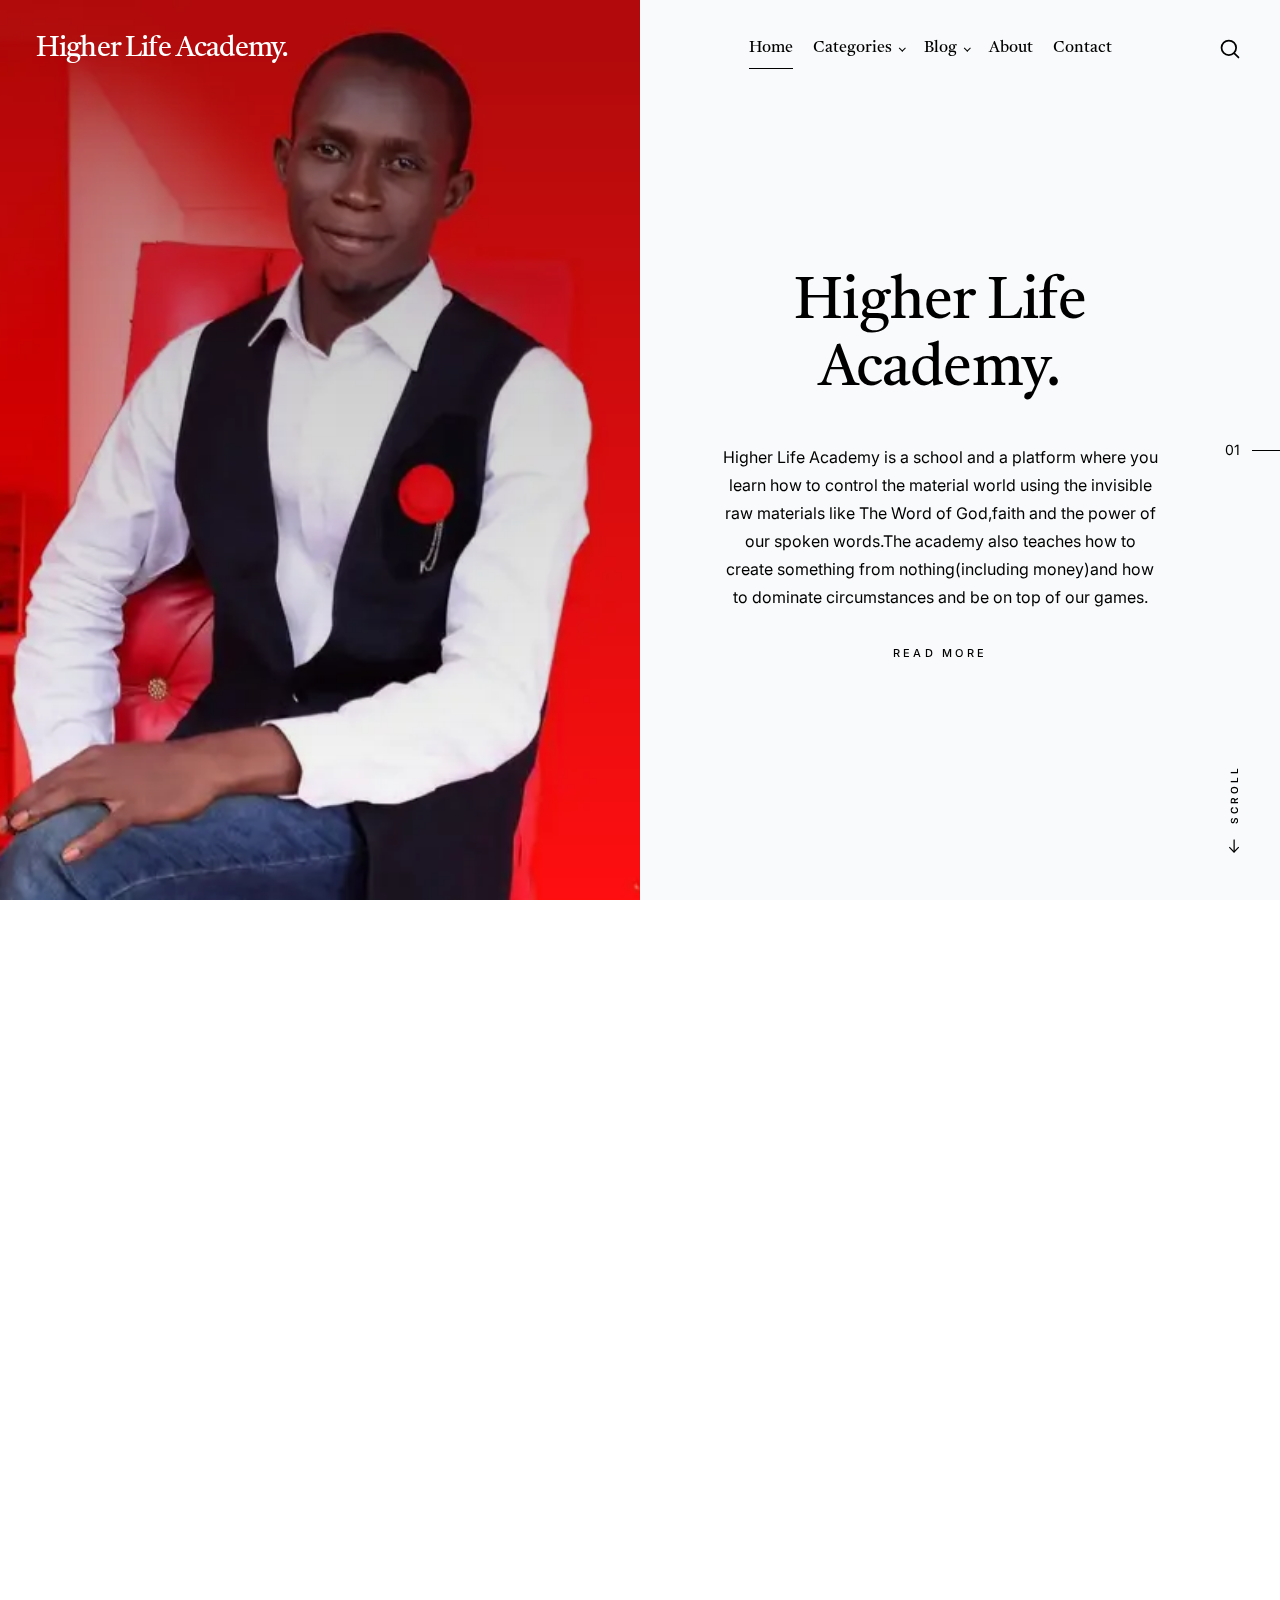
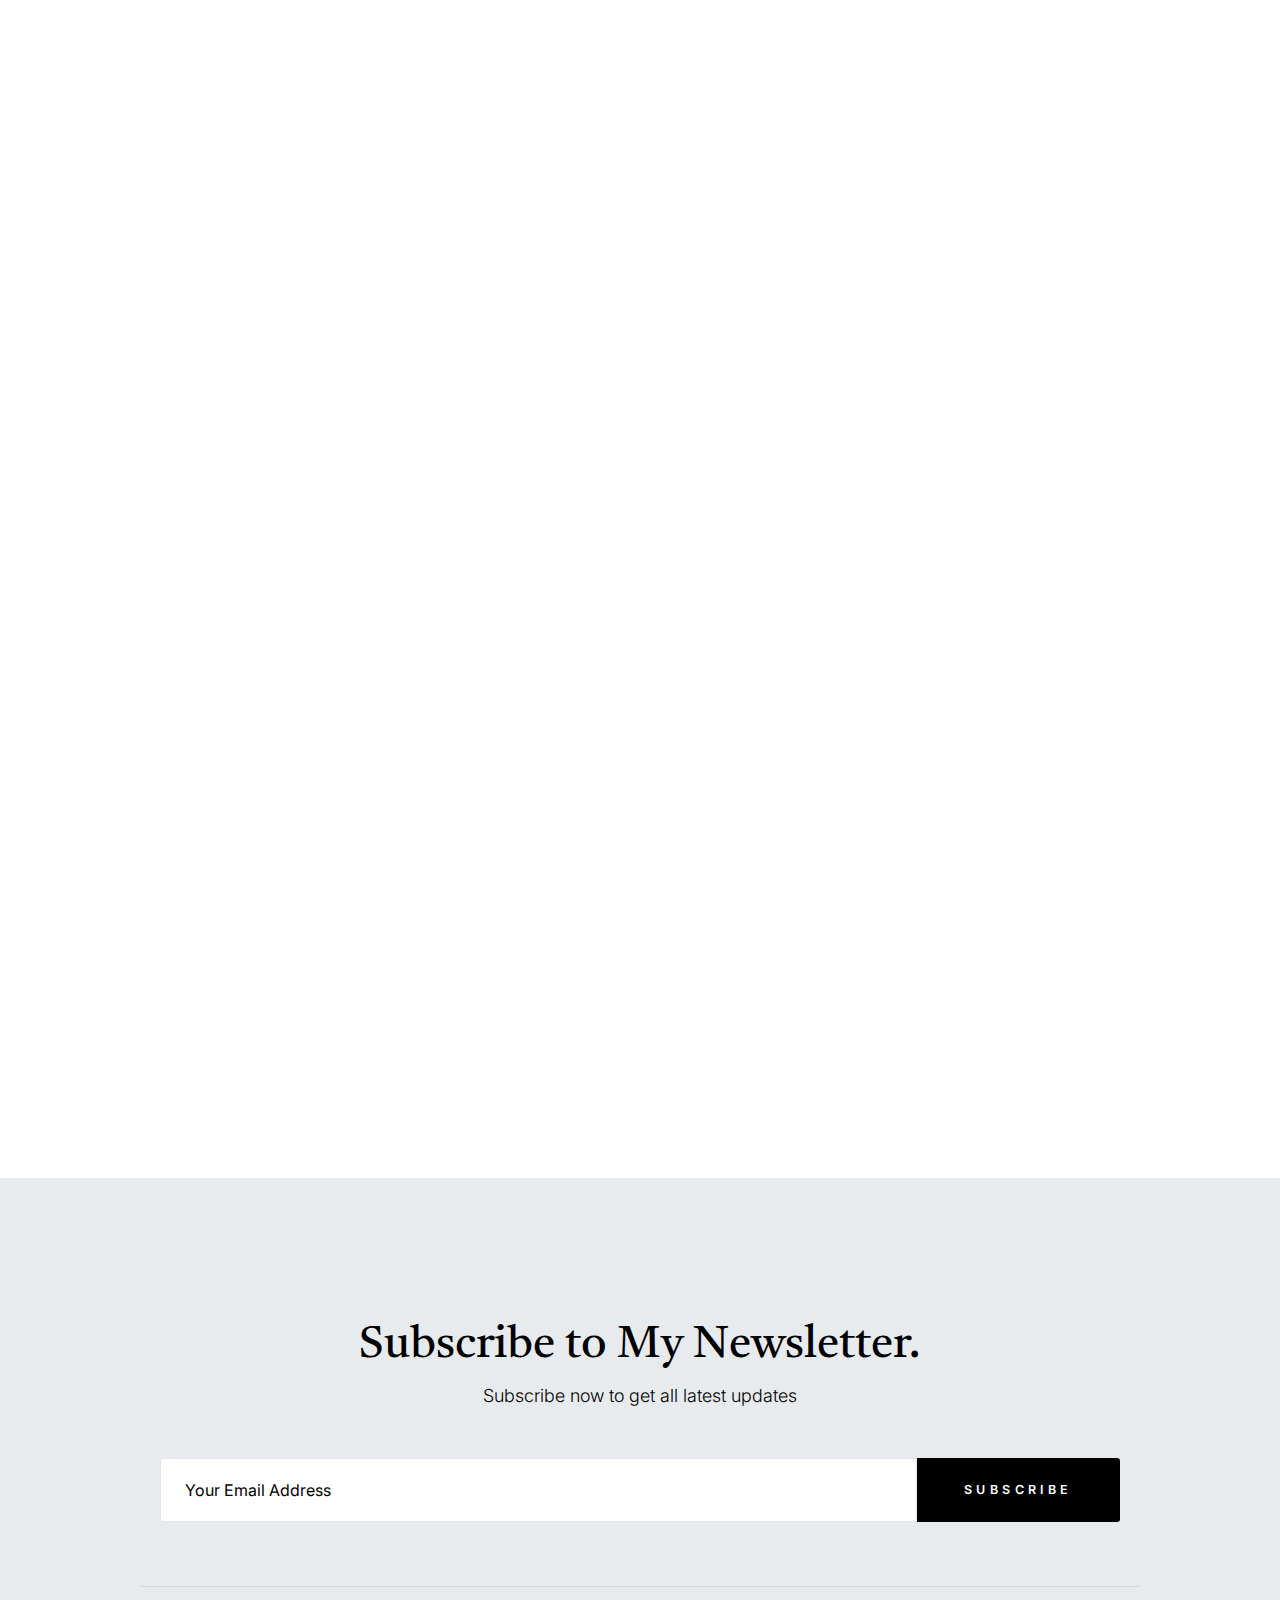
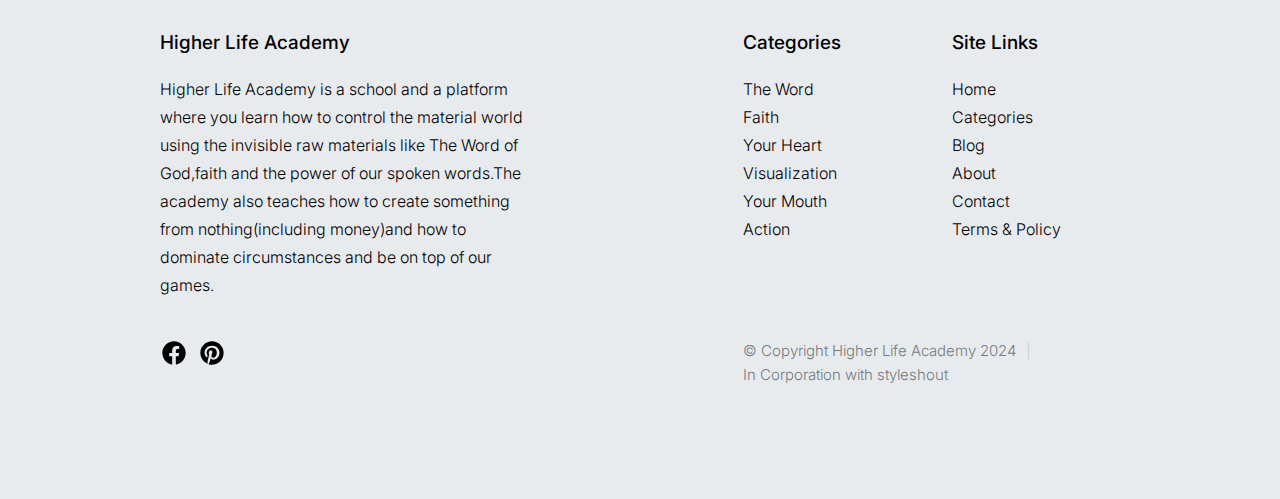
<file: index.html>
<!DOCTYPE html>
<html lang="en" class="no-js" >
<head>
    <!--- basic page needs
    ================================================== -->
    <meta charset="utf-8">
    <meta name="viewport" content="width=device-width, initial-scale="0.5">
    <title>Higher Life Academy</title>

    <script>
        document.documentElement.classList.remove('no-js');
        document.documentElement.classList.add('js');
    </script>

    <!-- CSS
    ================================================== -->
    <link rel="stylesheet" href="css/vendor.css">
    <link rel="stylesheet" href="css/styles.css">

    <!-- favicons
    ================================================== -->
    <link rel="apple-touch-icon" sizes="180x180" href="apple-touch-icon.png">
    <link rel="icon" type="image/png" sizes="32x32" href="favicon-32x32.png">
    <link rel="icon" type="image/png" sizes="16x16" href="favicon-16x16.png">
    <link rel="manifest" href="site.webmanifest">

</head>


<body id="top">


    <!-- preloader
    ================================================== -->
    <div id="preloader">
        <div id="loader" class="dots-fade">
            <div></div>
            <div></div>
            <div></div>
        </div>
    </div>


    <!-- page wrap
    ================================================== -->
    <div id="page" class="s-pagewrap ss-home">


        <!-- # site header 
        ================================================== -->
        <header id="masthead" class="s-header">

            <div class="s-header__branding">
                <p class="site-title">
                    <a href="index.html" rel="home">Higher Life Academy.</a>
                </p>
            </div>

            <div class="row s-header__navigation">

                <nav class="s-header__nav-wrap">
    
                    <h3 class="s-header__nav-heading">Navigate to</h3>
    
                    <ul class="s-header__nav">
                        <li class="current-menu-item"><a href="index.html" title="">Home</a></li>
                        <li class="has-children">
                            <a href="#0" title="" class="">Categories</a>
                            <ul class="sub-menu">
                           
                                <li><a href="category.html">The Word</a></li>
                                <li><a href="Faith.html">Faith</a></li>
                                <li><a href="your hearts.html">Your Heart</a></li>
                                <li><a href="visualisation.html">Visualization</a></li>
                                <li><a href="the mouth.html">Your Mouth</a></li>
                                <li><a href="action.html">Action</a></li>
                              
                            </ul>
                        </li>
                        <li class="has-children">
                            <a href="#0" title="" class="">Blog</a>
                            <ul class="sub-menu">
                                <li><a href="single-video.html">Video Post</a></li>
                                <li><a href="single-audio.html">Audio Post</a></li>
                            </ul>
                        </li>

                        <li><a href="about.html" title="">About</a></li>
                        <li><a href="contact.html" title="">Contact</a></li>
                    </ul> <!-- end s-header__nav -->

                </nav> <!-- end s-header__nav-wrap -->
    
            </div> <!-- end s-header__navigation -->

            <div class="s-header__search">

                <div class="s-header__search-inner">
                    <div class="row">
    
                        <form role="search" method="get" class="s-header__search-form" action="#">
                            <label>
                                <span class="u-screen-reader-text">Search for:</span>
                                <input type="search" class="s-header__search-field" placeholder="Search for..." value="" name="s" title="Search for:" autocomplete="off">
                            </label>
                            <input type="submit" class="s-header__search-submit" value="Search"> 
                        </form>
    
                        <a href="" title="Close Search" class="s-header__search-close">Close</a>
    
                    </div> <!-- end row -->
                </div> <!-- s-header__search-inner -->
    
            </div> <!-- end s-header__search -->

            <a class="s-header__menu-toggle" href="#0"><span>Menu</span></a>
            <a class="s-header__search-trigger" href="#">
                <svg width="24" height="24" fill="none" viewBox="0 0 24 24">
                    <path stroke="currentColor" stroke-linecap="round" stroke-linejoin="round" stroke-width="1.5" d="M19.25 19.25L15.5 15.5M4.75 11C4.75 7.54822 7.54822 4.75 11 4.75C14.4518 4.75 17.25 7.54822 17.25 11C17.25 14.4518 14.4518 17.25 11 17.25C7.54822 17.25 4.75 14.4518 4.75 11Z"></path>
                </svg>
            </a>

        </header> <!-- end s-header -->


        <!-- # site-content
        ================================================== -->
        <section id="content" class="s-content">


            <!-- hero -->
            <div class="hero">

                <div class="hero__slider swiper-container">

                    <div class="swiper-wrapper">
                        <article class="hero__slide swiper-slide">
                            <div class="hero__entry-image" style="background-image: url('images/thumbs/featured/MR Titus.jpg');"></div>
                            <div class="hero__entry-text">
                                <div class="hero__entry-text-inner">
                                    <div class="hero__entry-meta">
                                        <span class="cat-links">
                                      
                                        </span>
                                    </div>
                                    <h2 class="hero__entry-title">
                                        <a href="single-standard.html">
                                            Higher Life Academy.
                                        </a>
                                    </h2>
                                    <p class="hero__entry-desc">
                                    Higher Life Academy is a school and a platform where you learn how to control the material world using the invisible raw materials like The Word of God,faith and the power of our spoken words.The academy also teaches how to create something from nothing(including money)and how to dominate circumstances and be on top of our games.  
                                    </p>
                                    <a class="hero__more-link" href="about.html">Read More</a>
                                </div>
                            </div>
                        </article>
                    </div> <!-- swiper-wrapper -->

                    <div class="swiper-pagination"></div>
    
                </div> <!-- end hero slider -->

                <a href="#bricks" class="hero__scroll-down smoothscroll">
                    <svg width="24" height="24" fill="none" viewBox="0 0 24 24">
                        <path stroke="currentColor" stroke-linecap="round" stroke-linejoin="round" stroke-width="1.5" d="M10.25 6.75L4.75 12L10.25 17.25"></path>
                        <path stroke="currentColor" stroke-linecap="round" stroke-linejoin="round" stroke-width="1.5" d="M19.25 12H5"></path>
                    </svg>
                    <span>Scroll</span>
                </a>

            </div> <!-- end hero -->



                <!--  masonry -->
            <div id="bricks" class="bricks">

                <div class="masonry">

                    <div class="bricks-wrapper" data-animate-block>

                        <div class="grid-sizer"></div>

                        <article class="brick entry" data-animate-el>
        
                            <div class="entry__thumb">
                                <a href="single-standard.html" class="thumb-link">
                                    <img src="images/thumbs/masonry/Person reaching out for help Stock Photos - Page 1 _ Masterfile.jpeg" 
                                        srcset="images/thumbs/masonry/Person reaching out for help Stock Photos - page 1 _ Masterfile.jpeg 1x, images/thumbs/masonry/Person reaching out for Stock photos - Page 1 _ Masterfile.jpeg 2x" alt="">
                                </a>
                            </div> <!-- end entry__thumb -->
        
                        


                            <div class="entry__text">
                                <div class="entry__header">
                                    <div class="entry__meta">
                                        <span class="cat-links">
                                            <a href="#">The Word</a>
                                        </span>
                                        <span class="post-date">
                                            By:
                                            <a href="#0">Titus Uwemedimo</a>
                                        </span>
                                    </div>
                                    <h1 class="entry__title"><a href="single-standard.html">The word of God as God's creative force</a></h1>
                                </div>
                                <div class="entry__excerpt">
                                    <p>
                                     The Word of God is God's creative force. it has the ability to become what it talks about; the word of God created the universe and the whole world that we live in everything in the world both material and immaterial, visible and invisible, natural and supernatural including man were created by the word of God.
                                     
                                    </p>
                                </div>
                                <a class="entry__more-link" href="category.html">Read More</a>
                            </div> <!-- end entry__text -->
                        
                        </article> <!-- end article -->

                        <article class="brick entry" data-animate-el>
            
                            <div class="entry__thumb">
                                <a href="single-standard.html" class="thumb-link">
                                    <img src="images/thumbs/masonry/Click to Read 'Let Your Trials Lift You Higher' by R_ T. Kendall.jpg" 
                                        srcset="images/thumbs/masonry/Click to Read 'Let Your Trials Lift You Higher' by R_ T. Kendall.jpg 1x, images/thumbs/masonry/Click to Read 'Let Your Trials Lift You Higher' by R_ T. Kendall.jpg 2x" alt="">
                                </a>
                            </div> <!-- end entry__thumb -->
            
                         
            
                            <div class="entry__text">
                                <div class="entry__header">
                                    <div class="entry__meta">
                                        <span class="cat-links">
                                            <a href="#">Faith</a>
                                        </span>
                                        <span class="byline">
                                            By:
                                            <a href="#0">Titus Uwemedimo</a>
                                        </span>
                                    </div>
                                    <h1 class="entry__title"><a href="single-standard.html">The Force of Faith</a></h1>
                                 </div>
                                <div class="entry__excerpt">
                                    <p>
                                    Faith cometh by hearing and hearing the word of God. To have faith you must recieve the word of God into your heart.
                                    the  word of God is the foundation or substance of our faith; our faith comes from the word of God.
                                    so without the word of God in your heart, you will not have faith.
                                    </p>
                                </div>
                                <a class="entry__more-link" href="Faith.html">Read More</a>
                            </div> <!-- end entry__text -->
            
                        </article> <!-- end entry -->
        
                        <article class="brick entry" data-animate-el>
        
                            <div class="entry__thumb">
                                <a href="single-standard.html" class="thumb-link">
                                    <img src="images/thumbs/masonry/Black woman.jpeg" 
                                     
                                    srcset="images/thumbs/masonry/Black woman.jpeg 1x, images/thumbs/masonry/Black woman.jpeg 2x"
                                     alt="">
                                </a>
                            </div>  <!-- end entry__thumb -->
        
                            <div class="entry__text">
                                <div class="entry__header">
                                    <div class="entry__meta">
                                        <span class="cat-links">
                                            <a href="#">Your Heart </a>
                                        </span>
                                        <span class="byline">
                                            By:
                                            <a href="#0">Titus Uwemedimo</a>
                                        </span>
                                    </div>
                                    <h1 class="entry__title"><a href="single-standard.html">The Power of Thoughts</a></h1>
                                </div>
                                <div class="entry__excerpt">
                                    <p>
                                    your heart in this case is your spirit. as the Word says that "as a man thinketh in his heart so is he". meaning that your life is a reflection of your thoughts, you are the way you are because of the way you think.
                                    the word also says that the issues of life comes from our hearts and also says that "...out of abondance for the heart the mouth speaketh. 
                                    </p>
                                </div>
                                <a class="entry__more-link" href="your hearts.html">Read More</a>
                            </div> <!-- end entry__text -->
                        
                        </article> <!-- end article -->

                        

                        <article class="brick entry" data-animate-el>
        
                            <div class="entry__thumb">
                                <a href="single-standard.html" class="thumb-link">
                                    <img src="images/thumbs/masonry/visualization.jpg" 
                      
                                        srcset="images/thumbs/masonry/visualization.jpg, images/thumbs/masonry/visualization.jpg" alt="">
                                </a>
                            </div> <!-- end entry__thumb -->
        
                           
                
                            <div class="entry__text">
                                <div class="entry__header">
                                    <div class="entry__meta">
                                        <span class="cat-links">
                                            <a href="#">Visualization</a>
                                        </span>
                                        <span class="byline">
                                            By:
                                            <a href="#0">Titus Uwemedimo</a>
                                        </span>
                                    </div>
                                    <h1 class="entry__title"><a href="single-standard.html">Keep Seeing It.</a></h1>
                                </div>
                                <div class="entry__excerpt">
                                    <p>
                                        Visualization is the ability to create pictures with the power of imagination
                                        and hold unto those pictures until they become a reality in your life. with the power of visualisation you can
                                        create something from nothingand keep the picture alive in your imagination until it manifest in your life.
                                    </p>
                                </div>
                                <a class="entry__more-link" href="visualisation.html">Read More</a>
                            </div> <!-- end entry__text -->
                                
                        </article> <!-- end article -->
        
                        <article class="brick entry" data-animate-el>
        
                            <div class="entry__thumb">
                                <a href="single-standard.html" class="thumb-link">
                                    <img src="images/thumbs/masonry/Are You Loyal To Your Soul_ QUIZ.jpeg" 
                                        srcset="images/thumbs/masonry/Are You Loyal To Your Soul_ QUIZ.jpeg 1x, images/thumbs/masonry/Are You Loyal To Your Soul_ QUIZ.jpeg 2x" alt="">
                                </a>
                            </div> <!-- end entry__thumb -->
        
                            <div class="entry__text">
                                <div class="entry__header">
                                    <div class="entry__meta">
                                        <span class="cat-links">
                                            <a href="#">Action</a>
                                        </span>
                                        <span class="byline">
                                            By:
                                            <a href="#0">Titus Uwemedimo</a>
                                        </span>
                                    </div>
                                    <h1 class="entry__title">
                                        <a href="single-standard.html">Keys to Manifestation</a></h1>
                                </div>
                                <div class="entry__excerpt">
                                    <p>
                                        Look! We need to create a balance here!! Nothing manifest without a corresponding
                                        action. You need to take some action steps to manifests your dreams. Everything in the universe was created twice; we live in dualistic world. To manifest anything
                                        in the physical world, you need to apply labour, skills and efforts.These are natural laws for Manifestation!
                                    </p>
                                </div>
                                <a class="entry__more-link" href="action.html">Read More</a>
                            </div> <!-- end entry__text -->
                        
                        </article> <!-- end article -->
        
                     
                        <article class="brick entry" data-animate-el>
        
                            <div class="entry__thumb">
                            </a><a href="single-standard.html" class="thumb-link">
                                <img src="images/thumbs/masonry/your mouth.jpg" 
                                    srcset="images/thumbs/masonry/your mouth.jpg 1x, images/thumbs/masonry/your mouth.jpg 2x" alt=""
                                 >
                            
                                </a>
                            </div> <!-- end entry__thumb -->
                           
        
                            <div class="entry__text">
                                <div class="entry__header">
                                    <div class="entry__meta">
                                        <span class="cat-links">
                                            <a href="#">Your Mouth</a>
                                        </span>
                                        <span class="byline">
                                            By:
                                            <a href="#0">Titus Uwemedimo</a>
                                        </span>
                                    </div>
                                    <h1 class="entry__title"><a href="single-standard.html">The Power of Words</a></h1>
                                </div>
                                <div class="entry__excerpt">
                                    <p>
                                    Words are powerful; words are the original source-material for creating anything. To create something out of nothing
                                    you need to activate the power of words. words are spiritual and at the same time physical,they are also 
                                    known as energy and at the same time matter. meaning our words can travel into the realm of the spirit
                                    and bring into the material world what we talk about.
                                    </p>
                                </div>
                                <a class="entry__more-link" href="the mouth.html">Read More</a>
                            </div> <!-- end entry__text -->
                        
                        </article> <!-- end article -->

                   

                   
                           
        
                           

                    </div> <!-- end bricks-wrapper -->

                </div> <!-- end masonry-->


                <!-- pagination -->
               
            </div> <!-- end bricks -->

        </section> <!-- end s-content -->
        <script src="https://static.elfsight.com/platform/platform.js" data-use-service-core defer></script>
<div class="elfsight-app-3c2b8a26-80e4-404a-acee-1d1fc6d417eb" data-elfsight-app-lazy></div>



        <!-- # site-footer
        ================================================== -->
        <footer id="colophon" class="s-footer">

            <div class="row s-footer__subscribe">
                <div class="column lg-12">

                    <h2>
                    Subscribe to My Newsletter.
                    </h2>
                    <p>
                    Subscribe now to get all latest updates
                    </p>

                    <form id="mc-form" class="mc-form">
                        <input type="email" name="EMAIL" id="mce-EMAIL" class="u-fullwidth text-center" placeholder="Your Email Address" title="The domain portion of the email address is invalid (the portion after the @)." pattern="^([^\x00-\x20\x22\x28\x29\x2c\x2e\x3a-\x3c\x3e\x40\x5b-\x5d\x7f-\xff]+|\x22([^\x0d\x22\x5c\x80-\xff]|\x5c[\x00-\x7f])*\x22)(\x2e([^\x00-\x20\x22\x28\x29\x2c\x2e\x3a-\x3c\x3e\x40\x5b-\x5d\x7f-\xff]+|\x22([^\x0d\x22\x5c\x80-\xff]|\x5c[\x00-\x7f])*\x22))*\x40([^\x00-\x20\x22\x28\x29\x2c\x2e\x3a-\x3c\x3e\x40\x5b-\x5d\x7f-\xff]+|\x5b([^\x0d\x5b-\x5d\x80-\xff]|\x5c[\x00-\x7f])*\x5d)(\x2e([^\x00-\x20\x22\x28\x29\x2c\x2e\x3a-\x3c\x3e\x40\x5b-\x5d\x7f-\xff]+|\x5b([^\x0d\x5b-\x5d\x80-\xff]|\x5c[\x00-\x7f])*\x5d))*(\.\w{2,})+$" required>
                        <input type="submit" name="subscribe" value="Subscribe" class="btn--small btn--primary u-fullwidth">
                        <!-- <div style="position: absolute; left: -5000px;" aria-hidden="true"><input type="text" name="b_cdb7b577e41181934ed6a6a44_9a91cfe7b3" tabindex="-1" value=""></div> -->
                        <div class="mc-status"></div>
                    </form>

                </div>
            </div> <!-- end s-footer__subscribe -->

            <div class="row s-footer__main">

                <div class="column lg-5 md-6 tab-12 s-footer__about">
                    <h4>Higher Life Academy</h4>

                    <p>
                        Higher Life Academy is a school and a platform where you learn how to control the material world using the invisible raw materials like The Word of God,faith and the power of our spoken words.The academy also teaches how to create something from nothing(including money)and how to dominate circumstances and be on top of our games.
                    </p>
                </div> <!-- end s-footer__about -->

                <div class="column lg-5 md-6 tab-12">
                    <div class="row">
                        <div class="column lg-6">
                            <h4>Categories</h4>
                            <ul class="link-list">
                                <li><a href="category.html">The Word</a></li>
                                <li><a href="Faith.html">Faith</a></li>
                                <li><a href="your hearts.html">Your Heart</a></li>
                                <li><a href="visualisation.html">Visualization</a></li>
                                <li><a href="the mouth.html">Your Mouth</a></li>
                                <li><a href="action.html">Action</a></li>
                             
                            </ul>
                        </div>
                        <div class="column lg-6">
                            <h4>Site Links</h4>
                            <ul class="link-list">
                                <li><a href="index.html">Home</a></li>
                                <li><a href="category.html">Categories</a></li>
                                <li><a href="category.html">Blog</a></li>
                                <li><a href="about.html">About</a></li>
                                <li><a href="about.html">Contact</a></li>
                                <li><a href="#0">Terms & Policy</a></li>
                            </ul>
                        </div>
                    </div>
                </div>

            </div> <!-- end s-footer__main -->

            <div class="row s-footer__bottom">

                <div class="column lg-7 md-6 tab-12">
                    <ul class="s-footer__social">
                        <li>
                            <a href="https://www.bing.com/ck/a?!&&p=452944c03d787c97JmltdHM9MTcwODMwMDgwMCZpZ3VpZD0zOGFlN2U0My0zNGU0LTY3OGQtMTM0NC02YTVjMzUwNDY2NTAmaW5zaWQ9NTIwMg&ptn=3&ver=2&hsh=3&fclid=38ae7e43-34e4-678d-1344-6a5c35046650&psq=facebook.Titus-Uwemedimo&u=a1aHR0cHM6Ly93d3cuZmFjZWJvb2suY29tL3B1YmxpYy9UaXR1cy1Vd2VtZWRpbW8v&ntb=1">
                                <svg xmlns="http://www.w3.org/2000/svg" width="24" height="24" viewBox="0 0 24 24" style="fill: rgba(0, 0, 0, 1);transform: ;msFilter:;"><path d="M12.001 2.002c-5.522 0-9.999 4.477-9.999 9.999 0 4.99 3.656 9.126 8.437 9.879v-6.988h-2.54v-2.891h2.54V9.798c0-2.508 1.493-3.891 3.776-3.891 1.094 0 2.24.195 2.24.195v2.459h-1.264c-1.24 0-1.628.772-1.628 1.563v1.875h2.771l-.443 2.891h-2.328v6.988C18.344 21.129 22 16.992 22 12.001c0-5.522-4.477-9.999-9.999-9.999z"></path></svg>
                                <span class="u-screen-reader-text">Facebook</span>
                            </a>
                        </li>
                       
                        <li>
                            <a href="#0">
                                <svg xmlns="http://www.w3.org/2000/svg" width="24" height="24" viewBox="0 0 24 24" style="fill: rgba(0, 0, 0, 1);transform: ;msFilter:;"><path d="M11.99 2C6.472 2 2 6.473 2 11.99c0 4.232 2.633 7.85 6.35 9.306-.088-.79-.166-2.006.034-2.868.182-.78 1.172-4.966 1.172-4.966s-.299-.599-.299-1.484c0-1.388.805-2.425 1.808-2.425.853 0 1.264.64 1.264 1.407 0 .858-.546 2.139-.827 3.327-.235.994.499 1.805 1.479 1.805 1.775 0 3.141-1.872 3.141-4.575 0-2.392-1.719-4.064-4.173-4.064-2.843 0-4.512 2.132-4.512 4.335 0 .858.331 1.779.744 2.28a.3.3 0 0 1 .069.286c-.076.315-.245.994-.277 1.133-.044.183-.145.222-.335.134-1.247-.581-2.027-2.405-2.027-3.871 0-3.151 2.289-6.045 6.601-6.045 3.466 0 6.159 2.469 6.159 5.77 0 3.444-2.171 6.213-5.184 6.213-1.013 0-1.964-.525-2.29-1.146l-.623 2.374c-.225.868-.834 1.956-1.241 2.62a10 10 0 0 0 2.958.445c5.517 0 9.99-4.473 9.99-9.99S17.507 2 11.99 2"></path></svg>
                                <span class="u-screen-reader-text">Youtube</span>
                            </a>
                        </li>
                    </ul>
                </div>
                <div class="column lg-5 md-6 tab-12">
                    <div class="ss-copyright">
                        <span>© Copyright Higher Life Academy 2024</span> 
                        <span>In Corporation with styleshout</span>
                    </div>
                </div>

            </div> <!-- end s-footer__bottom -->
           
            <div class="ss-go-top">
                <a class="smoothscroll" title="Back to Top" href="#top">
                    <svg width="24" height="24" fill="none" viewBox="0 0 24 24">
                        <path stroke="currentColor" stroke-linecap="round" stroke-linejoin="round" stroke-width="1.5" d="M17.25 10.25L12 4.75L6.75 10.25"/>
                        <path stroke="currentColor" stroke-linecap="round" stroke-linejoin="round" stroke-width="1.5" d="M12 19.25V5.75"/>
                    </svg>
                </a> 
            </div> <!-- e.,/?><nd ss-go-top -->

        </footer><!-- end s-footer -->


    <!-- Java Script
    ================================================== -->
    <script src="js/plugins.js"></script>
    <script src="js/main.js"></script>
</body>
</html>
</file>
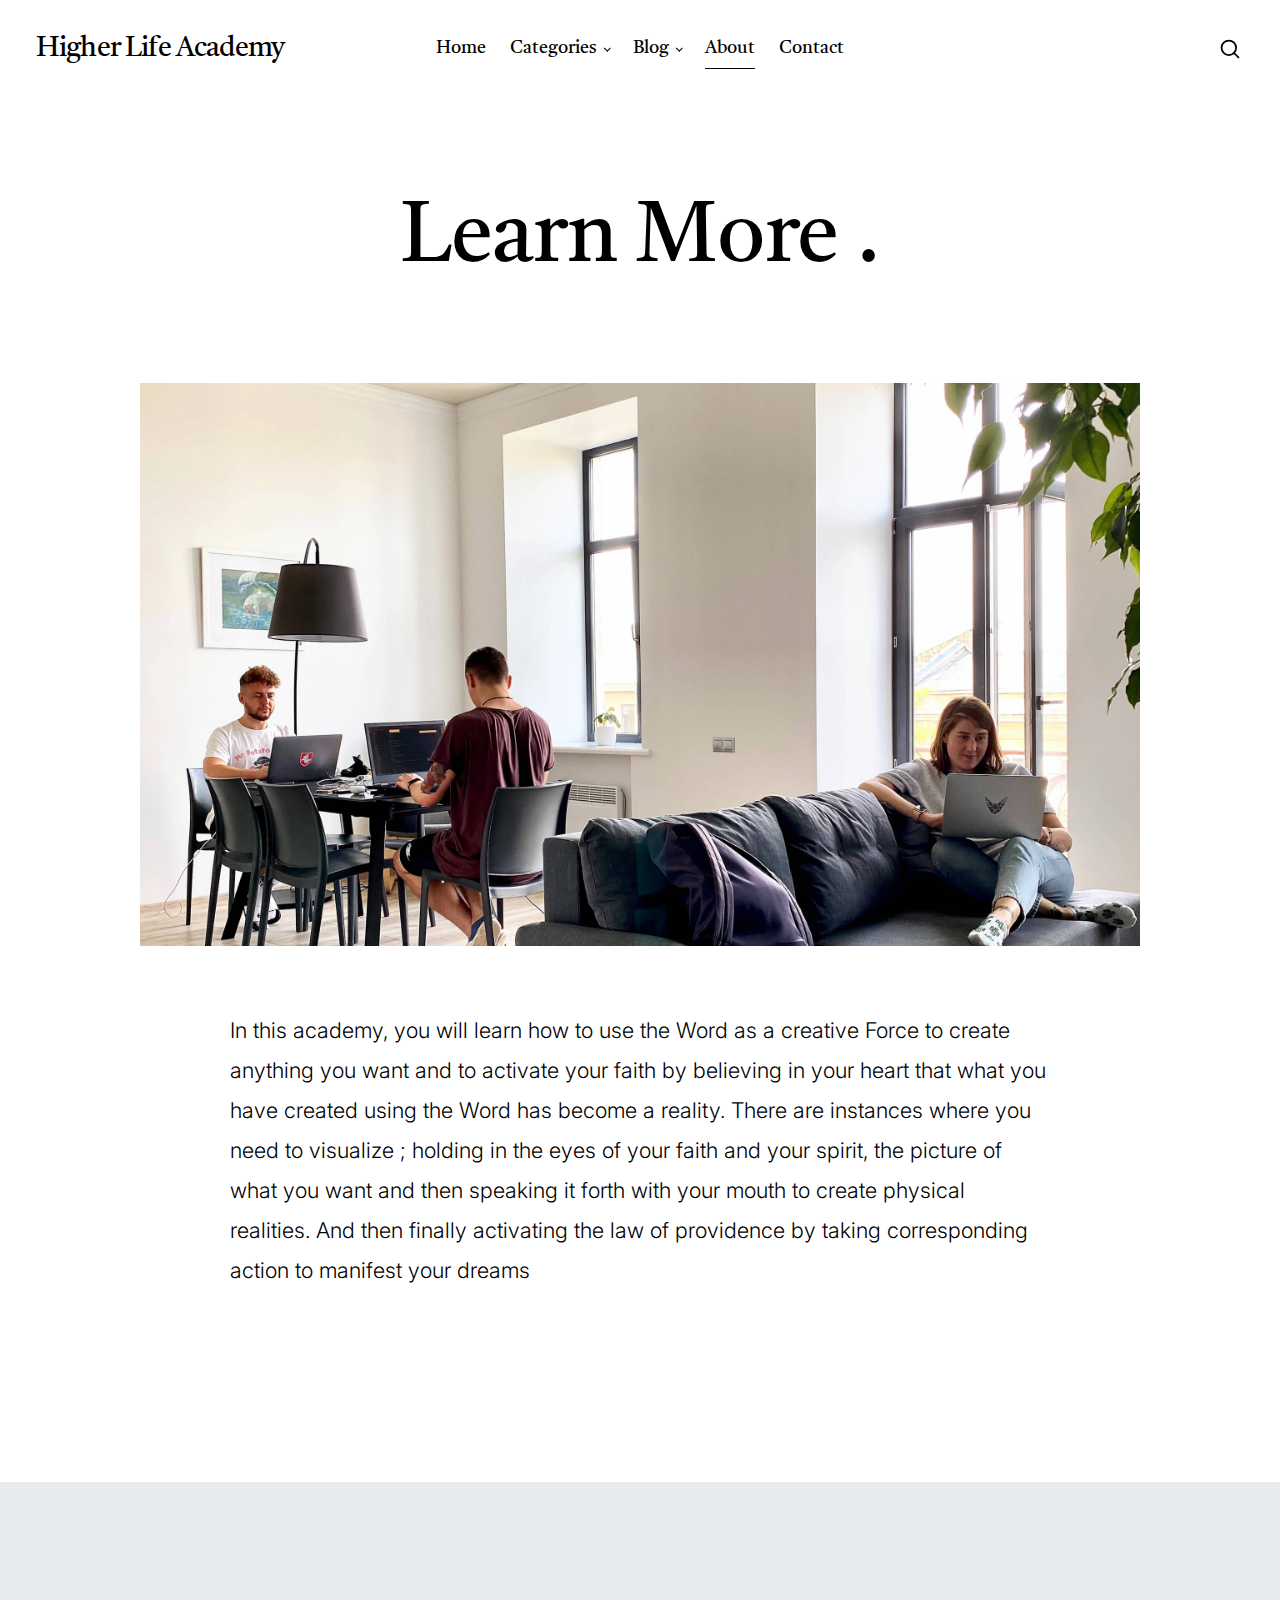
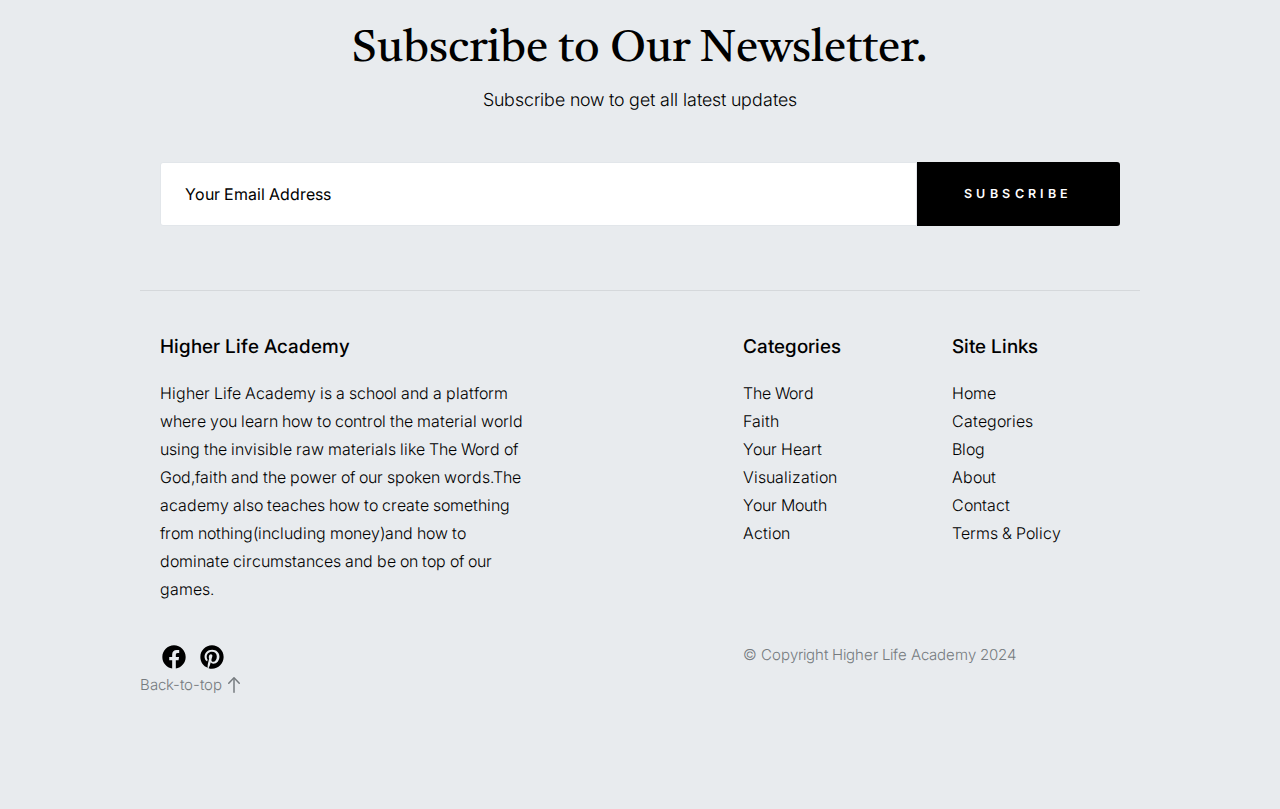
<file: about.html>
<!DOCTYPE html>
<html lang="en" class="no-js" >
<head>

    <!--- basic page needs
    ================================================== -->
    <meta charset="utf-8">
    <meta name="viewport" content="width=device-width, initial-scale=1">
    <title>Higher Life Academy</title>

    <script>
        document.documentElement.classList.remove('no-js');
        document.documentElement.classList.add('js');
    </script>

    <!-- CSS
    ================================================== -->
    <link rel="stylesheet" href="css/vendor.css">
    <link rel="stylesheet" href="css/styles.css">

    <!-- favicons
    ================================================== -->
    <link rel="apple-touch-icon" sizes="180x180" href="apple-touch-icon.png">
    <link rel="icon" type="image/png" sizes="32x32" href="favicon-32x32.png">
    <link rel="icon" type="image/png" sizes="16x16" href="favicon-16x16.png">
    <link rel="manifest" href="site.webmanifest">

</head>

<body id="top">


    <!-- preloader
    ================================================== -->
    <div id="preloader">
        <div id="loader" class="dots-fade">
            <div></div>
            <div></div>
            <div></div>
        </div>
    </div>


    <!-- page wrap
    ================================================== -->
    <div id="page" class="s-pagewrap">


        <!-- # site header 
        ================================================== -->
        <header id="masthead" class="s-header">

            <div class="s-header__branding">
                <p class="site-title">
                    <a href="index.html" rel="home">Higher Life Academy</a>
                </p>
            </div>

            <div class="row s-header__navigation">

                <nav class="s-header__nav-wrap">
    
                    <h3 class="s-header__nav-heading">Navigate to</h3>
    
                    <ul class="s-header__nav">
                        <li><a href="index.html" title="">Home</a></li>
                        <li class="has-children">
                            <a href="#0" title="" class="">Categories</a>
                            <ul class="sub-menu">
                                
                                <li><a href="category.html">The Word</a></li>
                                <li><a href="Faith.html">Faith</a></li>
                                <li><a href="your hearts.html">Your Heart</a></li>
                                <li><a href="visualisation.html">Visualization</a></li>
                                <li><a href="the mouth.html">Your Mouth</a></li>
                                <li><a href="action.html">Action</a></li>
                            
                            </ul>
                        </li>
                        <li class="has-children">
                            <a href="#0" title="" class="">Blog</a>
                            <ul class="sub-menu">
                                <li><a href="single-video.html">Video Post</a></li>
                                <li><a href="single-audio.html">Audio Post</a></li>
                            </ul>
                        </li>
                       
                        <li class="current-menu-item"><a href="about.html" title="">About</a></li>
                        <li><a href="contact.html" title="">Contact</a></li>
                    </ul> <!-- end s-header__nav -->

                </nav> <!-- end s-header__nav-wrap -->
    
            </div> <!-- end s-header__navigation -->

            <div class="s-header__search">

                <div class="s-header__search-inner">
                    <div class="row">
    
                        <form role="search" method="get" class="s-header__search-form" action="#">
                            <label>
                                <span class="u-screen-reader-text">Search for:</span>
                                <input type="search" class="s-header__search-field" placeholder="Search for..." value="" name="s" title="Search for:" autocomplete="off">
                            </label>
                            <input type="submit" class="s-header__search-submit" value="Search"> 
                        </form>
    
                        <a href="#0" title="Close Search" class="s-header__search-close">Close</a>
    
                    </div> <!-- end row -->
                </div> <!-- s-header__search-inner -->
    
            </div> <!-- end s-header__search -->

            <a class="s-header__menu-toggle" href="#0"><span>Menu</span></a>
            <a class="s-header__search-trigger" href="#">
                <svg width="24" height="24" fill="none" viewBox="0 0 24 24">
                    <path stroke="currentColor" stroke-linecap="round" stroke-linejoin="round" stroke-width="1.5" d="M19.25 19.25L15.5 15.5M4.75 11C4.75 7.54822 7.54822 4.75 11 4.75C14.4518 4.75 17.25 7.54822 17.25 11C17.25 14.4518 14.4518 17.25 11 17.25C7.54822 17.25 4.75 14.4518 4.75 11Z"></path>
                </svg>
            </a>

        </header> <!-- end s-header -->


        <!-- # site-content
        ================================================== -->
        <div id="content" class="s-content s-content--page">

                <div class="row entry-wrap">
                    <div class="column lg-12">

                        <article class="entry">

                            <header class="entry__header entry__header--narrow">
    
                                <h1 class="entry__title">
                                    Learn More .
                                </h1>
    
                            </header>

                            <div class="entry__media">
                                <figure class="featured-image">
                                    <img src="images/thumbs/about/about-1200.jpg" 
                                      srcset="images/thumbs/about/about-2400.jpg 2400w, 
                                              images/thumbs/about/about-1200.jpg 1200w, 
                                              images/thumbs/about/about-600.jpg 600w" sizes="(max-width: 2400px) 100vw, 2400px" alt="">
                                </figure>
                            </div>

                            <div class="content-primary">

                                <div class="entry__content">
        
                                    <p class="lead">
                                  In this academy, you will learn how to use the Word as a creative Force
                                to create anything you want and to activate your faith by believing in your 
                            heart that what you have created using the Word has become a reality. There are instances
                        where you need to visualize ; holding in the eyes of your faith and your spirit,
                    the picture of what you want and then speaking it forth with your 
                mouth to create physical realities. And then finally activating the law of providence
            by taking corresponding action to manifest your dreams</p> 

           
                                    
                                   
                                        

                            </div> <!-- end content-primary -->

                        </article> <!-- end entry -->

                    </div>
                </div> <!-- end entry-wrap -->

        </section> <!-- end s-content -->


        <!-- # site-footer
        ================================================== -->
        <footer id="colophon" class="s-footer">

            <div class="row s-footer__subscribe">
                <div class="column lg-12">

                    <h2>
                    Subscribe to Our Newsletter.
                    </h2>
                    <p>
                    Subscribe now to get all latest updates
                    </p>

                    <form id="mc-form" class="mc-form">
                        <input type="email" name="EMAIL" id="mce-EMAIL" class="u-fullwidth text-center" placeholder="Your Email Address" title="The domain portion of the email address is invalid (the portion after the @)." pattern="^([^\x00-\x20\x22\x28\x29\x2c\x2e\x3a-\x3c\x3e\x40\x5b-\x5d\x7f-\xff]+|\x22([^\x0d\x22\x5c\x80-\xff]|\x5c[\x00-\x7f])*\x22)(\x2e([^\x00-\x20\x22\x28\x29\x2c\x2e\x3a-\x3c\x3e\x40\x5b-\x5d\x7f-\xff]+|\x22([^\x0d\x22\x5c\x80-\xff]|\x5c[\x00-\x7f])*\x22))*\x40([^\x00-\x20\x22\x28\x29\x2c\x2e\x3a-\x3c\x3e\x40\x5b-\x5d\x7f-\xff]+|\x5b([^\x0d\x5b-\x5d\x80-\xff]|\x5c[\x00-\x7f])*\x5d)(\x2e([^\x00-\x20\x22\x28\x29\x2c\x2e\x3a-\x3c\x3e\x40\x5b-\x5d\x7f-\xff]+|\x5b([^\x0d\x5b-\x5d\x80-\xff]|\x5c[\x00-\x7f])*\x5d))*(\.\w{2,})+$" required>
                        <input type="submit" name="subscribe" value="Subscribe" class="btn--small btn--primary u-fullwidth">
                        <!-- <div style="position: absolute; left: -5000px;" aria-hidden="true"><input type="text" name="b_cdb7b577e41181934ed6a6a44_9a91cfe7b3" tabindex="-1" value=""></div> -->
                        <div class="mc-status"></div>
                    </form>

                </div>
            </div> <!-- end s-footer__subscribe -->

            <div class="row s-footer__main">

                <div class="column lg-5 md-6 tab-12 s-footer__about">
                    <h4>Higher Life Academy</h4>

                    <p>
                        Higher Life Academy is a school and a platform where you learn how to control the material world using the invisible raw materials like The Word of God,faith and the power of our spoken words.The academy also teaches how to create something from nothing(including money)and how to dominate circumstances and be on top of our games.
                    </p>
                </div> <!-- end s-footer__about -->

                <div class="column lg-5 md-6 tab-12">
                    <div class="row">
                        <div class="column lg-6">
                            <h4>Categories</h4>
                            <ul class="link-list">
                                <li><a href="category.html">The Word</a></li>
                                <li><a href="Faith.html">Faith</a></li>
                                <li><a href="your hearts.html">Your Heart</a></li>
                                <li><a href="the mouth.html">Visualization</a></li>
                                <li><a href="the mouth.html">Your Mouth</a></li>
                                <li><a href="category.html">Action</a></li>
                            
                            </ul>
                        </div>
                        <div class="column lg-6">
                            <h4>Site Links</h4>
                            <ul class="link-list">
                                <li><a href="index.html">Home</a></li>
                                <li><a href="category.html">Categories</a></li>
                                <li><a href="category.html">Blog</a></li>
                                <li><a href="about.html">About</a></li>
                                <li><a href="about.html">Contact</a></li>
                                <li><a href="#0">Terms & Policy</a></li>
                            </ul>
                        </div>
                    </div>
                </div>

            </div> <!-- end s-footer__main -->

            <div class="row s-footer__bottom">

                <div class="column lg-7 md-6 tab-12">
                    <ul class="s-footer__social">
                        <li>
                            <a href="#0">
                                <svg xmlns="http://www.w3.org/2000/svg" width="24" height="24" viewBox="0 0 24 24" style="fill: rgba(0, 0, 0, 1);transform: ;msFilter:;"><path d="M12.001 2.002c-5.522 0-9.999 4.477-9.999 9.999 0 4.99 3.656 9.126 8.437 9.879v-6.988h-2.54v-2.891h2.54V9.798c0-2.508 1.493-3.891 3.776-3.891 1.094 0 2.24.195 2.24.195v2.459h-1.264c-1.24 0-1.628.772-1.628 1.563v1.875h2.771l-.443 2.891h-2.328v6.988C18.344 21.129 22 16.992 22 12.001c0-5.522-4.477-9.999-9.999-9.999z"></path></svg>
                                <span class="u-screen-reader-text">Facebook</span>
                            </a>
                        </li>
 
                        <li>
                            <a href="#0">
                                <svg xmlns="http://www.w3.org/2000/svg" width="24" height="24" viewBox="0 0 24 24" style="fill: rgba(0, 0, 0, 1);transform: ;msFilter:;"><path d="M11.99 2C6.472 2 2 6.473 2 11.99c0 4.232 2.633 7.85 6.35 9.306-.088-.79-.166-2.006.034-2.868.182-.78 1.172-4.966 1.172-4.966s-.299-.599-.299-1.484c0-1.388.805-2.425 1.808-2.425.853 0 1.264.64 1.264 1.407 0 .858-.546 2.139-.827 3.327-.235.994.499 1.805 1.479 1.805 1.775 0 3.141-1.872 3.141-4.575 0-2.392-1.719-4.064-4.173-4.064-2.843 0-4.512 2.132-4.512 4.335 0 .858.331 1.779.744 2.28a.3.3 0 0 1 .069.286c-.076.315-.245.994-.277 1.133-.044.183-.145.222-.335.134-1.247-.581-2.027-2.405-2.027-3.871 0-3.151 2.289-6.045 6.601-6.045 3.466 0 6.159 2.469 6.159 5.77 0 3.444-2.171 6.213-5.184 6.213-1.013 0-1.964-.525-2.29-1.146l-.623 2.374c-.225.868-.834 1.956-1.241 2.62a10 10 0 0 0 2.958.445c5.517 0 9.99-4.473 9.99-9.99S17.507 2 11.99 2"></path></svg>
                                <span class="u-screen-reader-text">Pinterest</span>
                            </a>
                        </li>
                    </ul>
                </div>
                <div class="column lg-5 md-6 tab-12">
                    <div class="ss-copyright">
                        <span>© Copyright Higher Life Academy 2024</span> 
                    
          
                </div>

            </div> <!-- end s-footer__bottom -->
           Back-to-top
                    <svg width="24" height="24" fill="none" viewBox="0 0 24 24">
                        <path stroke="currentColor" stroke-linecap="round" stroke-linejoin="round" stroke-width="1.5" d="M17.25 10.25L12 4.75L6.75 10.25"/>
                        <path stroke="currentColor" stroke-linecap="round" stroke-linejoin="round" stroke-width="1.5" d="M12 19.25V5.75"/>
                    </svg>
                </a>
            </div> <!-- end ss-go-top -->

        </footer><!-- end s-footer -->


    <!-- Java Script
    ================================================== -->
    <script src="js/plugins.js"></script>
    <script src="js/main.js"></script>

</body>
</html>
</file>
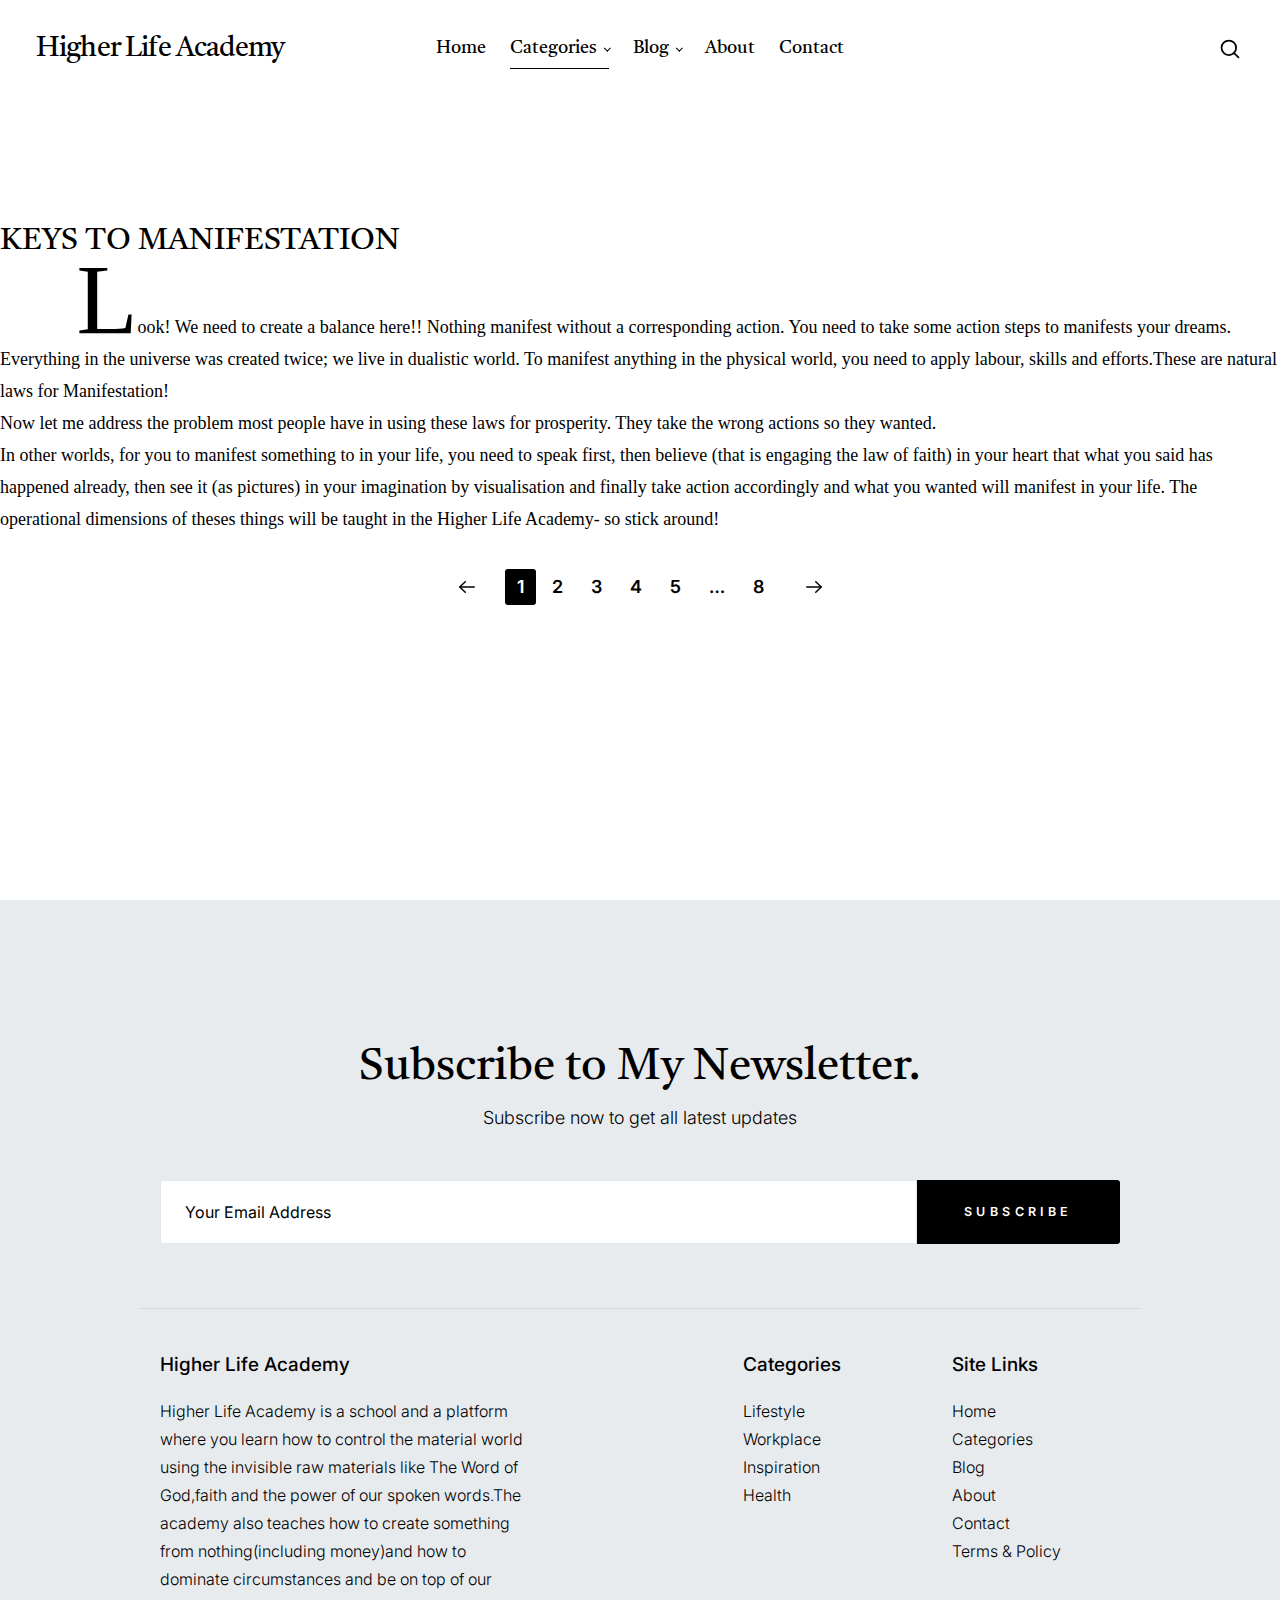
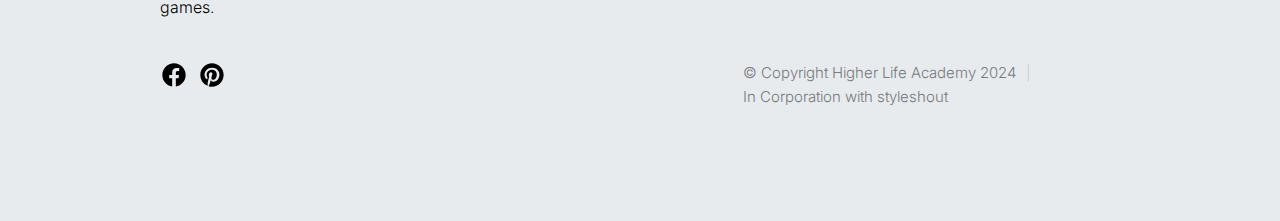
<file: action.html>
<!DOCTYPE html>
<html lang="en" class="no-js" >
<head>

    <!--- basic page needs
    ================================================== -->
    <meta charset="utf-8">
    <meta name="viewport" content="width=device-width, initial-scale=1">
    <title>Action-Higher Life Academy</title>

    <script>
        document.documentElement.classList.remove('no-js');
        document.documentElement.classList.add('js');
    </script>

    <!-- CSS
    ================================================== -->
    <link rel="stylesheet" href="css/vendor.css">
    <link rel="stylesheet" href="css/styles.css">

    <!-- favicons
    ================================================== -->
    <link rel="apple-touch-icon" sizes="180x180" href="apple-touch-icon.png">
    <link rel="icon" type="image/png" sizes="32x32" href="favicon-32x32.png">
    <link rel="icon" type="image/png" sizes="16x16" href="favicon-16x16.png">
    <link rel="manifest" href="site.webmanifest">

</head>

<body id="top">


    <!-- preloader
    ================================================== -->
    <div id="preloader">
        <div id="loader" class="dots-fade">
            <div></div>
            <div></div>
            <div></div>
        </div>
    </div>


    <!-- page wrap
    ================================================== -->
    <div id="page" class="s-pagewrap">


        <!-- # site header 
        ================================================== -->
        <header id="masthead" class="s-header">

            <div class="s-header__branding">
                <p class="site-title">
                    <a href="index.html" rel="home">Higher Life Academy</a>
                </p>
            </div>

            <div class="row s-header__navigation">

                <nav class="s-header__nav-wrap">
    
                    <h3 class="s-header__nav-heading">Navigate to</h3>
    
                    <ul class="s-header__nav">
                        <li><a href="index.html" title="">Home</a></li>
                        <li class="current-menu-item has-children">
                            <a href="#0" title="" class="">Categories</a>
                            <ul class="sub-menu">
                                
                                 
                                <li><a href="category.html">The Word</a></li>
                                <li><a href="Faith.html">Faith</a></li>
                                <li><a href="your hearts.html">Your Heart</a></li>
                                <li><a href="visualisation.html">Visualization</a></li>
                                <li><a href="the mouth.html">Your Mouth</a></li>
                                <li><a href="action.html">Action</a></li>
                            </ul>
                        </li>
                        <li class="has-children">
                            <a href="#0" title="" class="">Blog</a>
                            <ul class="sub-menu">
                                <li><a href="single-video.html">Video Post</a></li>
                                <li><a href="single-audio.html">Audio Post</a></li>
                            </ul>
                        </li>
                       
                        <li><a href="about.html" title="">About</a></li>
                        <li><a href="contact.html" title="">Contact</a></li>
                    </ul> <!-- end s-header__nav -->

                </nav> <!-- end s-header__nav-wrap -->
    
            </div> <!-- end s-header__navigation -->

            <div class="s-header__search">

                <div class="s-header__search-inner">
                    <div class="row">
    
                        <form role="search" method="get" class="s-header__search-form" action="#">
                            <label>
                                <span class="u-screen-reader-text">Search for:</span>
                                <input type="search" class="s-header__search-field" placeholder="Search for..." value="" name="s" title="Search for:" autocomplete="off">
                            </label>
                            <input type="submit" class="s-header__search-submit" value="Search"> 
                        </form>
    
                        <a href="#0" title="Close Search" class="s-header__search-close">Close</a>
    
                    </div> <!-- end row -->
                </div> <!-- s-header__search-inner -->
    
            </div> <!-- end s-header__search -->

            <a class="s-header__menu-toggle" href="#0"><span>Menu</span></a>
            <a class="s-header__search-trigger" href="#">
                <svg width="24" height="24" fill="none" viewBox="0 0 24 24">
                    <path stroke="currentColor" stroke-linecap="round" stroke-linejoin="round" stroke-width="1.5" d="M19.25 19.25L15.5 15.5M4.75 11C4.75 7.54822 7.54822 4.75 11 4.75C14.4518 4.75 17.25 7.54822 17.25 11C17.25 14.4518 14.4518 17.25 11 17.25C7.54822 17.25 4.75 14.4518 4.75 11Z"></path>
                </svg>
            </a>

        </header> <!-- end s-header -->


        <!-- # site-content
        ================================================== -->
        <section id="content" class="s-content">


            <!-- pageheader -->
           <h3>KEYS TO MANIFESTATION</h3>
         <!-- end s-pageheader-->

        
                        
                                <style>
                                .big-word{
                                    font-size: 100px;
                                    font-family:  'Cinzel',serif;
                                }

                                .faith text 1
                                {
                                    font-size: 20px;
                                    font-family: Arial Black;
                                } 
                                </style>
                                    <p class="faith text 1" style="font-family: Georgia, 'Times New Roman', Times, serif;">
                                        &nbsp;&nbsp;&nbsp;&nbsp;&nbsp;&nbsp;&nbsp;&nbsp;&nbsp;&nbsp;&nbsp;&nbsp;&nbsp;&nbsp;&nbsp;&nbsp;
                                        <big class="big-word">L</big>ook! We need to create a balance here!! Nothing manifest without a corresponding
                                        action. You need to take some action steps to manifests your dreams. Everything in the universe was created twice; we live in dualistic world. To manifest anything
                                        in the physical world, you need to apply labour, skills and efforts.These are natural laws for Manifestation!
                                        
                                        
                                        <br>

                                        Now let me address the problem most people have in using these laws for prosperity. They take the wrong actions so they wanted.


                                        <br>


                                        In other worlds, for you to manifest something to in your life, you need to speak first, then believe (that is engaging the law of faith)
                                        in your heart that what you said has happened already, then see it (as pictures) in your imagination by visualisation and finally take action accordingly
                                        and what you wanted will manifest in your life. The operational dimensions of theses things will be taught in the Higher Life Academy- so stick around! 
                                    </p>
            
                         
             
        
                        
        

                        

                     
        
                          
        
                          


                <!-- pagination -->
                <div class="row pagination">
                    <div class="column lg-12">
                        <nav class="pgn">
                            <ul>
                                <li>
                                    <a class="pgn__prev" href="#0">
                                        <svg width="24" height="24" fill="none" viewBox="0 0 24 24">
                                            <path stroke="currentColor" stroke-linecap="round" stroke-linejoin="round" stroke-width="1.5" d="M10.25 6.75L4.75 12L10.25 17.25"></path>
                                            <path stroke="currentColor" stroke-linecap="round" stroke-linejoin="round" stroke-width="1.5" d="M19.25 12H5"></path>
                                        </svg>
                                    </a>
                                </li>
																<li><span class="pgn__num current">1</span></li>
                                <li><a class="pgn__num" href="#0">2</a></li>
                                <li><a class="pgn__num" href="#0">3</a></li>
                                <li><a class="pgn__num" href="#0">4</a></li>
                                <li><a class="pgn__num" href="#0">5</a></li>
                                <li><span class="pgn__num dots">…</span></li>
                                <li><a class="pgn__num" href="#0">8</a></li>
                                <li>
                                    <a class="pgn__next" href="#0">
                                        <svg width="24" height="24" fill="none" viewBox="0 0 24 24">
                                            <path stroke="currentColor" stroke-linecap="round" stroke-linejoin="round" stroke-width="1.5" d="M13.75 6.75L19.25 12L13.75 17.25"></path>
                                            <path stroke="currentColor" stroke-linecap="round" stroke-linejoin="round" stroke-width="1.5" d="M19 12H4.75"></path>
                                        </svg>
                                    </a>
                                </li>
                            </ul>
                        </nav> <!-- end pgn -->
                    </div> <!-- end column -->
                </div> <!-- end pagination -->

            </div> <!-- end bricks -->

        </section> <!-- end s-content -->


        <!-- # site-footer
        ================================================== -->
        <footer id="colophon" class="s-footer">

            <div class="row s-footer__subscribe">
                <div class="column lg-12">

                    <h2>
                    Subscribe to My Newsletter.
                    </h2>
                    <p>
                    Subscribe now to get all latest updates
                    </p>

                    <form id="mc-form" class="mc-form">
                        <input type="email" name="EMAIL" id="mce-EMAIL" class="u-fullwidth text-center" placeholder="Your Email Address" title="The domain portion of the email address is invalid (the portion after the @)." pattern="^([^\x00-\x20\x22\x28\x29\x2c\x2e\x3a-\x3c\x3e\x40\x5b-\x5d\x7f-\xff]+|\x22([^\x0d\x22\x5c\x80-\xff]|\x5c[\x00-\x7f])*\x22)(\x2e([^\x00-\x20\x22\x28\x29\x2c\x2e\x3a-\x3c\x3e\x40\x5b-\x5d\x7f-\xff]+|\x22([^\x0d\x22\x5c\x80-\xff]|\x5c[\x00-\x7f])*\x22))*\x40([^\x00-\x20\x22\x28\x29\x2c\x2e\x3a-\x3c\x3e\x40\x5b-\x5d\x7f-\xff]+|\x5b([^\x0d\x5b-\x5d\x80-\xff]|\x5c[\x00-\x7f])*\x5d)(\x2e([^\x00-\x20\x22\x28\x29\x2c\x2e\x3a-\x3c\x3e\x40\x5b-\x5d\x7f-\xff]+|\x5b([^\x0d\x5b-\x5d\x80-\xff]|\x5c[\x00-\x7f])*\x5d))*(\.\w{2,})+$" required>
                        <input type="submit" name="subscribe" value="Subscribe" class="btn--small btn--primary u-fullwidth">
                        <!-- <div style="position: absolute; left: -5000px;" aria-hidden="true"><input type="text" name="b_cdb7b577e41181934ed6a6a44_9a91cfe7b3" tabindex="-1" value=""></div> -->
                        <div class="mc-status"></div>
                    </form>

                </div>
            </div> <!-- end s-footer__subscribe -->

            <div class="row s-footer__main">

                <div class="column lg-5 md-6 tab-12 s-footer__about">
                    <h4>Higher Life Academy</h4>

                    <p>
                        Higher Life Academy is a school and a platform where you learn how to control the material world using the invisible raw materials like The Word of God,faith and the power of our spoken words.The academy also teaches how to create something from nothing(including money)and how to dominate circumstances and be on top of our games.
                    </p>
                </div> <!-- end s-footer__about -->

                <div class="column lg-5 md-6 tab-12">
                    <div class="row">
                        <div class="column lg-6">
                            <h4>Categories</h4>
                            <ul class="link-list">
                                <li><a href="category.html">Lifestyle</a></li>
                                <li><a href="category.html">Workplace</a></li>
                                <li><a href="category.html">Inspiration</a></li>
                             
                                <li><a href="category.html">Health</a></li>
                            
                            </ul>
                        </div>
                        <div class="column lg-6">
                            <h4>Site Links</h4>
                            <ul class="link-list">
                                <li><a href="index.html">Home</a></li>
                                <li><a href="category.html">Categories</a></li>
                                <li><a href="category.html">Blog</a></li>
                                <li><a href="about.html">About</a></li>
                                <li><a href="about.html">Contact</a></li>
                                <li><a href="#0">Terms & Policy</a></li>
                            </ul>
                        </div>
                    </div>
                </div>

            </div> <!-- end s-footer__main -->

            <div class="row s-footer__bottom">

                <div class="column lg-7 md-6 tab-12">
                    <ul class="s-footer__social">
                        <li>
                            <a href="#0">
                                <svg xmlns="http://www.w3.org/2000/svg" width="24" height="24" viewBox="0 0 24 24" style="fill: rgba(0, 0, 0, 1);transform: ;msFilter:;"><path d="M12.001 2.002c-5.522 0-9.999 4.477-9.999 9.999 0 4.99 3.656 9.126 8.437 9.879v-6.988h-2.54v-2.891h2.54V9.798c0-2.508 1.493-3.891 3.776-3.891 1.094 0 2.24.195 2.24.195v2.459h-1.264c-1.24 0-1.628.772-1.628 1.563v1.875h2.771l-.443 2.891h-2.328v6.988C18.344 21.129 22 16.992 22 12.001c0-5.522-4.477-9.999-9.999-9.999z"></path></svg>
                                <span class="u-screen-reader-text">Facebook</span>
                            </a>
                        </li>
                      
                        <li>
                            <a href="#0">
                                <svg xmlns="http://www.w3.org/2000/svg" width="24" height="24" viewBox="0 0 24 24" style="fill: rgba(0, 0, 0, 1);transform: ;msFilter:;"><path d="M11.99 2C6.472 2 2 6.473 2 11.99c0 4.232 2.633 7.85 6.35 9.306-.088-.79-.166-2.006.034-2.868.182-.78 1.172-4.966 1.172-4.966s-.299-.599-.299-1.484c0-1.388.805-2.425 1.808-2.425.853 0 1.264.64 1.264 1.407 0 .858-.546 2.139-.827 3.327-.235.994.499 1.805 1.479 1.805 1.775 0 3.141-1.872 3.141-4.575 0-2.392-1.719-4.064-4.173-4.064-2.843 0-4.512 2.132-4.512 4.335 0 .858.331 1.779.744 2.28a.3.3 0 0 1 .069.286c-.076.315-.245.994-.277 1.133-.044.183-.145.222-.335.134-1.247-.581-2.027-2.405-2.027-3.871 0-3.151 2.289-6.045 6.601-6.045 3.466 0 6.159 2.469 6.159 5.77 0 3.444-2.171 6.213-5.184 6.213-1.013 0-1.964-.525-2.29-1.146l-.623 2.374c-.225.868-.834 1.956-1.241 2.62a10 10 0 0 0 2.958.445c5.517 0 9.99-4.473 9.99-9.99S17.507 2 11.99 2"></path></svg>
                                <span class="u-screen-reader-text">Pinterest</span>
                            </a>
                        </li>
                    </ul>
                </div>
                <div class="column lg-5 md-6 tab-12">
                    <div class="ss-copyright">
                        <span>© Copyright Higher Life Academy 2024</span> 
                        <span>In Corporation with styleshout</span>
                    </div>
                </div>

            </div> <!-- end s-footer__bottom -->
           
            <div class="ss-go-top">
                <a class="smoothscroll" title="Back to Top" href="#top">
                    <svg width="24" height="24" fill="none" viewBox="0 0 24 24">
                        <path stroke="currentColor" stroke-linecap="round" stroke-linejoin="round" stroke-width="1.5" d="M17.25 10.25L12 4.75L6.75 10.25"/>
                        <path stroke="currentColor" stroke-linecap="round" stroke-linejoin="round" stroke-width="1.5" d="M12 19.25V5.75"/>
                    </svg>
                </a>
            </div> <!-- end ss-go-top -->

        </footer><!-- end s-footer -->


    <!-- Java Script
    ================================================== -->
    <script src="js/plugins.js"></script>
    <script src="js/main.js"></script>

</body>
</html>
</file>
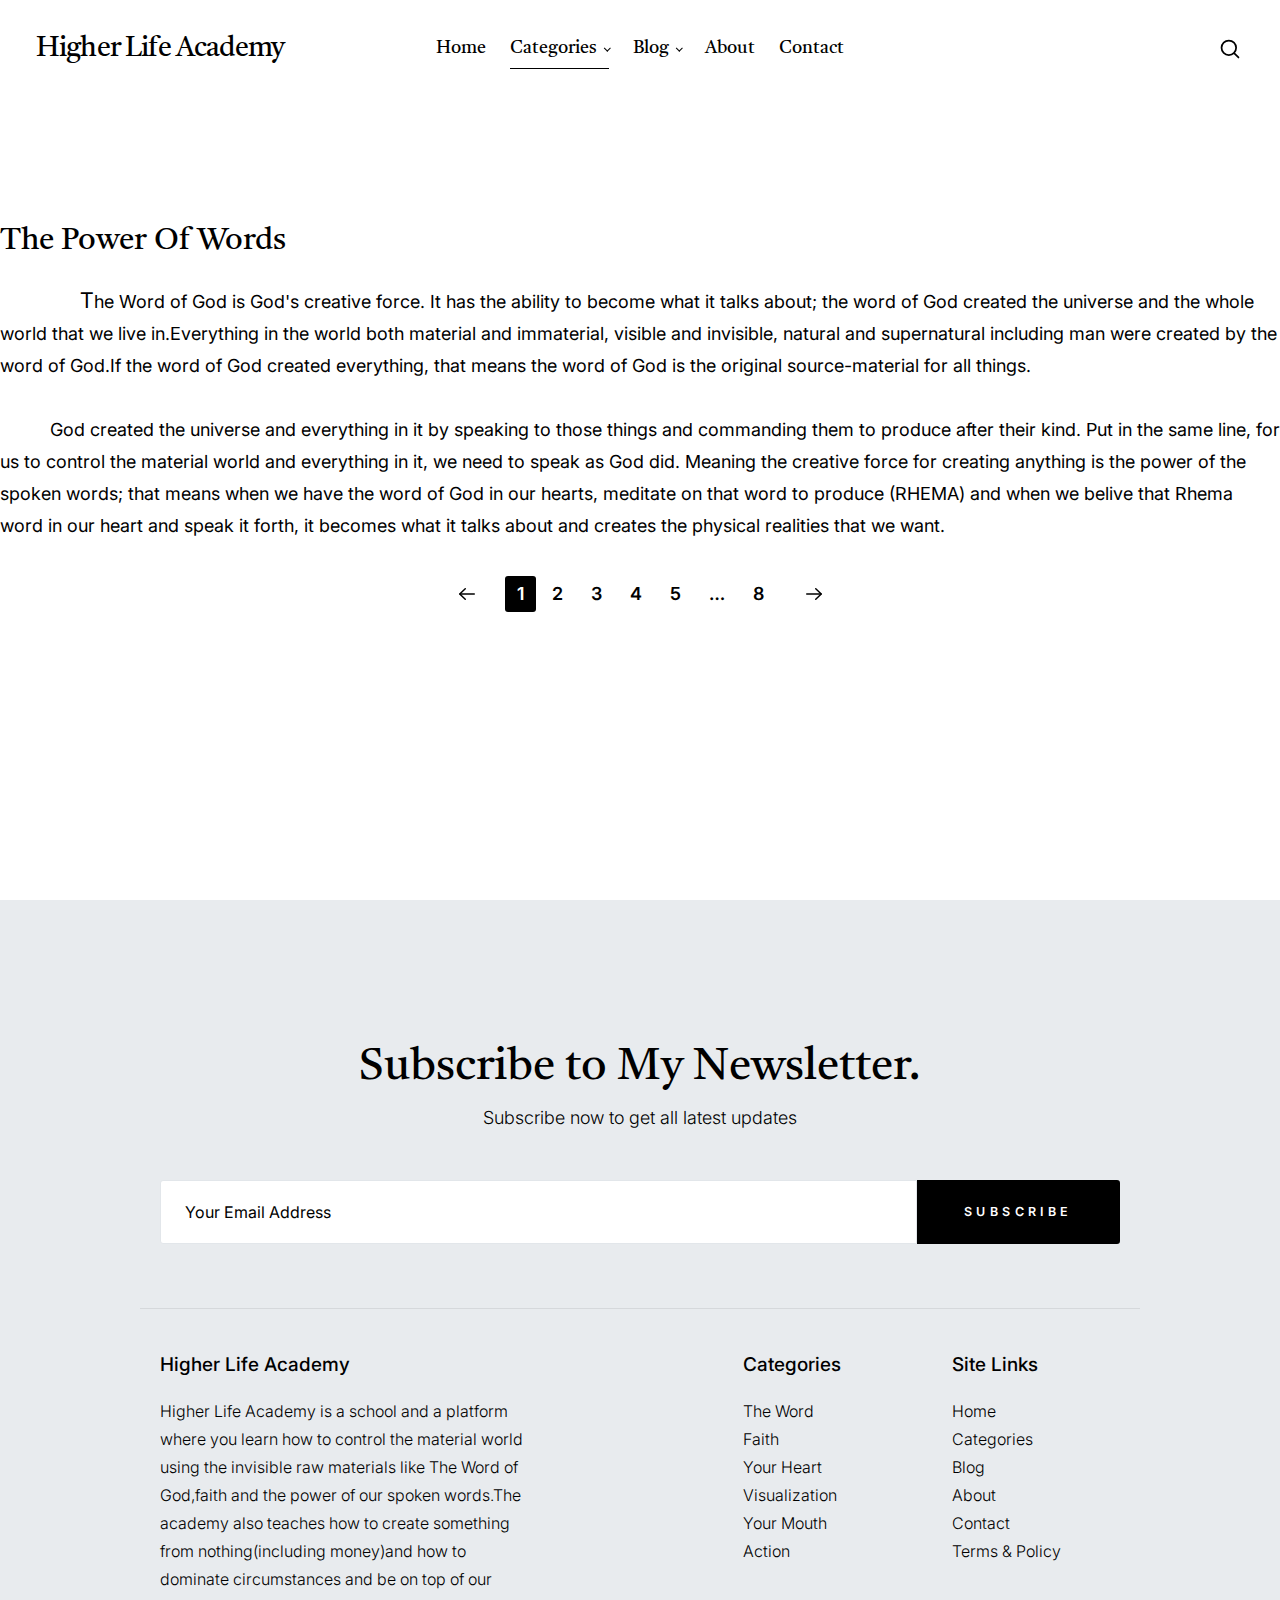
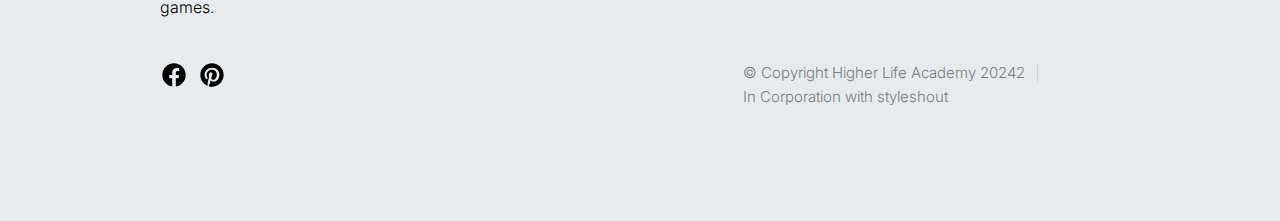
<file: category.html>
<!DOCTYPE html>
<html lang="en" class="no-js" >
<head>

    <!--- basic page needs
    ================================================== -->
    <meta charset="utf-8">
    <meta name="viewport" content="width=device-width, initial-scale=1">
    <title>The Word-Higher Life Academy</title>

    <script>
        document.documentElement.classList.remove('no-js');
        document.documentElement.classList.add('js');
    </script>

    <!-- CSS
    ================================================== -->
    <link rel="stylesheet" href="css/vendor.css">
    <link rel="stylesheet" href="css/styles.css">

    <!-- favicons
    ================================================== -->
    <link rel="apple-touch-icon" sizes="180x180" href="apple-touch-icon.png">
    <link rel="icon" type="image/png" sizes="32x32" href="favicon-32x32.png">
    <link rel="icon" type="image/png" sizes="16x16" href="favicon-16x16.png">
    <link rel="manifest" href="site.webmanifest">

</head>

<body id="top">


    <!-- preloader
    ================================================== -->
    <div id="preloader">
        <div id="loader" class="dots-fade">
            <div></div>
            <div></div>
            <div></div>
        </div>
    </div>


    <!-- page wrap
    ================================================== -->
    <div id="page" class="s-pagewrap">


        <!-- # site header 
        ================================================== -->
        <header id="masthead" class="s-header">

            <div class="s-header__branding">
                <p class="site-title">
                    <a href="index.html" rel="home">Higher Life Academy</a>
                </p>
            </div>

            <div class="row s-header__navigation">

                <nav class="s-header__nav-wrap">
    
                    <h3 class="s-header__nav-heading">Navigate to</h3>
    
                    <ul class="s-header__nav">
                        <li><a href="index.html" title="">Home</a></li>
                        <li class="current-menu-item has-children">
                            <a href="#0" title="" class="">Categories</a>
                            <ul class="sub-menu">
                               
                                
                                <li><a href="category.html">The Word</a></li>
                                <li><a href="Faith.html">Faith</a></li>
                                <li><a href="your hearts.html">Your Heart</a></li>
                                <li><a href="visualisation.html">Visualization</a></li>
                                <li><a href="the mouth.html">Your Mouth</a></li>
                                <li><a href="action.html">Action</a></li>
                               
                            </ul>
                        </li>
                        <li class="has-children">
                            <a href="#0" title="" class="">Blog</a>
                            <ul class="sub-menu">  
                                <li><a href="single-video.html">Video Post</a></li>
                                <li><a href="single-audio.html">Audio Post</a></li>
                            </ul>
                        </li>
                       
                        <li><a href="about.html" title="">About</a></li>
                        <li><a href="contact.html" title="">Contact</a></li>
                    </ul> <!-- end s-header__nav -->

                </nav> <!-- end s-header__nav-wrap -->
    
            </div> <!-- end s-header__navigation -->

            <div class="s-header__search">

                <div class="s-header__search-inner">
                    <div class="row">
    
                        <form role="search" method="get" class="s-header__search-form" action="#">
                            <label>
                                <span class="u-screen-reader-text">Search for:</span>
                                <input type="search" class="s-header__search-field" placeholder="Search for..." value="" name="s" title="Search for:" autocomplete="off">
                            </label>
                            <input type="submit" class="s-header__search-submit" value="Search"> 
                        </form>
    
                        <a href="#0" title="Close Search" class="s-header__search-close">Close</a>
    
                    </div> <!-- end row -->
                </div> <!-- s-header__search-inner -->
    
            </div> <!-- end s-header__search -->

            <a class="s-header__menu-toggle" href="#0"><span>Menu</span></a>
            <a class="s-header__search-trigger" href="#">
                <svg width="24" height="24" fill="none" viewBox="0 0 24 24">
                    <path stroke="currentColor" stroke-linecap="round" stroke-linejoin="round" stroke-width="1.5" d="M19.25 19.25L15.5 15.5M4.75 11C4.75 7.54822 7.54822 4.75 11 4.75C14.4518 4.75 17.25 7.54822 17.25 11C17.25 14.4518 14.4518 17.25 11 17.25C7.54822 17.25 4.75 14.4518 4.75 11Z"></path>
                </svg>
            </a>

        </header> <!-- end s-header -->


        <!-- # site-content
        ================================================== -->
        <section id="content" class="s-content">

 <!-- pageheader -->
		 <h3> The Power Of Words </h3>
             <!-- end s-pageheader-->
        
                                    <p class="word-text-1">
                                        &nbsp;&nbsp;&nbsp;&nbsp;&nbsp;&nbsp;&nbsp;&nbsp;&nbsp;&nbsp;&nbsp;&nbsp;&nbsp;&nbsp;&nbsp;&nbsp;<big>T</big>he Word of God is God's creative force. It has the ability to become what it talks about; the word of God created the universe and the whole world that we live in.Everything in the world both material and immaterial, visible and invisible, natural and supernatural including man were created by the word of God.If the word of God created everything, that means the word of God is the original source-material for all things.</p>
																				<p>&nbsp;&nbsp;&nbsp;&nbsp;&nbsp;&nbsp;&nbsp;&nbsp;&nbsp; God created the universe and everything in it by speaking to those things and commanding them to produce after their kind. Put in the same line, for us to control the material world and everything in it, we need to speak as God did. Meaning the creative force for creating anything is the power of the spoken words; that means when we have the word of God in our hearts, meditate on that word to produce
                                    (RHEMA) and when we belive that Rhema word in our heart and speak it forth, it becomes what it talks about and creates the physical realities that we want.
                                    </p>
            
                         
            
                            

                        

                     
        
                          
        
                          


                <!-- pagination -->
                <div class="row pagination">
                    <div class="column lg-12">
                        <nav class="pgn">
                            <ul>
                                <li>
                                    <a class="pgn__prev" href="#0">
                                        <svg width="24" height="24" fill="none" viewBox="0 0 24 24">
                                            <path stroke="currentColor" stroke-linecap="round" stroke-linejoin="round" stroke-width="1.5" d="M10.25 6.75L4.75 12L10.25 17.25"></path>
                                            <path stroke="currentColor" stroke-linecap="round" stroke-linejoin="round" stroke-width="1.5" d="M19.25 12H5"></path>
                                        </svg>
                                    </a>
                                </li>
																<li><span class="pgn__num current">1</span></li>
                                <li><a class="pgn__num" href="#0">2</a></li>
                                <li><a class="pgn__num" href="#0">3</a></li>
                                <li><a class="pgn__num" href="#0">4</a></li>
                                <li><a class="pgn__num" href="#0">5</a></li>
                                <li><span class="pgn__num dots">…</span></li>
                                <li><a class="pgn__num" href="#0">8</a></li>
                                <li>
                                    <a class="pgn__next" href="#0">
                                        <svg width="24" height="24" fill="none" viewBox="0 0 24 24">
                                            <path stroke="currentColor" stroke-linecap="round" stroke-linejoin="round" stroke-width="1.5" d="M13.75 6.75L19.25 12L13.75 17.25"></path>
                                            <path stroke="currentColor" stroke-linecap="round" stroke-linejoin="round" stroke-width="1.5" d="M19 12H4.75"></path>
                                        </svg>
                                    </a>
                                </li>
                            </ul>
                        </nav> <!-- end pgn -->
                    </div> <!-- end column -->
                </div> <!-- end pagination -->

            </div> <!-- end bricks -->

        </section> <!-- end s-content -->


        <!-- # site-footer
        ================================================== -->
        <footer id="colophon" class="s-footer">

            <div class="row s-footer__subscribe">
                <div class="column lg-12">

                    <h2>
                    Subscribe to My Newsletter.
                    </h2>
                    <p>
                    Subscribe now to get all latest updates
                    </p>

                    <form id="mc-form" class="mc-form">
                        <input type="email" name="EMAIL" id="mce-EMAIL" class="u-fullwidth text-center" placeholder="Your Email Address" title="The domain portion of the email address is invalid (the portion after the @)." pattern="^([^\x00-\x20\x22\x28\x29\x2c\x2e\x3a-\x3c\x3e\x40\x5b-\x5d\x7f-\xff]+|\x22([^\x0d\x22\x5c\x80-\xff]|\x5c[\x00-\x7f])*\x22)(\x2e([^\x00-\x20\x22\x28\x29\x2c\x2e\x3a-\x3c\x3e\x40\x5b-\x5d\x7f-\xff]+|\x22([^\x0d\x22\x5c\x80-\xff]|\x5c[\x00-\x7f])*\x22))*\x40([^\x00-\x20\x22\x28\x29\x2c\x2e\x3a-\x3c\x3e\x40\x5b-\x5d\x7f-\xff]+|\x5b([^\x0d\x5b-\x5d\x80-\xff]|\x5c[\x00-\x7f])*\x5d)(\x2e([^\x00-\x20\x22\x28\x29\x2c\x2e\x3a-\x3c\x3e\x40\x5b-\x5d\x7f-\xff]+|\x5b([^\x0d\x5b-\x5d\x80-\xff]|\x5c[\x00-\x7f])*\x5d))*(\.\w{2,})+$" required>
                        <input type="submit" name="subscribe" value="Subscribe" class="btn--small btn--primary u-fullwidth">
                        <!-- <div style="position: absolute; left: -5000px;" aria-hidden="true"><input type="text" name="b_cdb7b577e41181934ed6a6a44_9a91cfe7b3" tabindex="-1" value=""></div> -->
                        <div class="mc-status"></div>
                    </form>

                </div>
            </div> <!-- end s-footer__subscribe -->

            <div class="row s-footer__main">

                <div class="column lg-5 md-6 tab-12 s-footer__about">
                    <h4>Higher Life Academy</h4>

                    <p>
                        Higher Life Academy is a school and a platform where you learn how to control the material world using the invisible raw materials like The Word of God,faith and the power of our spoken words.The academy also teaches how to create something from nothing(including money)and how to dominate circumstances and be on top of our games.
                    </p>
                </div> <!-- end s-footer__about -->

                <div class="column lg-5 md-6 tab-12">
                    <div class="row">
                        <div class="column lg-6">
                            <h4>Categories</h4>
                            <ul class="link-list">
                                <li><a href="category.html">The Word</a></li>
                                <li><a href="Faith.html">Faith</a></li>
                                <li><a href="your hearts.html">Your Heart</a></li>
                                <li><a href="the mouth.html">Visualization</a></li>
                                <li><a href="the mouth.html">Your Mouth</a></li>
                                <li><a href="category.html">Action</a></li>
                            
                            </ul>
                        </div>
                        <div class="column lg-6">
                            <h4>Site Links</h4>
                            <ul class="link-list">
                                <li><a href="index.html">Home</a></li>
                                <li><a href="category.html">Categories</a></li>
                                <li><a href="category.html">Blog</a></li>
                                <li><a href="about.html">About</a></li>
                                <li><a href="about.html">Contact</a></li>
                                <li><a href="#0">Terms & Policy</a></li>
                            </ul>
                        </div>
                    </div>
                </div>

            </div> <!-- end s-footer__main -->

            <div class="row s-footer__bottom">

                <div class="column lg-7 md-6 tab-12">
                    <ul class="s-footer__social">
                        <li>
                            <a href="#0">
                                <svg xmlns="http://www.w3.org/2000/svg" width="24" height="24" viewBox="0 0 24 24" style="fill: rgba(0, 0, 0, 1);transform: ;msFilter:;"><path d="M12.001 2.002c-5.522 0-9.999 4.477-9.999 9.999 0 4.99 3.656 9.126 8.437 9.879v-6.988h-2.54v-2.891h2.54V9.798c0-2.508 1.493-3.891 3.776-3.891 1.094 0 2.24.195 2.24.195v2.459h-1.264c-1.24 0-1.628.772-1.628 1.563v1.875h2.771l-.443 2.891h-2.328v6.988C18.344 21.129 22 16.992 22 12.001c0-5.522-4.477-9.999-9.999-9.999z"></path></svg>
                                <span class="u-screen-reader-text">Facebook</span>
                            </a>
                        </li>
                      
                        <li>
                            <a href="#0">
                                <svg xmlns="http://www.w3.org/2000/svg" width="24" height="24" viewBox="0 0 24 24" style="fill: rgba(0, 0, 0, 1);transform: ;msFilter:;"><path d="M11.99 2C6.472 2 2 6.473 2 11.99c0 4.232 2.633 7.85 6.35 9.306-.088-.79-.166-2.006.034-2.868.182-.78 1.172-4.966 1.172-4.966s-.299-.599-.299-1.484c0-1.388.805-2.425 1.808-2.425.853 0 1.264.64 1.264 1.407 0 .858-.546 2.139-.827 3.327-.235.994.499 1.805 1.479 1.805 1.775 0 3.141-1.872 3.141-4.575 0-2.392-1.719-4.064-4.173-4.064-2.843 0-4.512 2.132-4.512 4.335 0 .858.331 1.779.744 2.28a.3.3 0 0 1 .069.286c-.076.315-.245.994-.277 1.133-.044.183-.145.222-.335.134-1.247-.581-2.027-2.405-2.027-3.871 0-3.151 2.289-6.045 6.601-6.045 3.466 0 6.159 2.469 6.159 5.77 0 3.444-2.171 6.213-5.184 6.213-1.013 0-1.964-.525-2.29-1.146l-.623 2.374c-.225.868-.834 1.956-1.241 2.62a10 10 0 0 0 2.958.445c5.517 0 9.99-4.473 9.99-9.99S17.507 2 11.99 2"></path></svg>
                                <span class="u-screen-reader-text">Pinterest</span>
                            </a>
                        </li>
                    </ul>
                </div>
                <div class="column lg-5 md-6 tab-12">
                    <div class="ss-copyright">
                        <span>© Copyright Higher Life Academy 20242</span> 
                        <span>In Corporation with styleshout</span>
                    </div>
                </div>

            </div> <!-- end s-footer__bottom -->
           
            <div class="ss-go-top">
                <a class="smoothscroll" title="Back to Top" href="#top">
                    <svg width="24" height="24" fill="none" viewBox="0 0 24 24">
                        <path stroke="currentColor" stroke-linecap="round" stroke-linejoin="round" stroke-width="1.5" d="M17.25 10.25L12 4.75L6.75 10.25"/>
                        <path stroke="currentColor" stroke-linecap="round" stroke-linejoin="round" stroke-width="1.5" d="M12 19.25V5.75"/>
                    </svg>
                </a>
            </div> <!-- end ss-go-top -->

        </footer><!-- end s-footer -->


    <!-- Java Script
    ================================================== -->
    <script src="js/plugins.js"></script>
    <script src="js/main.js"></script>

</body>
</html>
</file>
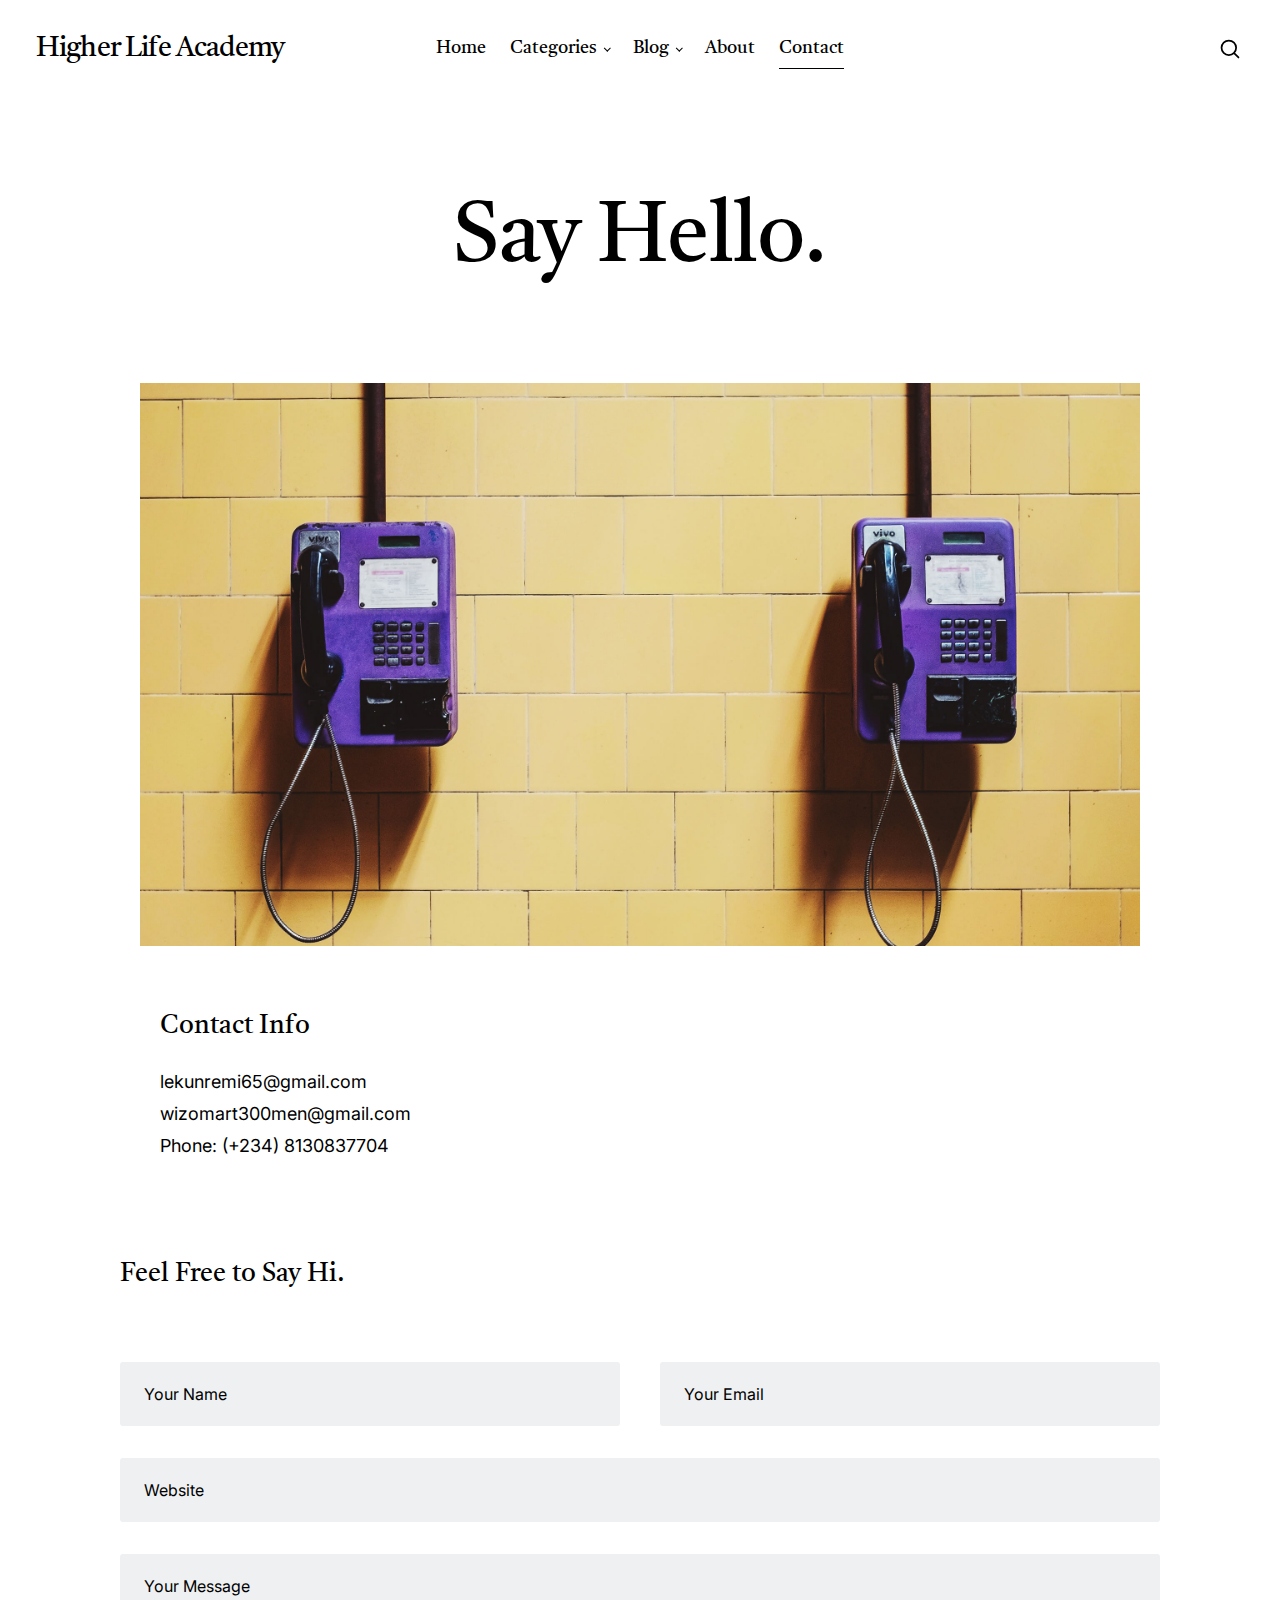
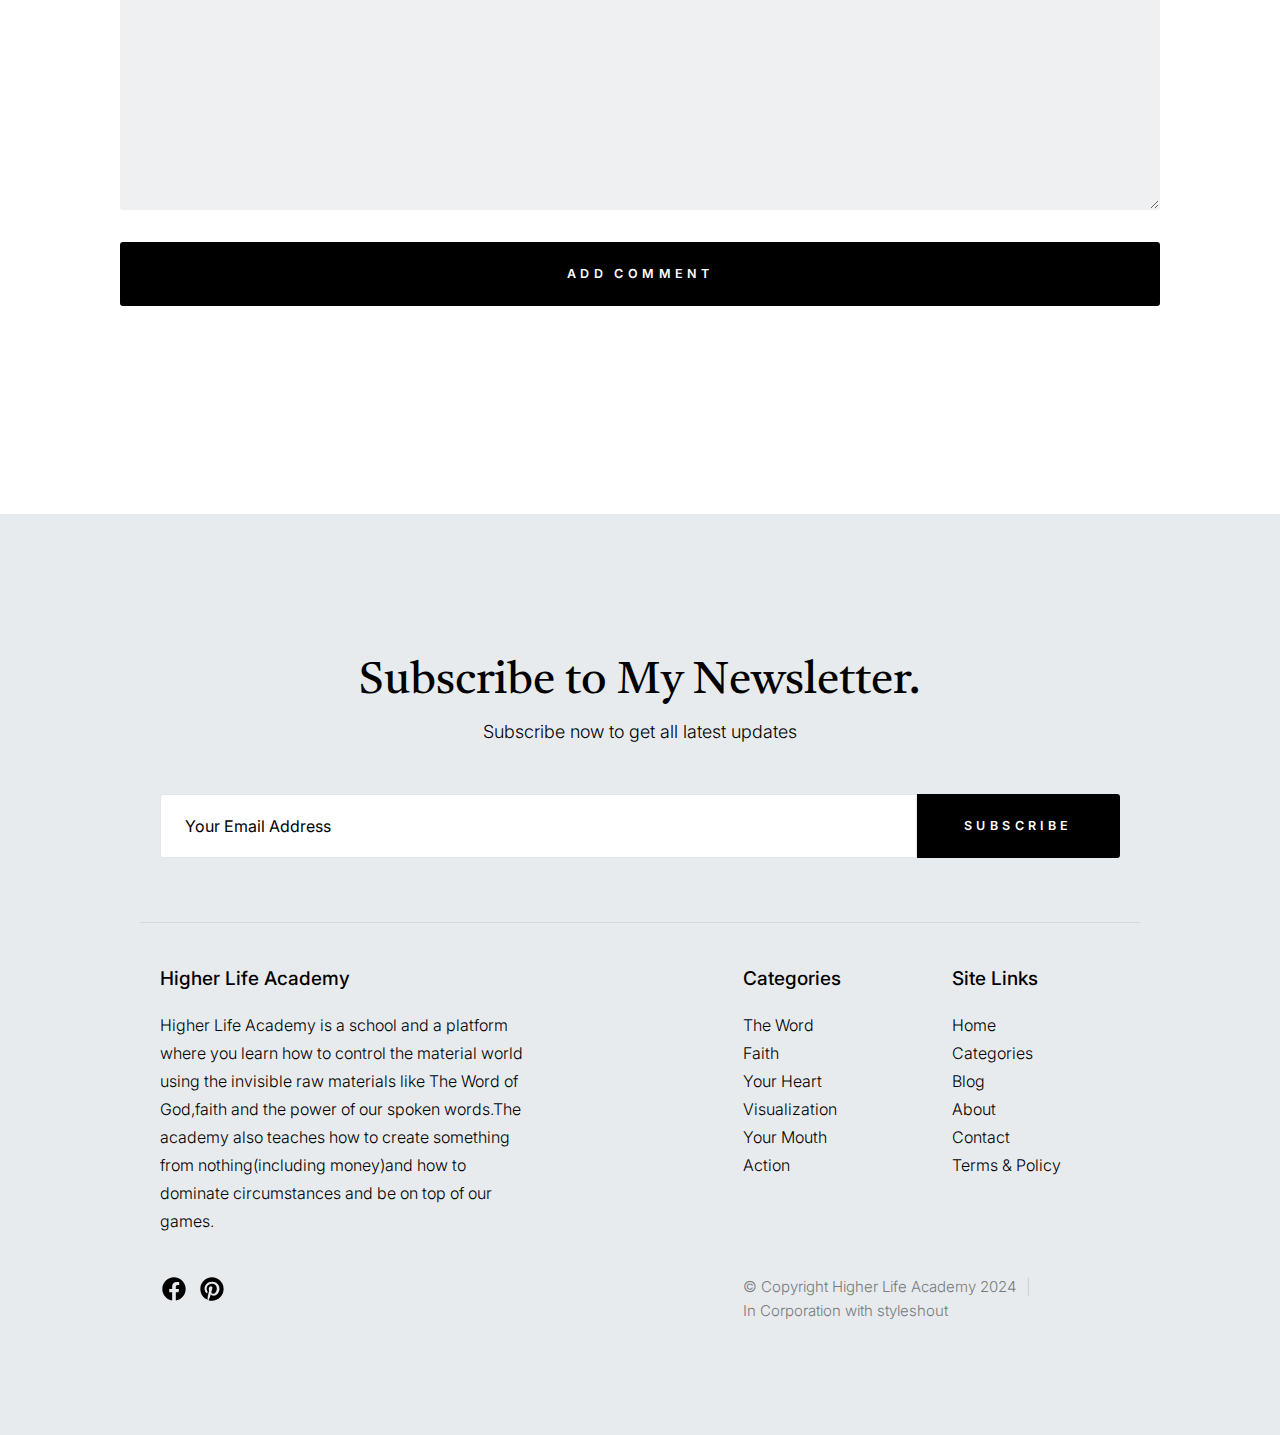
<file: contact.html>
<!DOCTYPE html>
<html lang="en" class="no-js" >
<head>

    <!--- basic page needs
    ================================================== -->
    <meta charset="utf-8">
    <meta name="viewport" content="width=device-width, initial-scale=1">
    <title>Contact - Higher Life Academy</title>

    <script>
        document.documentElement.classList.remove('no-js');
        document.documentElement.classList.add('js');
    </script>

    <!-- CSS
    ================================================== -->
    <link rel="stylesheet" href="css/vendor.css">
    <link rel="stylesheet" href="css/styles.css">

    <!-- favicons
    ================================================== -->
    <link rel="apple-touch-icon" sizes="180x180" href="apple-touch-icon.png">
    <link rel="icon" type="image/png" sizes="32x32" href="favicon-32x32.png">
    <link rel="icon" type="image/png" sizes="16x16" href="favicon-16x16.png">
    <link rel="manifest" href="site.webmanifest">

</head>

<body id="top">


    <!-- preloader
    ================================================== -->
    <div id="preloader">
        <div id="loader" class="dots-fade">
            <div></div>
            <div></div>
            <div></div>
        </div>
    </div>


    <!-- page wrap
    ================================================== -->
    <div id="page" class="s-pagewrap">


        <!-- # site header 
        ================================================== -->
        <header id="masthead" class="s-header">

            <div class="s-header__branding">
                <p class="site-title">
                    <a href="index.html" rel="home">Higher Life Academy</a>
                </p>
            </div>

            <div class="row s-header__navigation">

                <nav class="s-header__nav-wrap">
    
                    <h3 class="s-header__nav-heading">Navigate to</h3>
    
                    <ul class="s-header__nav">
                        <li><a href="index.html" title="">Home</a></li>
                        <li class="has-children">
                            <a href="#0" title="" class="">Categories</a>
                            <ul class="sub-menu">
                               
                                 
                                <li><a href="category.html">The Word</a></li>
                                <li><a href="Faith.html">Faith</a></li>
                                <li><a href="your hearts.html">Your Heart</a></li>
                                <li><a href="visualisation.html">Visualization</a></li>
                                <li><a href="the mouth.html">Your Mouth</a></li>
                                <li><a href="action.html">Action</a></li>
                               
                            </ul>
                        </li>
                        <li class="has-children">
                            <a href="#0" title="" class="">Blog</a>
                            <ul class="sub-menu">
                                <li><a href="single-video.html">Video Post</a></li>
                                <li><a href="single-audio.html">Audio Post</a></li>
                            </ul>
                        </li>
                     
                        <li><a href="about.html" title="">About</a></li>
                        <li class="current-menu-item"><a href="contact.html" title="">Contact</a></li>
                    </ul> <!-- end s-header__nav -->

                </nav> <!-- end s-header__nav-wrap -->
    
            </div> <!-- end s-header__navigation -->

            <div class="s-header__search">

                <div class="s-header__search-inner">
                    <div class="row">
    
                        <form role="search" method="get" class="s-header__search-form" action="#">
                            <label>
                                <span class="u-screen-reader-text">Search for:</span>
                                <input type="search" class="s-header__search-field" placeholder="Search for..." value="" name="s" title="Search for:" autocomplete="off">
                            </label>
                            <input type="submit" class="s-header__search-submit" value="Search"> 
                        </form>
    
                        <a href="#0" title="Close Search" class="s-header__search-close">Close</a>
    
                    </div> <!-- end row -->
                </div> <!-- s-header__search-inner -->
    
            </div> <!-- end s-header__search -->

            <a class="s-header__menu-toggle" href="#0"><span>Menu</span></a>
            <a class="s-header__search-trigger" href="#">
                <svg width="24" height="24" fill="none" viewBox="0 0 24 24">
                    <path stroke="currentColor" stroke-linecap="round" stroke-linejoin="round" stroke-width="1.5" d="M19.25 19.25L15.5 15.5M4.75 11C4.75 7.54822 7.54822 4.75 11 4.75C14.4518 4.75 17.25 7.54822 17.25 11C17.25 14.4518 14.4518 17.25 11 17.25C7.54822 17.25 4.75 14.4518 4.75 11Z"></path>
                </svg>
            </a>

        </header> <!-- end s-header -->


        <!-- # site-content
        ================================================== -->
        <div id="content" class="s-content s-content--page">

                <div class="row entry-wrap">
                    <div class="column lg-12">

                        <article class="entry">

                            <header class="entry__header entry__header--narrow">
    
                                <h1 class="entry__title">
                                    Say Hello.
                                </h1>
    
                            </header>

                            <div class="entry__media">
                                <figure class="featured-image">
                                    <img src="images/thumbs/contact/contact-1200.jpg" 
                                      srcset="images/thumbs/contact/contact-2400.jpg 2400w, 
                                              images/thumbs/contact/contact-1200.jpg 1200w, 
                                              images/thumbs/contact/contact-600.jpg 600w" sizes="(max-width: 2400px) 100vw, 2400px" alt="">
                                </figure>
                            </div>

                           
                                   
        
                                        <div class="column">
                                            <h4>Contact Info</h4>
                                            <p>
                                           lekunremi65@gmail.com<br>
                                           wizomart300men@gmail.com <br>
                                            Phone: (+234) 8130837704
                                            </p> 
                                        </div>
                                    </div>

                                    <h4>Feel Free to Say Hi.</h4>

                                    <form name="cForm" id="cForm" class="entry__form" method="post" action="" autocomplete="off">
                                        <fieldset class="row">

                                            <div class="column lg-6 tab-12 form-field">
                                                <input name="cName" id="cName" class="u-fullwidth" placeholder="Your Name" value="" type="text">
                                            </div>

                                            <div class="column lg-6 tab-12 form-field">
                                                <input name="cEmail" id="cEmail" class="u-fullwidth" placeholder="Your Email" value="" type="text">
                                            </div>

                                            <div class="column lg-12 form-field">
                                                <input name="cWebsite" id="cWebsite" class="u-fullwidth" placeholder="Website" value="" type="text">
                                            </div>

                                            <div class="column lg-12 message form-field">
                                                <textarea name="cMessage" id="cMessage" class="u-fullwidth" placeholder="Your Message"></textarea>
                                            </div>

                                            <div class="column lg-12">
                                                <input name="submit" id="submit" class="btn btn--primary btn-wide btn--large u-fullwidth" value="Add Comment" type="submit">
                                            </div>

                                        </fieldset>
                                    </form> <!-- end form -->

                            </div> <!-- end content-primary -->

                        </article> <!-- end entry -->

                    </div>
                </div> <!-- end entry-wrap -->
        </section> <!-- end s-content -->


        <!-- # site-footer
        ================================================== -->
        <footer id="colophon" class="s-footer">

            <div class="row s-footer__subscribe">
                <div class="column lg-12">

                    <h2>
                    Subscribe to My Newsletter.
                    </h2>
                    <p>
                    Subscribe now to get all latest updates
                    </p>

                    <form id="mc-form" class="mc-form">
                        <input type="email" name="EMAIL" id="mce-EMAIL" class="u-fullwidth text-center" placeholder="Your Email Address" title="The domain portion of the email address is invalid (the portion after the @)." pattern="^([^\x00-\x20\x22\x28\x29\x2c\x2e\x3a-\x3c\x3e\x40\x5b-\x5d\x7f-\xff]+|\x22([^\x0d\x22\x5c\x80-\xff]|\x5c[\x00-\x7f])*\x22)(\x2e([^\x00-\x20\x22\x28\x29\x2c\x2e\x3a-\x3c\x3e\x40\x5b-\x5d\x7f-\xff]+|\x22([^\x0d\x22\x5c\x80-\xff]|\x5c[\x00-\x7f])*\x22))*\x40([^\x00-\x20\x22\x28\x29\x2c\x2e\x3a-\x3c\x3e\x40\x5b-\x5d\x7f-\xff]+|\x5b([^\x0d\x5b-\x5d\x80-\xff]|\x5c[\x00-\x7f])*\x5d)(\x2e([^\x00-\x20\x22\x28\x29\x2c\x2e\x3a-\x3c\x3e\x40\x5b-\x5d\x7f-\xff]+|\x5b([^\x0d\x5b-\x5d\x80-\xff]|\x5c[\x00-\x7f])*\x5d))*(\.\w{2,})+$" required>
                        <input type="submit" name="subscribe" value="Subscribe" class="btn--small btn--primary u-fullwidth">
                        <!-- <div style="position: absolute; left: -5000px;" aria-hidden="true"><input type="text" name="b_cdb7b577e41181934ed6a6a44_9a91cfe7b3" tabindex="-1" value=""></div> -->
                        <div class="mc-status"></div>
                    </form>

                </div>
            </div> <!-- end s-footer__subscribe -->

            <div class="row s-footer__main">

                <div class="column lg-5 md-6 tab-12 s-footer__about">
                    <h4>Higher Life Academy</h4>

                    <p>
                        Higher Life Academy is a school and a platform where you learn how to control the material world using the invisible raw materials like The Word of God,faith and the power of our spoken words.The academy also teaches how to create something from nothing(including money)and how to dominate circumstances and be on top of our games. 
                    </p>
                </div> <!-- end s-footer__about -->

                <div class="column lg-5 md-6 tab-12">
                    <div class="row">
                        <div class="column lg-6">
                            <h4>Categories</h4>
                            <ul class="link-list">
                                <li><a href="category.html">The Word</a></li>
                                <li><a href="Faith.html">Faith</a></li>
                                <li><a href="your hearts.html">Your Heart</a></li>
                                <li><a href="the mouth.html">Visualization</a></li>
                                <li><a href="the mouth.html">Your Mouth</a></li>
                                <li><a href="category.html">Action</a></li>

                        </div>
                        <div class="column lg-6">
                            <h4>Site Links</h4>
                            <ul class="link-list">
                                <li><a href="index.html">Home</a></li>
                                <li><a href="category.html">Categories</a></li>
                                <li><a href="single-video.html">Blog</a></li>
                                <li><a href="about.html">About</a></li>
                                <li><a href="contact.html">Contact</a></li>
                                <li><a href="#0">Terms & Policy</a></li>
                            </ul>
                        </div>
                    </div>
                </div>

            </div> <!-- end s-footer__main -->

            <div class="row s-footer__bottom">

                <div class="column lg-7 md-6 tab-12">
                    <ul class="s-footer__social">
                        <li>
                            <a href="#0">
                                <svg xmlns="http://www.w3.org/2000/svg" width="24" height="24" viewBox="0 0 24 24" style="fill: rgba(0, 0, 0, 1);transform: ;msFilter:;"><path d="M12.001 2.002c-5.522 0-9.999 4.477-9.999 9.999 0 4.99 3.656 9.126 8.437 9.879v-6.988h-2.54v-2.891h2.54V9.798c0-2.508 1.493-3.891 3.776-3.891 1.094 0 2.24.195 2.24.195v2.459h-1.264c-1.24 0-1.628.772-1.628 1.563v1.875h2.771l-.443 2.891h-2.328v6.988C18.344 21.129 22 16.992 22 12.001c0-5.522-4.477-9.999-9.999-9.999z"></path></svg>
                                <span class="u-screen-reader-text">Facebook</span>
                            </a>
                        </li>
                     
                        <li>
                            <a href="#0">
                                <svg xmlns="http://www.w3.org/2000/svg" width="24" height="24" viewBox="0 0 24 24" style="fill: rgba(0, 0, 0, 1);transform: ;msFilter:;"><path d="M11.99 2C6.472 2 2 6.473 2 11.99c0 4.232 2.633 7.85 6.35 9.306-.088-.79-.166-2.006.034-2.868.182-.78 1.172-4.966 1.172-4.966s-.299-.599-.299-1.484c0-1.388.805-2.425 1.808-2.425.853 0 1.264.64 1.264 1.407 0 .858-.546 2.139-.827 3.327-.235.994.499 1.805 1.479 1.805 1.775 0 3.141-1.872 3.141-4.575 0-2.392-1.719-4.064-4.173-4.064-2.843 0-4.512 2.132-4.512 4.335 0 .858.331 1.779.744 2.28a.3.3 0 0 1 .069.286c-.076.315-.245.994-.277 1.133-.044.183-.145.222-.335.134-1.247-.581-2.027-2.405-2.027-3.871 0-3.151 2.289-6.045 6.601-6.045 3.466 0 6.159 2.469 6.159 5.77 0 3.444-2.171 6.213-5.184 6.213-1.013 0-1.964-.525-2.29-1.146l-.623 2.374c-.225.868-.834 1.956-1.241 2.62a10 10 0 0 0 2.958.445c5.517 0 9.99-4.473 9.99-9.99S17.507 2 11.99 2"></path></svg>
                                <span class="u-screen-reader-text">Pinterest</span>
                            </a>
                        </li>
                    </ul>
                </div>
                <div class="column lg-5 md-6 tab-12">
                    <div class="ss-copyright">
                        <span>© Copyright Higher Life Academy 2024</span> 
                        <span>In Corporation with styleshout</span>
                    </div>
                </div>

            </div> <!-- end s-footer__bottom -->
           
            <div class="ss-go-top">
                <a class="smoothscroll" title="Back to Top" href="#top">
                    <svg width="24" height="24" fill="none" viewBox="0 0 24 24">
                        <path stroke="currentColor" stroke-linecap="round" stroke-linejoin="round" stroke-width="1.5" d="M17.25 10.25L12 4.75L6.75 10.25"/>
                        <path stroke="currentColor" stroke-linecap="round" stroke-linejoin="round" stroke-width="1.5" d="M12 19.25V5.75"/>
                    </svg>
                </a>
            </div> <!-- end ss-go-top -->

        </footer><!-- end s-footer -->


    <!-- Java Script
    ================================================== -->
    <script src="js/plugins.js"></script>
    <script src="js/main.js"></script>

</body>
</html>
</file>
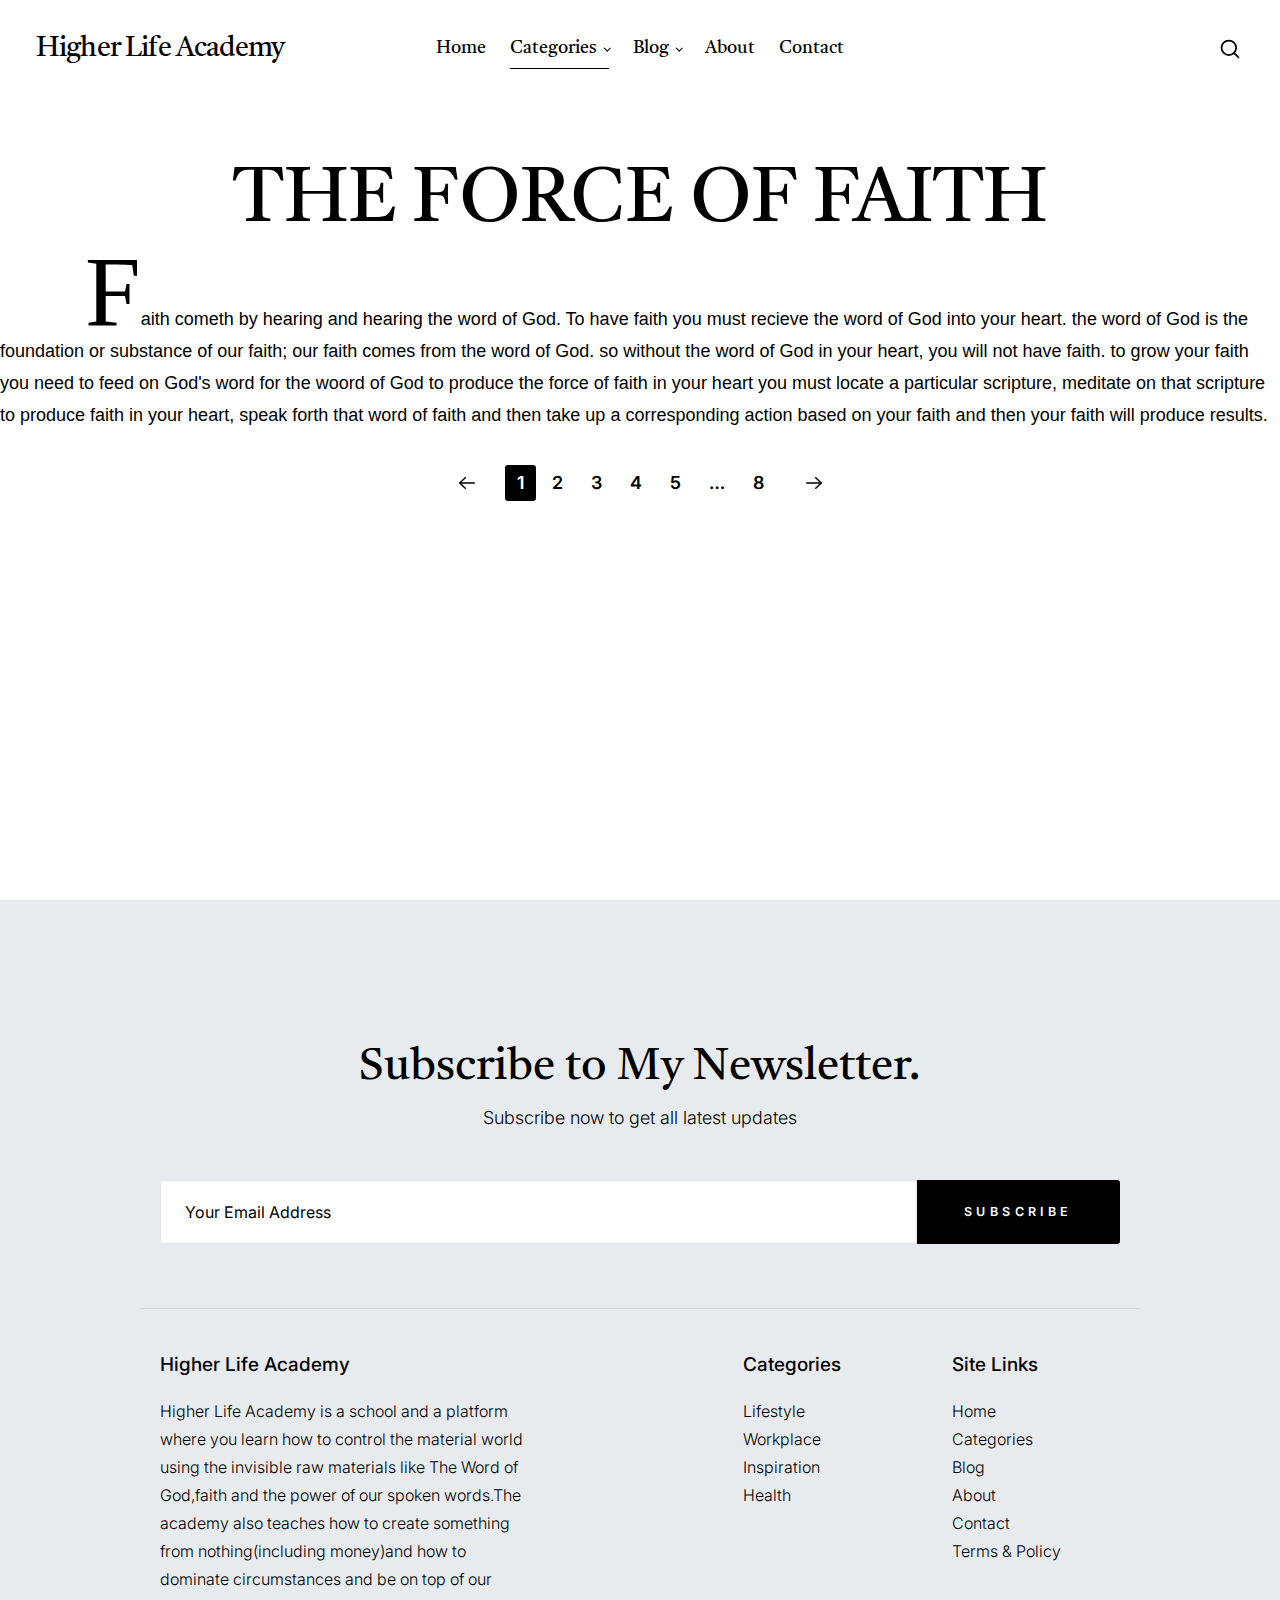
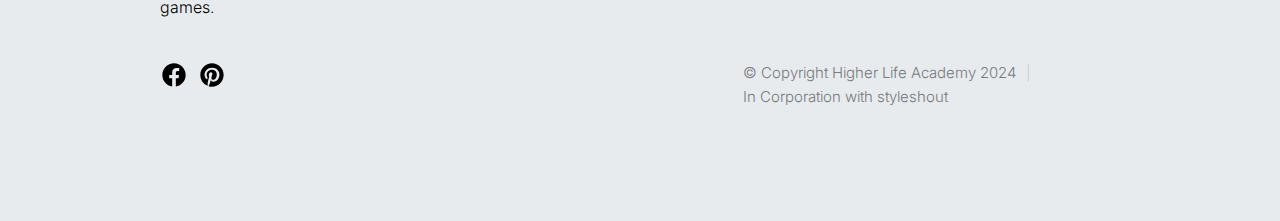
<file: Faith.html>
<!DOCTYPE html>
<html lang="en" class="no-js" >
<head>

    <!--- basic page needs
    ================================================== -->
    <meta charset="utf-8">
    <meta name="viewport" content="width=device-width, initial-scale=1">
    <title>Faith-Higher Life Academy</title>

    <script>
        document.documentElement.classList.remove('no-js');
        document.documentElement.classList.add('js');
    </script>

    <!-- CSS
    ================================================== -->
    <link rel="stylesheet" href="css/vendor.css">
    <link rel="stylesheet" href="css/styles.css">

    <!-- favicons
    ================================================== -->
    <link rel="apple-touch-icon" sizes="180x180" href="apple-touch-icon.png">
    <link rel="icon" type="image/png" sizes="32x32" href="favicon-32x32.png">
    <link rel="icon" type="image/png" sizes="16x16" href="favicon-16x16.png">
    <link rel="manifest" href="site.webmanifest">

</head>

<body id="top">


    <!-- preloader
    ================================================== -->
    <div id="preloader">
        <div id="loader" class="dots-fade">
            <div></div>
            <div></div>
            <div></div>
        </div>
    </div>


    <!-- page wrap
    ================================================== -->
    <div id="page" class="s-pagewrap">


        <!-- # site header 
        ================================================== -->
        <header id="masthead" class="s-header">

            <div class="s-header__branding">
                <p class="site-title">
                    <a href="index.html" rel="home">Higher Life Academy</a>
                </p>
            </div>

            <div class="row s-header__navigation">

                <nav class="s-header__nav-wrap">
    
                    <h3 class="s-header__nav-heading">Navigate to</h3>
    
                    <ul class="s-header__nav">
                        <li><a href="index.html" title="">Home</a></li>
                        <li class="current-menu-item has-children">
                            <a href="#0" title="" class="">Categories</a>
                            <ul class="sub-menu">

                                 
                                <li><a href="category.html">The Word</a></li>
                                <li><a href="Faith.html">Faith</a></li>
                                <li><a href="your hearts.html">Your Heart</a></li>
                                <li><a href="visualisation.html">Visualization</a></li>
                                <li><a href="the mouth.html">Your Mouth</a></li>
                                <li><a href="action.html">Action</a></li>
                            </ul>
                        </li>
                        <li class="has-children">
                            <a href="#0" title="" class="">Blog</a>
                            <ul class="sub-menu">
                                <li><a href="single-video.html">Video Post</a></li>
                                <li><a href="single-audio.html">Audio Post</a></li>
                            </ul>
                        </li>
                       
                        <li><a href="about.html" title="">About</a></li>
                        <li><a href="contact.html" title="">Contact</a></li>
                    </ul> <!-- end s-header__nav -->

                </nav> <!-- end s-header__nav-wrap -->
    
            </div> <!-- end s-header__navigation -->

            <div class="s-header__search">

                <div class="s-header__search-inner">
                    <div class="row">
    
                        <form role="search" method="get" class="s-header__search-form" action="#">
                            <label>
                                <span class="u-screen-reader-text">Search for:</span>
                                <input type="search" class="s-header__search-field" placeholder="Search for..." value="" name="s" title="Search for:" autocomplete="off">
                            </label>
                            <input type="submit" class="s-header__search-submit" value="Search"> 
                        </form>
    
                        <a href="#0" title="Close Search" class="s-header__search-close">Close</a>
    
                    </div> <!-- end row -->
                </div> <!-- s-header__search-inner -->
    
            </div> <!-- end s-header__search -->

            <a class="s-header__menu-toggle" href="#0"><span>Menu</span></a>
            <a class="s-header__search-trigger" href="#">
                <svg width="24" height="24" fill="none" viewBox="0 0 24 24">
                    <path stroke="currentColor" stroke-linecap="round" stroke-linejoin="round" stroke-width="1.5" d="M19.25 19.25L15.5 15.5M4.75 11C4.75 7.54822 7.54822 4.75 11 4.75C14.4518 4.75 17.25 7.54822 17.25 11C17.25 14.4518 14.4518 17.25 11 17.25C7.54822 17.25 4.75 14.4518 4.75 11Z"></path>
                </svg>
            </a>

        </header> <!-- end s-header -->


        <!-- # site-content
        ================================================== -->
        <section id="content" class="s-content">


            <!-- pageheader -->
            <div class="s-pageheader">
                <div class="row">
                    <div class="column large-12">
                        <h1 class="page-title">
                            <span class="page-title__small-type">
                            </span>
                            THE FORCE OF FAITH
                        </h1>
                    </div>
                </div>
            </div> <!-- end s-pageheader-->

        
                        
                                <style>
                                .big-word{
                                    font-size: 100px;
                                    font-family:  'Cinzel',serif;
                                }

                                .faith text 1
                                {
                                    font-size: 20px;
                                    font-family: Arial Black;
                                } 
                                </style>
                                    <p class="faith text 1" style="font-family: Arial Black, sans-serif;">
                                        &nbsp;&nbsp;&nbsp;&nbsp;&nbsp;&nbsp;&nbsp;&nbsp;&nbsp;&nbsp;&nbsp;&nbsp;&nbsp;&nbsp;&nbsp;&nbsp;
                                        <big class="big-word">F</big>aith cometh by hearing
                                         and hearing the word of God. To have faith you must recieve the word of God into your heart.
                                    the  word of God is the foundation or substance of our faith; our faith comes from the word of God.
                                    so without the word of God in your heart, you will not have faith. to grow your faith you need to feed on God's word
                                    for the woord of God to produce the force of faith in your heart you must locate a particular scripture, meditate on that scripture to
                                     produce faith in your heart, speak forth that word of faith and then take up a corresponding action based 
                                    on your faith and then your faith will produce results.
                                    </p>
            
                         
             
        
                        
        

                        

                     
        
                          
        
                          


                <!-- pagination -->
                <div class="row pagination">
                    <div class="column lg-12">
                        <nav class="pgn">
                            <ul>
                                <li>
                                    <a class="pgn__prev" href="#0">
                                        <svg width="24" height="24" fill="none" viewBox="0 0 24 24">
                                            <path stroke="currentColor" stroke-linecap="round" stroke-linejoin="round" stroke-width="1.5" d="M10.25 6.75L4.75 12L10.25 17.25"></path>
                                            <path stroke="currentColor" stroke-linecap="round" stroke-linejoin="round" stroke-width="1.5" d="M19.25 12H5"></path>
                                        </svg>
                                    </a>
                                </li>
																<li><span class="pgn__num current">1</span></li>
                                <li><a class="pgn__num" href="#0">2</a></li>
                                <li><a class="pgn__num" href="#0">3</a></li>
                                <li><a class="pgn__num" href="#0">4</a></li>
                                <li><a class="pgn__num" href="#0">5</a></li>
                                <li><span class="pgn__num dots">…</span></li>
                                <li><a class="pgn__num" href="#0">8</a></li>
                                <li>
                                    <a class="pgn__next" href="#0">
                                        <svg width="24" height="24" fill="none" viewBox="0 0 24 24">
                                            <path stroke="currentColor" stroke-linecap="round" stroke-linejoin="round" stroke-width="1.5" d="M13.75 6.75L19.25 12L13.75 17.25"></path>
                                            <path stroke="currentColor" stroke-linecap="round" stroke-linejoin="round" stroke-width="1.5" d="M19 12H4.75"></path>
                                        </svg>
                                    </a>
                                </li>
                            </ul>
                        </nav> <!-- end pgn -->
                    </div> <!-- end column -->
                </div> <!-- end pagination -->

            </div> <!-- end bricks -->

        </section> <!-- end s-content -->


        <!-- # site-footer
        ================================================== -->
        <footer id="colophon" class="s-footer">

            <div class="row s-footer__subscribe">
                <div class="column lg-12">

                    <h2>
                    Subscribe to My Newsletter.
                    </h2>
                    <p>
                    Subscribe now to get all latest updates
                    </p>

                    <form id="mc-form" class="mc-form">
                        <input type="email" name="EMAIL" id="mce-EMAIL" class="u-fullwidth text-center" placeholder="Your Email Address" title="The domain portion of the email address is invalid (the portion after the @)." pattern="^([^\x00-\x20\x22\x28\x29\x2c\x2e\x3a-\x3c\x3e\x40\x5b-\x5d\x7f-\xff]+|\x22([^\x0d\x22\x5c\x80-\xff]|\x5c[\x00-\x7f])*\x22)(\x2e([^\x00-\x20\x22\x28\x29\x2c\x2e\x3a-\x3c\x3e\x40\x5b-\x5d\x7f-\xff]+|\x22([^\x0d\x22\x5c\x80-\xff]|\x5c[\x00-\x7f])*\x22))*\x40([^\x00-\x20\x22\x28\x29\x2c\x2e\x3a-\x3c\x3e\x40\x5b-\x5d\x7f-\xff]+|\x5b([^\x0d\x5b-\x5d\x80-\xff]|\x5c[\x00-\x7f])*\x5d)(\x2e([^\x00-\x20\x22\x28\x29\x2c\x2e\x3a-\x3c\x3e\x40\x5b-\x5d\x7f-\xff]+|\x5b([^\x0d\x5b-\x5d\x80-\xff]|\x5c[\x00-\x7f])*\x5d))*(\.\w{2,})+$" required>
                        <input type="submit" name="subscribe" value="Subscribe" class="btn--small btn--primary u-fullwidth">
                        <!-- <div style="position: absolute; left: -5000px;" aria-hidden="true"><input type="text" name="b_cdb7b577e41181934ed6a6a44_9a91cfe7b3" tabindex="-1" value=""></div> -->
                        <div class="mc-status"></div>
                    </form>

                </div>
            </div> <!-- end s-footer__subscribe -->

            <div class="row s-footer__main">

                <div class="column lg-5 md-6 tab-12 s-footer__about">
                    <h4>Higher Life Academy</h4>

                    <p>
                        Higher Life Academy is a school and a platform where you learn how to control the material world using the invisible raw materials like The Word of God,faith and the power of our spoken words.The academy also teaches how to create something from nothing(including money)and how to dominate circumstances and be on top of our games. 
                    </p>
                </div> <!-- end s-footer__about -->

                <div class="column lg-5 md-6 tab-12">
                    <div class="row">
                        <div class="column lg-6">
                            <h4>Categories</h4>
                            <ul class="link-list">
                                <li><a href="category.html">Lifestyle</a></li>
                                <li><a href="category.html">Workplace</a></li>
                                <li><a href="category.html">Inspiration</a></li>
                             
                                <li><a href="category.html">Health</a></li>
                            
                            </ul>
                        </div>
                        <div class="column lg-6">
                            <h4>Site Links</h4>
                            <ul class="link-list">
                                <li><a href="index.html">Home</a></li>
                                <li><a href="category.html">Categories</a></li>
                                <li><a href="category.html">Blog</a></li>
                                <li><a href="about.html">About</a></li>
                                <li><a href="about.html">Contact</a></li>
                                <li><a href="#0">Terms & Policy</a></li>
                            </ul>
                        </div>
                    </div>
                </div>

            </div> <!-- end s-footer__main -->

            <div class="row s-footer__bottom">

                <div class="column lg-7 md-6 tab-12">
                    <ul class="s-footer__social">
                        <li>
                            <a href="#0">
                                <svg xmlns="http://www.w3.org/2000/svg" width="24" height="24" viewBox="0 0 24 24" style="fill: rgba(0, 0, 0, 1);transform: ;msFilter:;"><path d="M12.001 2.002c-5.522 0-9.999 4.477-9.999 9.999 0 4.99 3.656 9.126 8.437 9.879v-6.988h-2.54v-2.891h2.54V9.798c0-2.508 1.493-3.891 3.776-3.891 1.094 0 2.24.195 2.24.195v2.459h-1.264c-1.24 0-1.628.772-1.628 1.563v1.875h2.771l-.443 2.891h-2.328v6.988C18.344 21.129 22 16.992 22 12.001c0-5.522-4.477-9.999-9.999-9.999z"></path></svg>
                                <span class="u-screen-reader-text">Facebook</span>
                            </a>
                        </li>
                      
                        <li>
                            <a href="#0">
                                <svg xmlns="http://www.w3.org/2000/svg" width="24" height="24" viewBox="0 0 24 24" style="fill: rgba(0, 0, 0, 1);transform: ;msFilter:;"><path d="M11.99 2C6.472 2 2 6.473 2 11.99c0 4.232 2.633 7.85 6.35 9.306-.088-.79-.166-2.006.034-2.868.182-.78 1.172-4.966 1.172-4.966s-.299-.599-.299-1.484c0-1.388.805-2.425 1.808-2.425.853 0 1.264.64 1.264 1.407 0 .858-.546 2.139-.827 3.327-.235.994.499 1.805 1.479 1.805 1.775 0 3.141-1.872 3.141-4.575 0-2.392-1.719-4.064-4.173-4.064-2.843 0-4.512 2.132-4.512 4.335 0 .858.331 1.779.744 2.28a.3.3 0 0 1 .069.286c-.076.315-.245.994-.277 1.133-.044.183-.145.222-.335.134-1.247-.581-2.027-2.405-2.027-3.871 0-3.151 2.289-6.045 6.601-6.045 3.466 0 6.159 2.469 6.159 5.77 0 3.444-2.171 6.213-5.184 6.213-1.013 0-1.964-.525-2.29-1.146l-.623 2.374c-.225.868-.834 1.956-1.241 2.62a10 10 0 0 0 2.958.445c5.517 0 9.99-4.473 9.99-9.99S17.507 2 11.99 2"></path></svg>
                                <span class="u-screen-reader-text">Pinterest</span>
                            </a>
                        </li>
                    </ul>
                </div>
                <div class="column lg-5 md-6 tab-12">
                    <div class="ss-copyright">
                        <span>© Copyright Higher Life Academy 2024</span> 
                        <span>In Corporation with styleshout</span>
                    </div>
                </div>

            </div> <!-- end s-footer__bottom -->
           
            <div class="ss-go-top">
                <a class="smoothscroll" title="Back to Top" href="#top">
                    <svg width="24" height="24" fill="none" viewBox="0 0 24 24">
                        <path stroke="currentColor" stroke-linecap="round" stroke-linejoin="round" stroke-width="1.5" d="M17.25 10.25L12 4.75L6.75 10.25"/>
                        <path stroke="currentColor" stroke-linecap="round" stroke-linejoin="round" stroke-width="1.5" d="M12 19.25V5.75"/>
                    </svg>
                </a>
            </div> <!-- end ss-go-top -->

        </footer><!-- end s-footer -->


    <!-- Java Script
    ================================================== -->
    <script src="js/plugins.js"></script>
    <script src="js/main.js"></script>

</body>
</html>
</file>
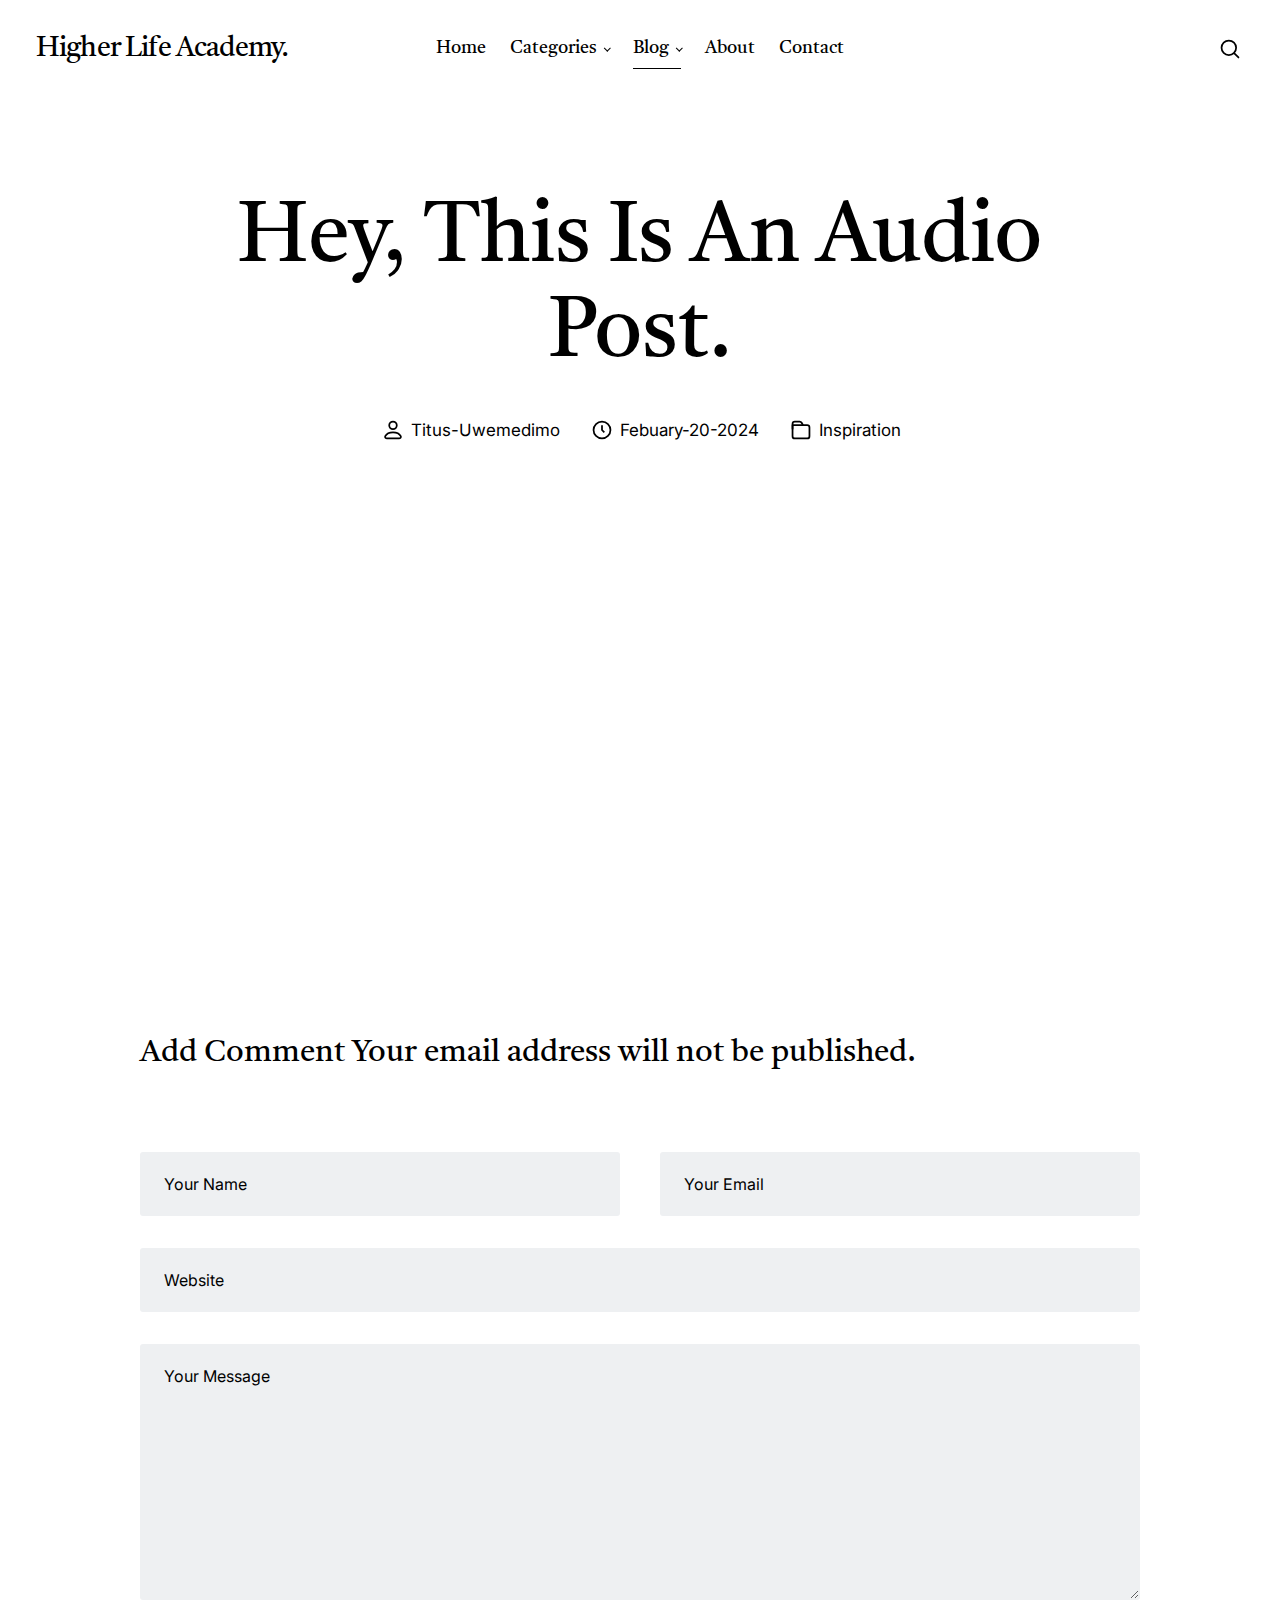
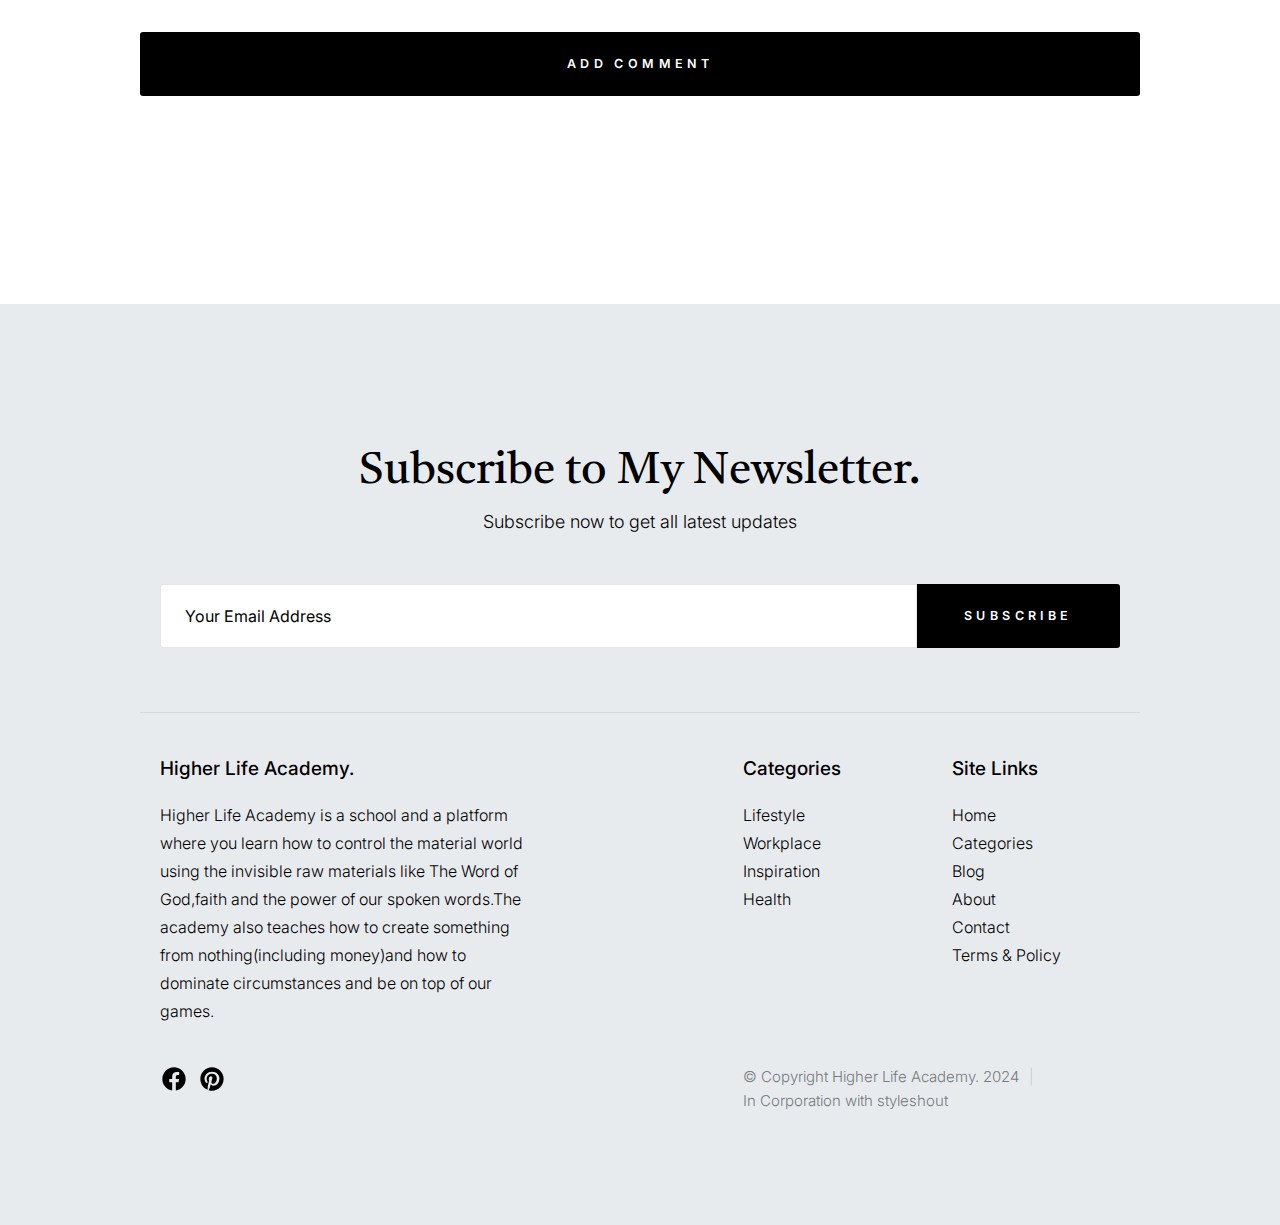
<file: single-audio.html>
<!DOCTYPE html>
<html lang="en" class="no-js" >
<head>

    <!--- basic page needs
    ================================================== -->
    <meta charset="utf-8">
    <meta name="viewport" content="width=device-width, initial-scale=1">
    <title>Audio Post - Higher Life Academy</title>

    <script>
        document.documentElement.classList.remove('no-js');
        document.documentElement.classList.add('js');
    </script>

    <!-- CSS
    ================================================== -->
    <link rel="stylesheet" href="css/vendor.css">
    <link rel="stylesheet" href="css/styles.css">

    <!-- favicons
    ================================================== -->
    <link rel="apple-touch-icon" sizes="180x180" href="apple-touch-icon.png">
    <link rel="icon" type="image/png" sizes="32x32" href="favicon-32x32.png">
    <link rel="icon" type="image/png" sizes="16x16" href="favicon-16x16.png">
    <link rel="manifest" href="site.webmanifest">

</head>

<body id="top">


    <!-- preloader
    ================================================== -->
    <div id="preloader">
        <div id="loader" class="dots-fade">
            <div></div>
            <div></div>
            <div></div>
        </div>
    </div>


    <!-- page wrap
    ================================================== -->
    <div id="page" class="s-pagewrap">


        <!-- # site header 
        ================================================== -->
        <header id="masthead" class="s-header">

            <div class="s-header__branding">
                <p class="site-title">
                    <a href="index.html" rel="home">Higher Life Academy.</a>
                </p>
            </div>

            <div class="row s-header__navigation">

                <nav class="s-header__nav-wrap">
    
                    <h3 class="s-header__nav-heading">Navigate to</h3>
    
                    <ul class="s-header__nav">
                        <li><a href="index.html" title="">Home</a></li>
                        <li class="has-children">
                            <a href="#0" title="" class="">Categories</a>
                            <ul class="sub-menu">
                              
                                
                                <li><a href="category.html">The Word</a></li>
                                <li><a href="Faith.html">Faith</a></li>
                                <li><a href="your hearts.html">Your Heart</a></li>
                                <li><a href="visualisation.html">Visualization</a></li>
                                <li><a href="the mouth.html">Your Mouth</a></li>
                                <li><a href="action.html">Action</a></li>
                               
                            </ul>
                        </li>
                        <li class="current-menu-item has-children">
                            <a href="#0" title="" class="">Blog</a>
                            <ul class="sub-menu">
                                <li><a href="single-video.html">Video Post</a></li>
                                <li><a href="single-audio.html">Audio Post</a></li>
                            </ul>
                        </li>
                   
                        <li><a href="about.html" title="">About</a></li>
                        <li><a href="contact.html" title="">Contact</a></li>
                    </ul> <!-- end s-header__nav -->

                </nav> <!-- end s-header__nav-wrap -->
    
            </div> <!-- end s-header__navigation -->

            <div class="s-header__search">

                <div class="s-header__search-inner">
                    <div class="row">
    
                        <form role="search" method="get" class="s-header__search-form" action="#">
                            <label>
                                <span class="u-screen-reader-text">Search for:</span>
                                <input type="search" class="s-header__search-field" placeholder="Search for..." value="" name="s" title="Search for:" autocomplete="off">
                            </label>
                            <input type="submit" class="s-header__search-submit" value="Search"> 
                        </form>
    
                        <a href="#0" title="Close Search" class="s-header__search-close">Close</a>
    
                    </div> <!-- end row -->
                </div> <!-- s-header__search-inner -->
    
            </div> <!-- end s-header__search -->

            <a class="s-header__menu-toggle" href="#0"><span>Menu</span></a>
            <a class="s-header__search-trigger" href="#">
                <svg width="24" height="24" fill="none" viewBox="0 0 24 24">
                    <path stroke="currentColor" stroke-linecap="round" stroke-linejoin="round" stroke-width="1.5" d="M19.25 19.25L15.5 15.5M4.75 11C4.75 7.54822 7.54822 4.75 11 4.75C14.4518 4.75 17.25 7.54822 17.25 11C17.25 14.4518 14.4518 17.25 11 17.25C7.54822 17.25 4.75 14.4518 4.75 11Z"></path>
                </svg>
            </a>

        </header> <!-- end s-header -->


        <!-- # site-content
        ================================================== -->
        <div id="content" class="s-content s-content--blog">

                <div class="row entry-wrap">
                    <div class="column lg-12">

                        <article class="entry format-standard">

                            <header class="entry__header">
    
                                <h1 class="entry__title">
                                    Hey, This Is An Audio Post.
                                </h1>

                                <div class="entry__meta">
                                    <div class="entry__meta-author">
                                        <svg width="24" height="24" fill="none" viewBox="0 0 24 24">
                                            <circle cx="12" cy="8" r="3.25" stroke="currentColor" stroke-linecap="round" stroke-linejoin="round" stroke-width="1.5"></circle>
                                            <path stroke="currentColor" stroke-linecap="round" stroke-linejoin="round" stroke-width="1.5" d="M6.8475 19.25H17.1525C18.2944 19.25 19.174 18.2681 18.6408 17.2584C17.8563 15.7731 16.068 14 12 14C7.93201 14 6.14367 15.7731 5.35924 17.2584C4.82597 18.2681 5.70558 19.25 6.8475 19.25Z"></path>
                                        </svg>
                                        <a href="#">Titus-Uwemedimo</a> 
                                    </div>
                                    <div class="entry__meta-date">
                                        <svg width="24" height="24" fill="none" viewBox="0 0 24 24">
                                            <circle cx="12" cy="12" r="7.25" stroke="currentColor" stroke-width="1.5"></circle>
                                            <path stroke="currentColor" stroke-width="1.5" d="M12 8V12L14 14"></path>
                                        </svg>
                                        Febuary-20-2024 
                                    </div>
                                    <div class="entry__meta-cat">
                                        <svg width="24" height="24" fill="none" viewBox="0 0 24 24">
                                            <path stroke="currentColor" stroke-linecap="round" stroke-linejoin="round" stroke-width="1.5" d="M19.25 17.25V9.75C19.25 8.64543 18.3546 7.75 17.25 7.75H4.75V17.25C4.75 18.3546 5.64543 19.25 6.75 19.25H17.25C18.3546 19.25 19.25 18.3546 19.25 17.25Z"></path>
                                            <path stroke="currentColor" stroke-linecap="round" stroke-linejoin="round" stroke-width="1.5" d="M13.5 7.5L12.5685 5.7923C12.2181 5.14977 11.5446 4.75 10.8127 4.75H6.75C5.64543 4.75 4.75 5.64543 4.75 6.75V11"></path>
                                        </svg>
                                       Inspiration
                                    </div>
                                </div>
                            </header>

                            <div class="entry__media">
                                <div class="featured-image">
                                    <iframe src="https://www.boomplay.com/embed/140586292/MUSIC?colType=5&colID=77055820" width="100%" height="420" frameborder="0"></iframe>
                                </div>
                            </div>

                            
                            <div class="comment-respond">

                                <!-- START respond -->
                                <div id="respond">

                                    <h3>
                                    Add Comment 
                                    <span>Your email address will not be published.</span>
                                    </h3>

                                    <form name="contactForm" id="contactForm" method="post" action="" autocomplete="off">
                                        <fieldset class="row">

                                            <div class="column lg-6 tab-12 form-field">
                                                <input name="cName" id="cName" class="u-fullwidth h-remove-bottom" placeholder="Your Name" value="" type="text">
                                            </div>

                                            <div class="column lg-6 tab-12 form-field">
                                                <input name="cEmail" id="cEmail" class="u-fullwidth h-remove-bottom" placeholder="Your Email" value="" type="text">
                                            </div>

                                            <div class="column lg-12 form-field">
                                                <input name="cWebsite" id="cWebsite" class="u-fullwidth h-remove-bottom" placeholder="Website" value="" type="text">
                                            </div>

                                            <div class="column lg-12 message form-field">
                                                <textarea name="cMessage" id="cMessage" class="u-fullwidth" placeholder="Your Message"></textarea>
                                            </div>

                                            <div class="column lg-12">
                                                <input name="submit" id="submit" class="btn btn--primary btn-wide btn--large u-fullwidth" value="Add Comment" type="submit">
                                            </div>

                                        </fieldset>
                                    </form> <!-- end form -->

                                </div>
                                <!-- END respond-->

                            </div> <!-- end comment-respond -->

                        </div> <!-- end comments-wrap -->

                    </div>
                </div> <!-- end entry-wrap -->
        </section> <!-- end s-content -->


        <!-- # site-footer
        ================================================== -->
        <footer id="colophon" class="s-footer">

            <div class="row s-footer__subscribe">
                <div class="column lg-12">

                    <h2>
                    Subscribe to My Newsletter.
                    </h2>
                    <p>
                    Subscribe now to get all latest updates
                    </p>

                    <form id="mc-form" class="mc-form">
                        <input type="email" name="EMAIL" id="mce-EMAIL" class="u-fullwidth text-center" placeholder="Your Email Address" title="The domain portion of the email address is invalid (the portion after the @)." pattern="^([^\x00-\x20\x22\x28\x29\x2c\x2e\x3a-\x3c\x3e\x40\x5b-\x5d\x7f-\xff]+|\x22([^\x0d\x22\x5c\x80-\xff]|\x5c[\x00-\x7f])*\x22)(\x2e([^\x00-\x20\x22\x28\x29\x2c\x2e\x3a-\x3c\x3e\x40\x5b-\x5d\x7f-\xff]+|\x22([^\x0d\x22\x5c\x80-\xff]|\x5c[\x00-\x7f])*\x22))*\x40([^\x00-\x20\x22\x28\x29\x2c\x2e\x3a-\x3c\x3e\x40\x5b-\x5d\x7f-\xff]+|\x5b([^\x0d\x5b-\x5d\x80-\xff]|\x5c[\x00-\x7f])*\x5d)(\x2e([^\x00-\x20\x22\x28\x29\x2c\x2e\x3a-\x3c\x3e\x40\x5b-\x5d\x7f-\xff]+|\x5b([^\x0d\x5b-\x5d\x80-\xff]|\x5c[\x00-\x7f])*\x5d))*(\.\w{2,})+$" required>
                        <input type="submit" name="subscribe" value="Subscribe" class="btn--small btn--primary u-fullwidth">
                        <!-- <div style="position: absolute; left: -5000px;" aria-hidden="true"><input type="text" name="b_cdb7b577e41181934ed6a6a44_9a91cfe7b3" tabindex="-1" value=""></div> -->
                        <div class="mc-status"></div>
                    </form>

                </div>
            </div> <!-- end s-footer__subscribe -->

            <div class="row s-footer__main">

                <div class="column lg-5 md-6 tab-12 s-footer__about">
                    <h4>Higher Life Academy.</h4>

                    <p>
                        Higher Life Academy is a school and a platform where you learn how to control the material world using the invisible raw materials like The Word of God,faith and the power of our spoken words.The academy also teaches how to create something from nothing(including money)and how to dominate circumstances and be on top of our games.
                    </p>
                </div> <!-- end s-footer__about -->

                <div class="column lg-5 md-6 tab-12">
                    <div class="row">
                        <div class="column lg-6">
                            <h4>Categories</h4>
                            <ul class="link-list">
                                <li><a href="category.html">Lifestyle</a></li>
                                <li><a href="category.html">Workplace</a></li>
                                <li><a href="category.html">Inspiration</a></li>
                          
                                <li><a href="category.html">Health</a></li>
                              
                            </ul>
                        </div>
                        <div class="column lg-6">
                            <h4>Site Links</h4>
                            <ul class="link-list">
                                <li><a href="index.html">Home</a></li>
                                <li><a href="category.html">Categories</a></li>
                                <li><a href="category.html">Blog</a></li>
                                <li><a href="about.html">About</a></li>
                                <li><a href="about.html">Contact</a></li>
                                <li><a href="#0">Terms & Policy</a></li>
                            </ul>
                        </div>
                    </div>
                </div>

            </div> <!-- end s-footer__main -->

            <div class="row s-footer__bottom">

                <div class="column lg-7 md-6 tab-12">
                    <ul class="s-footer__social">
                        <li>
                            <a href="#0">
                                <svg xmlns="http://www.w3.org/2000/svg" width="24" height="24" viewBox="0 0 24 24" style="fill: rgba(0, 0, 0, 1);transform: ;msFilter:;"><path d="M12.001 2.002c-5.522 0-9.999 4.477-9.999 9.999 0 4.99 3.656 9.126 8.437 9.879v-6.988h-2.54v-2.891h2.54V9.798c0-2.508 1.493-3.891 3.776-3.891 1.094 0 2.24.195 2.24.195v2.459h-1.264c-1.24 0-1.628.772-1.628 1.563v1.875h2.771l-.443 2.891h-2.328v6.988C18.344 21.129 22 16.992 22 12.001c0-5.522-4.477-9.999-9.999-9.999z"></path></svg>
                                <span class="u-screen-reader-text">Facebook</span>
                            </a>
                        </li>
                     
                        <li>
                            <a href="#0">
                                <svg xmlns="http://www.w3.org/2000/svg" width="24" height="24" viewBox="0 0 24 24" style="fill: rgba(0, 0, 0, 1);transform: ;msFilter:;"><path d="M11.99 2C6.472 2 2 6.473 2 11.99c0 4.232 2.633 7.85 6.35 9.306-.088-.79-.166-2.006.034-2.868.182-.78 1.172-4.966 1.172-4.966s-.299-.599-.299-1.484c0-1.388.805-2.425 1.808-2.425.853 0 1.264.64 1.264 1.407 0 .858-.546 2.139-.827 3.327-.235.994.499 1.805 1.479 1.805 1.775 0 3.141-1.872 3.141-4.575 0-2.392-1.719-4.064-4.173-4.064-2.843 0-4.512 2.132-4.512 4.335 0 .858.331 1.779.744 2.28a.3.3 0 0 1 .069.286c-.076.315-.245.994-.277 1.133-.044.183-.145.222-.335.134-1.247-.581-2.027-2.405-2.027-3.871 0-3.151 2.289-6.045 6.601-6.045 3.466 0 6.159 2.469 6.159 5.77 0 3.444-2.171 6.213-5.184 6.213-1.013 0-1.964-.525-2.29-1.146l-.623 2.374c-.225.868-.834 1.956-1.241 2.62a10 10 0 0 0 2.958.445c5.517 0 9.99-4.473 9.99-9.99S17.507 2 11.99 2"></path></svg>
                                <span class="u-screen-reader-text">Pinterest</span>
                            </a>
                        </li>
                    </ul>
                </div>
                <div class="column lg-5 md-6 tab-12">
                    <div class="ss-copyright">
                        <span>© Copyright Higher Life Academy. 2024</span> 
                        <span>In Corporation with styleshout</span>
                    </div>
                </div>

            </div> <!-- end s-footer__bottom -->
           
            <div class="ss-go-top">
                <a class="smoothscroll" title="Back to Top" href="#top">
                    <svg width="24" height="24" fill="none" viewBox="0 0 24 24">
                        <path stroke="currentColor" stroke-linecap="round" stroke-linejoin="round" stroke-width="1.5" d="M17.25 10.25L12 4.75L6.75 10.25"/>
                        <path stroke="currentColor" stroke-linecap="round" stroke-linejoin="round" stroke-width="1.5" d="M12 19.25V5.75"/>
                    </svg>
                </a>
            </div> <!-- end ss-go-top -->

        </footer><!-- end s-footer -->


    <!-- Java Script
    ================================================== -->
    <script src="js/plugins.js"></script>
    <script src="js/main.js"></script>

</body>
</html>
</file>
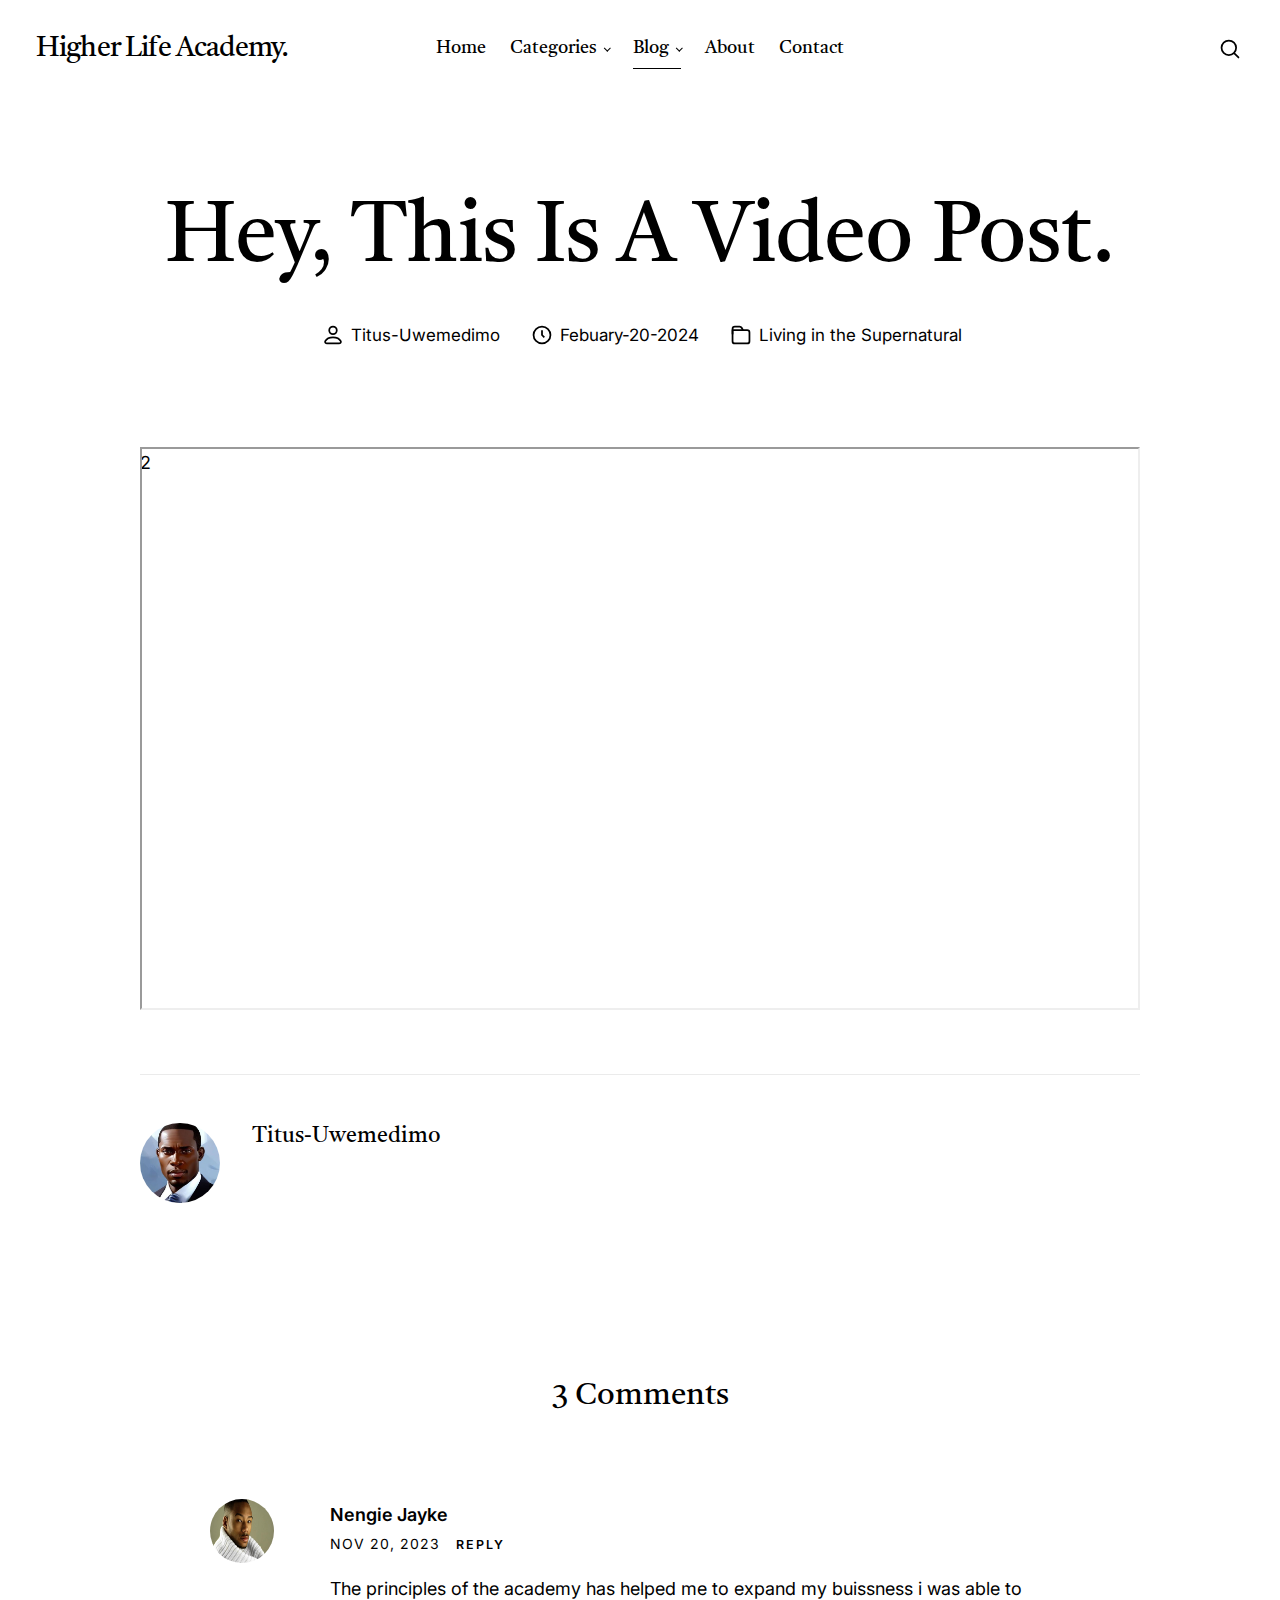
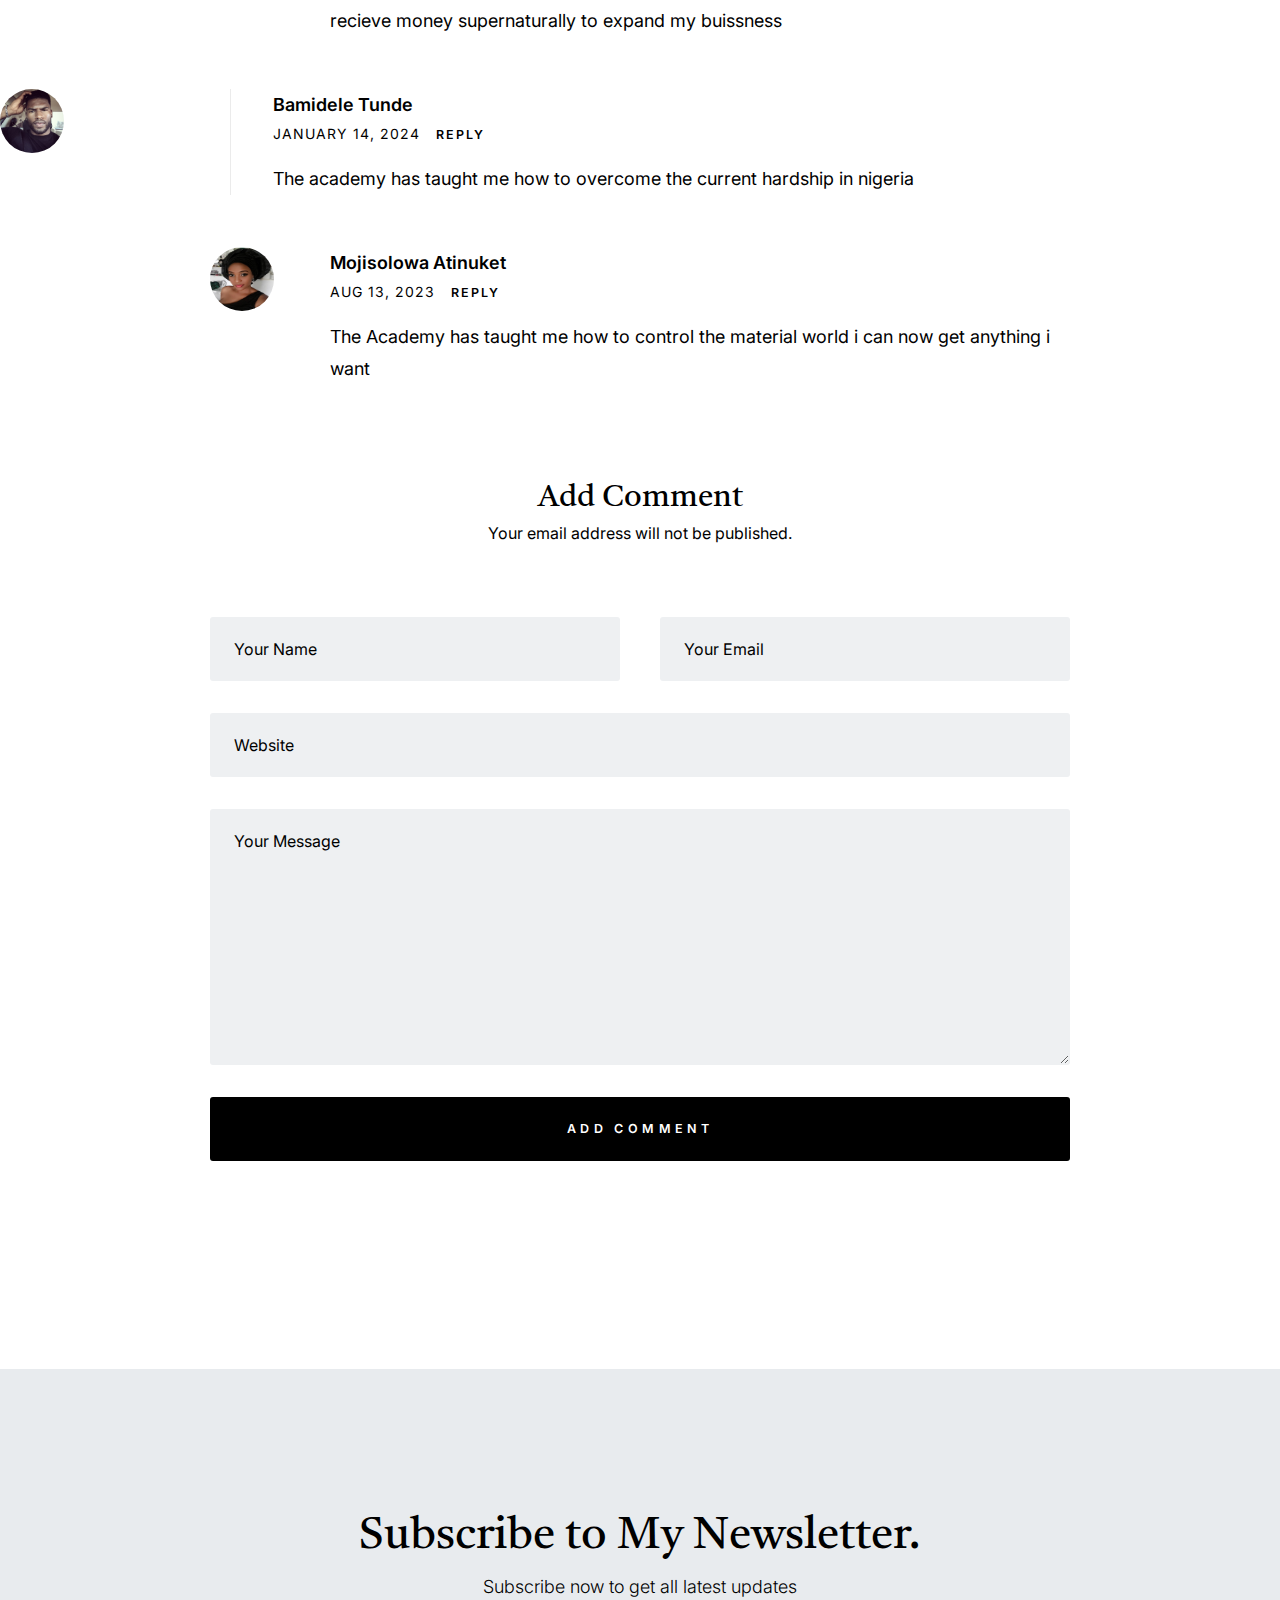
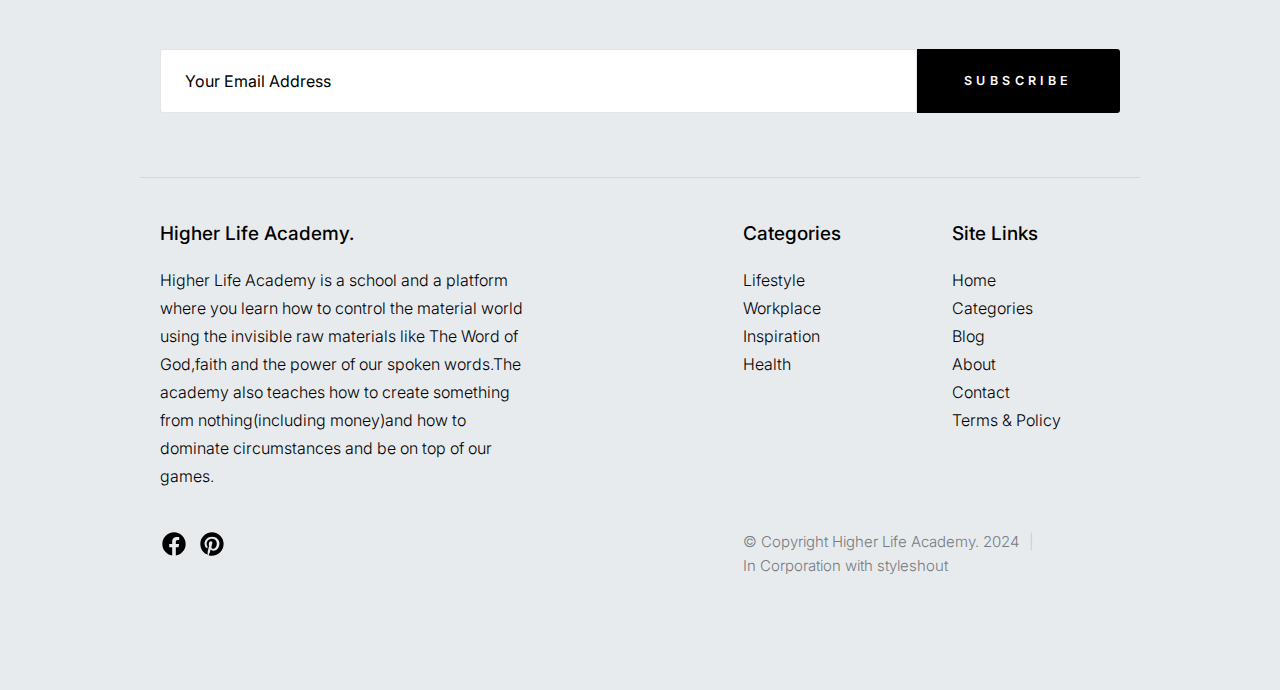
<file: single-video.html>
<!DOCTYPE html>
<html lang="en" class="no-js" >
<head>

    <!--- basic page needs
    ================================================== -->
    <meta charset="utf-8">
    <meta name="viewport" content="width=device-width, initial-scale=1">
    <title>Video Post - Higher Life Academy</title>

    <script>
        document.documentElement.classList.remove('no-js');
        document.documentElement.classList.add('js');
    </script>

    <!-- CSS
    ================================================== -->
    <link rel="stylesheet" href="css/vendor.css">
    <link rel="stylesheet" href="css/styles.css">

    <!-- favicons
    ================================================== -->
    <link rel="apple-touch-icon" sizes="180x180" href="apple-touch-icon.png">
    <link rel="icon" type="image/png" sizes="32x32" href="favicon-32x32.png">
    <link rel="icon" type="image/png" sizes="16x16" href="favicon-16x16.png">
    <link rel="manifest" href="site.webmanifest">

</head>

<body id="top">


    <!-- preloader
    ================================================== -->
    <div id="preloader">
        <div id="loader" class="dots-fade">
            <div></div>
            <div></div>
            <div></div>
        </div>
    </div>


    <!-- page wrap
    ================================================== -->
    <div id="page" class="s-pagewrap">


        <!-- # site header 
        ================================================== -->
        <header id="masthead" class="s-header">

            <div class="s-header__branding">
                <p class="site-title">
                    <a href="index.html" rel="home">Higher Life Academy.</a>
                </p>
            </div>

            <div class="row s-header__navigation">

                <nav class="s-header__nav-wrap">
    
                    <h3 class="s-header__nav-heading">Navigate to</h3>
    
                    <ul class="s-header__nav">
                        <li><a href="index.html" title="">Home</a></li>
                        <li class="has-children">
                            <a href="#0" title="" class="">Categories</a>
                            <ul class="sub-menu">
                            
                                 
                                <li><a href="category.html">The Word</a></li>
                                <li><a href="Faith.html">Faith</a></li>
                                <li><a href="your hearts.html">Your Heart</a></li>
                                <li><a href="visualisation.html">Visualization</a></li>
                                <li><a href="the mouth.html">Your Mouth</a></li>
                                <li><a href="action.html">Action</a></li>
                               
                            </ul>
                        </li>
                        <li class="current-menu-item has-children">
                            <a href="#0" title="" class="">Blog</a>
                            <ul class="sub-menu">
                                <li><a href="single-video.html">Video Post</a></li>
                                <li><a href="single-audio.html">Audio Post</a></li>
                            </ul>
                        </li>
                     
                        <li><a href="about.html" title="">About</a></li>
                        <li><a href="contact.html" title="">Contact</a></li>
                    </ul> <!-- end s-header__nav -->

                </nav> <!-- end s-header__nav-wrap -->
    
            </div> <!-- end s-header__navigation -->

            <div class="s-header__search">

                <div class="s-header__search-inner">
                    <div class="row">
    
                        <form role="search" method="get" class="s-header__search-form" action="#">
                            <label>
                                <span class="u-screen-reader-text">Search for:</span>
                                <input type="search" class="s-header__search-field" placeholder="Search for..." value="" name="s" title="Search for:" autocomplete="off">
                            </label>
                            <input type="submit" class="s-header__search-submit" value="Search"> 
                        </form>
    
                        <a href="#0" title="Close Search" class="s-header__search-close">Close</a>
    
                    </div> <!-- end row -->
                </div> <!-- s-header__search-inner -->
    
            </div> <!-- end s-header__search -->

            <a class="s-header__menu-toggle" href="#0"><span>Menu</span></a>
            <a class="s-header__search-trigger" href="#">
                <svg width="24" height="24" fill="none" viewBox="0 0 24 24">
                    <path stroke="currentColor" stroke-linecap="round" stroke-linejoin="round" stroke-width="1.5" d="M19.25 19.25L15.5 15.5M4.75 11C4.75 7.54822 7.54822 4.75 11 4.75C14.4518 4.75 17.25 7.54822 17.25 11C17.25 14.4518 14.4518 17.25 11 17.25C7.54822 17.25 4.75 14.4518 4.75 11Z"></path>
                </svg>
            </a>

        </header> <!-- end s-header -->


        <!-- # site-content
        ================================================== -->
        <div id="content" class="s-content s-content--blog">

                <div class="row entry-wrap">
                    <div class="column lg-12">

                        <article class="entry format-standard">

                            <header class="entry__header">
    
                                <h1 class="entry__title">
                                    Hey, This Is A Video Post.
                                </h1>

                                <div class="entry__meta">
                                    <div class="entry__meta-author">
                                        <svg width="24" height="24" fill="none" viewBox="0 0 24 24">
                                            <circle cx="12" cy="8" r="3.25" stroke="currentColor" stroke-linecap="round" stroke-linejoin="round" stroke-width="1.5"></circle>
                                            <path stroke="currentColor" stroke-linecap="round" stroke-linejoin="round" stroke-width="1.5" d="M6.8475 19.25H17.1525C18.2944 19.25 19.174 18.2681 18.6408 17.2584C17.8563 15.7731 16.068 14 12 14C7.93201 14 6.14367 15.7731 5.35924 17.2584C4.82597 18.2681 5.70558 19.25 6.8475 19.25Z"></path>
                                        </svg>
                                        <a href="#">Titus-Uwemedimo</a> 
                                    </div>
                                    <div class="entry__meta-date">
                                        <svg width="24" height="24" fill="none" viewBox="0 0 24 24">
                                            <circle cx="12" cy="12" r="7.25" stroke="currentColor" stroke-width="1.5"></circle>
                                            <path stroke="currentColor" stroke-width="1.5" d="M12 8V12L14 14"></path>
                                        </svg>
                                        Febuary-20-2024 
                                    </div>
                                    <div class="entry__meta-cat">
                                        <svg width="24" height="24" fill="none" viewBox="0 0 24 24">
                                            <path stroke="currentColor" stroke-linecap="round" stroke-linejoin="round" stroke-width="1.5" d="M19.25 17.25V9.75C19.25 8.64543 18.3546 7.75 17.25 7.75H4.75V17.25C4.75 18.3546 5.64543 19.25 6.75 19.25H17.25C18.3546 19.25 19.25 18.3546 19.25 17.25Z"></path>
                                            <path stroke="currentColor" stroke-linecap="round" stroke-linejoin="round" stroke-width="1.5" d="M13.5 7.5L12.5685 5.7923C12.2181 5.14977 11.5446 4.75 10.8127 4.75H6.75C5.64543 4.75 4.75 5.64543 4.75 6.75V11"></path>
                                        </svg>
                                          
                                        <span class="cat-links">
                                            Living in the Supernatural
                                        </span>
                                    </div>
                                </div>
                            </header>

                            <div class="entry__media">
                                <div class="featured-image">
                                    <div class="video-container">
                                        <iframe src="https://www.facebook.com/plugins/post.php?href=https%3A%2F%2Fwww.facebook.com%2Ftitus.uwemedimo.391%2Fposts%2Fpfbid0eLj9PN6N8bejzvEvR9iEQCssBHeZVgUH8HGu9aNKUqPQoUeKvcj2ytaSfpUGNct6l&show_text=true&width=500"></iframe>2
                                    </div>
                                </div>
                            </div>

                            

                            


                            
                                       
                                    <div class="entry__author-box">
                                        <figure class="entry__author-avatar">
                                            <img alt="" src="images/avatars/mr titus.jpg" class="avatar">
                                        </figure>
                                        <div class="entry__author-info">
                                            <h5 class="entry__author-name">
                                                <a href="#0">
                                                   Titus-Uwemedimo
                                                </a>
                                            </h5>
                                           
                                        </div>
                                    </div>

                                </div> <!-- end entry-content -->

                               
                        </article> <!-- end entry -->

                        <!-- comments -->
                        <div class="comments-wrap">

                            <div id="comments">
                                <div class="large-12">

                                    <h3>3 Comments</h3>

                                    <!-- START commentlist -->
                                    <ol class="commentlist">

                                        <li class="depth-1 comment">

                                            <div class="comment__avatar">
                                                <img class="avatar" src="images/jayke.jpg" alt="" width="50" height="50">
                                            </div>

                                            <div class="comment__content">

                                                <div class="comment__info">
                                                    <div class="comment__author">Nengie Jayke</div>

                                                    <div class="comment__meta">
                                                        <div class="comment__time">Nov 20, 2023</div>
                                                        <div class="comment__reply">
                                                            <a class="comment-reply-link" href="#0">Reply</a>
                                                        </div>
                                                    </div>
                                                </div>

                                                <div class="comment__text">
                                                <p>The principles of the academy has helped me to expand my buissness i was able to recieve money supernaturally to expand my buissness </p>
                                                </div>

                                            </div>

                                        </li> <!-- end comment level 1 -->

                                       

                                          
                                        <ul class="children">

                                                <li class="depth-2 comment">

                                                 
                                                    
                                                    <ul class="children">

                                                        <li class="depth-3 comment">

                                                            <div class="comment__avatar">
                                                                <img class="avatar" src="images\avatars\2622275_tumblrnm9ahk2toc1qh6y6po11280_jpegfb28f0611e39e454efa8f217f6dbe461 copy.jpg" alt="" width="50" height="50">
                                                            </div>

                                                            <div class="comment__content">

                                                                <div class="comment__info">
                                                                    <div class="comment__author">Bamidele Tunde</div>

                                                                    <div class="comment__meta">
                                                                        <div class="comment__time">January 14, 2024</div>
                                                                        <div class="comment__reply">
                                                                            <a class="comment-reply-link" href="#0">Reply</a>
                                                                        </div>
                                                                    </div>
                                                                </div>

                                                                <div class="comment__text">
                                                                <p>The academy has taught me how to overcome the current hardship in nigeria</p>
                                                                </div>

                                                            </div>

                                                        </li>

                                                    </ul>

                                                </li>

                                            </ul>

                                        </li> <!-- end comment level 1 -->

                                        <li class="depth-1 comment">

                                            <div class="comment__avatar">
                                                <img class="avatar" src="images/yoruba lady.jpg" alt="" width="50" height="50">
                                            </div>

                                            <div class="comment__content">

                                                <div class="comment__info">
                                                    <div class="comment__author">Mojisolowa Atinuket</div>

                                                    <div class="comment__meta">
                                                        <div class="comment__time">Aug 13, 2023</div>
                                                        <div class="comment__reply">
                                                            <a class="comment-reply-link" href="#0">Reply</a>
                                                        </div>
                                                    </div>
                                                </div>

                                                <div class="comment__text">
                                                <p>The Academy has taught me how to control the material world i can now get anything i want</p>
                                                </div>

                                            </div>

                                        </li>  <!-- end comment level 1 -->

                                    </ol>
                                    <!-- END commentlist -->

                                </div> <!-- end col-full -->
                            </div> <!-- end comments -->


                            <div class="comment-respond">

                                <!-- START respond -->
                                <div id="respond">

                                    <h3>
                                    Add Comment 
                                    <span>Your email address will not be published.</span>
                                    </h3>

                                    <form name="contactForm" id="contactForm" method="post" action="" autocomplete="off">
                                        <fieldset class="row">

                                            <div class="column lg-6 tab-12 form-field">
                                                <input name="cName" id="cName" class="u-fullwidth h-remove-bottom" placeholder="Your Name" value="" type="text">
                                            </div>

                                            <div class="column lg-6 tab-12 form-field">
                                                <input name="cEmail" id="cEmail" class="u-fullwidth h-remove-bottom" placeholder="Your Email" value="" type="text">
                                            </div>

                                            <div class="column lg-12 form-field">
                                                <input name="cWebsite" id="cWebsite" class="u-fullwidth h-remove-bottom" placeholder="Website" value="" type="text">
                                            </div>

                                            <div class="column lg-12 message form-field">
                                                <textarea name="cMessage" id="cMessage" class="u-fullwidth" placeholder="Your Message"></textarea>
                                            </div>

                                            <div class="column lg-12">
                                                <input name="submit" id="submit" class="btn btn--primary btn-wide btn--large u-fullwidth" value="Add Comment" type="submit">
                                            </div>

                                        </fieldset>
                                    </form> <!-- end form -->

                                </div>
                                <!-- END respond-->

                            </div> <!-- end comment-respond -->

                        </div> <!-- end comments-wrap -->

                    </div>
                </div> <!-- end entry-wrap -->
        </section> <!-- end s-content -->


        <!-- # site-footer
        ================================================== -->
        <footer id="colophon" class="s-footer">

            <div class="row s-footer__subscribe">
                <div class="column lg-12">

                    <h2>
                    Subscribe to My Newsletter.
                    </h2>
                    <p>
                    Subscribe now to get all latest updates
                    </p>

                    <form id="mc-form" class="mc-form">
                        <input type="email" name="EMAIL" id="mce-EMAIL" class="u-fullwidth text-center" placeholder="Your Email Address" title="The domain portion of the email address is invalid (the portion after the @)." pattern="^([^\x00-\x20\x22\x28\x29\x2c\x2e\x3a-\x3c\x3e\x40\x5b-\x5d\x7f-\xff]+|\x22([^\x0d\x22\x5c\x80-\xff]|\x5c[\x00-\x7f])*\x22)(\x2e([^\x00-\x20\x22\x28\x29\x2c\x2e\x3a-\x3c\x3e\x40\x5b-\x5d\x7f-\xff]+|\x22([^\x0d\x22\x5c\x80-\xff]|\x5c[\x00-\x7f])*\x22))*\x40([^\x00-\x20\x22\x28\x29\x2c\x2e\x3a-\x3c\x3e\x40\x5b-\x5d\x7f-\xff]+|\x5b([^\x0d\x5b-\x5d\x80-\xff]|\x5c[\x00-\x7f])*\x5d)(\x2e([^\x00-\x20\x22\x28\x29\x2c\x2e\x3a-\x3c\x3e\x40\x5b-\x5d\x7f-\xff]+|\x5b([^\x0d\x5b-\x5d\x80-\xff]|\x5c[\x00-\x7f])*\x5d))*(\.\w{2,})+$" required>
                        <input type="submit" name="subscribe" value="Subscribe" class="btn--small btn--primary u-fullwidth">
                        <!-- <div style="position: absolute; left: -5000px;" aria-hidden="true"><input type="text" name="b_cdb7b577e41181934ed6a6a44_9a91cfe7b3" tabindex="-1" value=""></div> -->
                        <div class="mc-status"></div>
                    </form>

                </div>
            </div> <!-- end s-footer__subscribe -->

            <div class="row s-footer__main">

                <div class="column lg-5 md-6 tab-12 s-footer__about">
                    <h4>Higher Life Academy.</h4>

                    <p>
                        Higher Life Academy is a school and a platform where you learn how to control the material world using the invisible raw materials like The Word of God,faith and the power of our spoken words.The academy also teaches how to create something from nothing(including money)and how to dominate circumstances and be on top of our games.
                    </p>
                </div> <!-- end s-footer__about -->

                <div class="column lg-5 md-6 tab-12">
                    <div class="row">
                        <div class="column lg-6">
                            <h4>Categories</h4>
                            <ul class="link-list">
                                <li><a href="category.html">Lifestyle</a></li>
                                <li><a href="category.html">Workplace</a></li>
                                <li><a href="category.html">Inspiration</a></li>
                              
                                <li><a href="category.html">Health</a></li>
                              
                            </ul>
                        </div>
                        <div class="column lg-6">
                            <h4>Site Links</h4>
                            <ul class="link-list">
                                <li><a href="index.html">Home</a></li>
                                <li><a href="category.html">Categories</a></li>
                                <li><a href="category.html">Blog</a></li>
                                <li><a href="about.html">About</a></li>
                                <li><a href="about.html">Contact</a></li>
                                <li><a href="#0">Terms & Policy</a></li>
                            </ul>
                        </div>
                    </div>
                </div>

            </div> <!-- end s-footer__main -->

            <div class="row s-footer__bottom">

                <div class="column lg-7 md-6 tab-12">
                    <ul class="s-footer__social">
                        <li>
                            <a href="#0">
                                <svg xmlns="http://www.w3.org/2000/svg" width="24" height="24" viewBox="0 0 24 24" style="fill: rgba(0, 0, 0, 1);transform: ;msFilter:;"><path d="M12.001 2.002c-5.522 0-9.999 4.477-9.999 9.999 0 4.99 3.656 9.126 8.437 9.879v-6.988h-2.54v-2.891h2.54V9.798c0-2.508 1.493-3.891 3.776-3.891 1.094 0 2.24.195 2.24.195v2.459h-1.264c-1.24 0-1.628.772-1.628 1.563v1.875h2.771l-.443 2.891h-2.328v6.988C18.344 21.129 22 16.992 22 12.001c0-5.522-4.477-9.999-9.999-9.999z"></path></svg>
                                <span class="u-screen-reader-text">Facebook</span>
                            </a>
                        </li>
                     
                        <li>
                            <a href="#0">
                                <svg xmlns="http://www.w3.org/2000/svg" width="24" height="24" viewBox="0 0 24 24" style="fill: rgba(0, 0, 0, 1);transform: ;msFilter:;"><path d="M11.99 2C6.472 2 2 6.473 2 11.99c0 4.232 2.633 7.85 6.35 9.306-.088-.79-.166-2.006.034-2.868.182-.78 1.172-4.966 1.172-4.966s-.299-.599-.299-1.484c0-1.388.805-2.425 1.808-2.425.853 0 1.264.64 1.264 1.407 0 .858-.546 2.139-.827 3.327-.235.994.499 1.805 1.479 1.805 1.775 0 3.141-1.872 3.141-4.575 0-2.392-1.719-4.064-4.173-4.064-2.843 0-4.512 2.132-4.512 4.335 0 .858.331 1.779.744 2.28a.3.3 0 0 1 .069.286c-.076.315-.245.994-.277 1.133-.044.183-.145.222-.335.134-1.247-.581-2.027-2.405-2.027-3.871 0-3.151 2.289-6.045 6.601-6.045 3.466 0 6.159 2.469 6.159 5.77 0 3.444-2.171 6.213-5.184 6.213-1.013 0-1.964-.525-2.29-1.146l-.623 2.374c-.225.868-.834 1.956-1.241 2.62a10 10 0 0 0 2.958.445c5.517 0 9.99-4.473 9.99-9.99S17.507 2 11.99 2"></path></svg>
                                <span class="u-screen-reader-text">Pinterest</span>
                            </a>
                        </li>
                    </ul>
                </div>
                <div class="column lg-5 md-6 tab-12">
                    <div class="ss-copyright">
                        <span>© Copyright Higher Life Academy. 2024</span> 
                        <span>In Corporation with styleshout</span>
                    </div>
                </div>

            </div> <!-- end s-footer__bottom -->
           
            <div class="ss-go-top">
                <a class="smoothscroll" title="Back to Top" href="#top">
                    <svg width="24" height="24" fill="none" viewBox="0 0 24 24">
                        <path stroke="currentColor" stroke-linecap="round" stroke-linejoin="round" stroke-width="1.5" d="M17.25 10.25L12 4.75L6.75 10.25"/>
                        <path stroke="currentColor" stroke-linecap="round" stroke-linejoin="round" stroke-width="1.5" d="M12 19.25V5.75"/>
                    </svg>
                </a>
            </div> <!-- end ss-go-top -->

        </footer><!-- end s-footer -->


    <!-- Java Script
    ================================================== -->
    <script src="js/plugins.js"></script>
    <script src="js/main.js"></script>

</body>
</html>
</file>
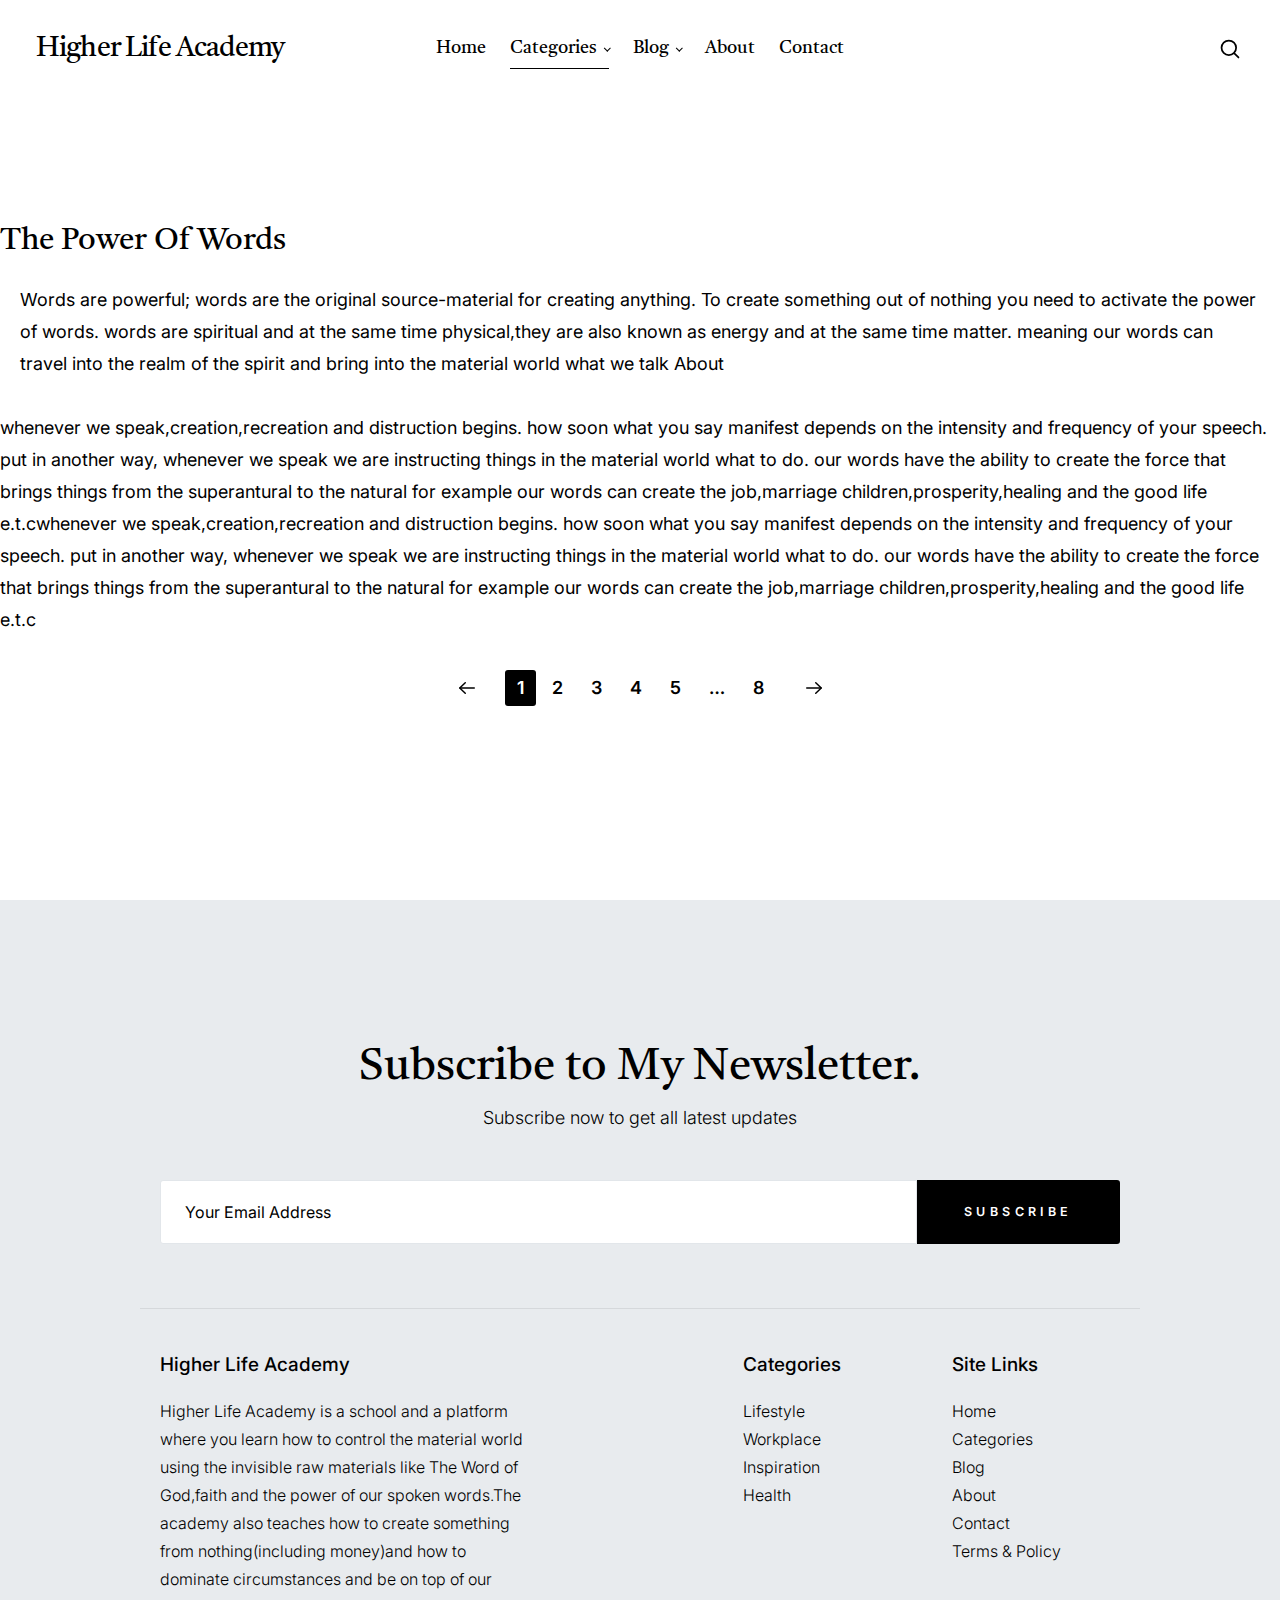
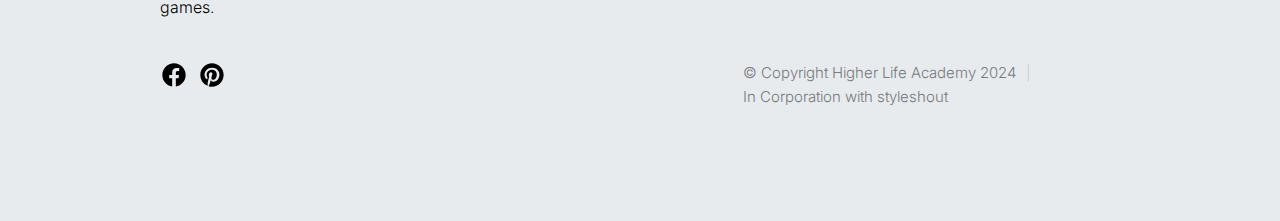
<file: the mouth.html>
<!DOCTYPE html>
<html lang="en" class="no-js" >
<head>

    <!--- basic page needs
    ================================================== -->
    <meta charset="UTF-8">
    <meta name="viewport" content="width=360, inital-scale="1">
    <title>Your Mouth-Higher Life Academy</title>

    <script>
        document.documentElement.classList.remove('no-js');
        document.documentElement.classList.add('js');
    </script>

    <!-- CSS
    ================================================== -->
    <link rel="stylesheet" href="css/vendor.css">
    <link rel="stylesheet" href="css/styles.css">

    <!-- favicons
    ================================================== -->
    <link rel="apple-touch-icon" sizes="180x180" href="apple-touch-icon.png">
    <link rel="icon" type="image/png" sizes="32x32" href="favicon-32x32.png">
    <link rel="icon" type="image/png" sizes="16x16" href="favicon-16x16.png">
    <link rel="manifest" href="site.webmanifest">

</head>

<body id="top">


    <!-- preloader
    ================================================== -->
    <div id="preloader">
        <div id="loader" class="dots-fade">
            <div></div>
            <div></div>
            <div></div>
        </div>
    </div>


    <!-- page wrap
    ================================================== -->
    <div id="page" class="s-pagewrap">


        <!-- # site header 
        ================================================== -->
        <header id="masthead" class="s-header">

            <div class="s-header__branding">
                <p class="site-title">
                    <a href="index.html" rel="home">Higher Life Academy</a>
                </p>
            </div>

            <div class="row s-header__navigation">

                <nav class="s-header__nav-wrap">
    
                    <h3 class="s-header__nav-heading">Navigate to</h3>
    
                    <ul class="s-header__nav">
                        <li><a href="index.html" title="">Home</a></li>
                        <li class="current-menu-item has-children">
                            <a href="#0" title="" class="">Categories</a>
                            <ul class="sub-menu">
                               
                                 
                                <li><a href="category.html">The Word</a></li>
                                <li><a href="Faith.html">Faith</a></li>
                                <li><a href="your hearts.html">Your Heart</a></li>
                                <li><a href="visualisation.html">Visualization</a></li>
                                <li><a href="the mouth.html">Your Mouth</a></li>
                                <li><a href="action.html">Action</a></li>
                               
                            </ul>
                        </li>
                        <li class="has-children">
                            <a href="#0" title="" class="">Blog</a>
                            <ul class="sub-menu">
                                <li><a href="single-video.html">Video Post</a></li>
                                <li><a href="single-audio.html">Audio Post</a></li>
                            </ul>
                        </li>
                       
                        <li><a href="about.html" title="">About</a></li>
                        <li><a href="contact.html" title="">Contact</a></li>
                    </ul> <!-- end s-header__nav -->

                </nav> <!-- end s-header__nav-wrap -->
    
            </div> <!-- end s-header__navigation -->

            <div class="s-header__search">

                <div class="s-header__search-inner">
                    <div class="row">
    
                        <form role="search" method="get" class="s-header__search-form" action="#">
                            <label>
                                <span class="u-screen-reader-text">Search for:</span>
                                <input type="search" class="s-header__search-field" placeholder="Search for..." value="" name="s" title="Search for:" autocomplete="off">
                            </label>
                            <input type="submit" class="s-header__search-submit" value="Search"> 
                        </form>
    
                        <a href="#0" title="Close Search" class="s-header__search-close">Close</a>
    
                    </div> <!-- end row -->
                </div> <!-- s-header__search-inner -->
    
            </div> <!-- end s-header__search -->

            <a class="s-header__menu-toggle" href="#0"><span>Menu</span></a>
            <a class="s-header__search-trigger" href="#">
                <svg width="24" height="24" fill="none" viewBox="0 0 24 24">
                    <path stroke="currentColor" stroke-linecap="round" stroke-linejoin="round" stroke-width="1.5" d="M19.25 19.25L15.5 15.5M4.75 11C4.75 7.54822 7.54822 4.75 11 4.75C14.4518 4.75 17.25 7.54822 17.25 11C17.25 14.4518 14.4518 17.25 11 17.25C7.54822 17.25 4.75 14.4518 4.75 11Z"></path>
                </svg>
            </a>

        </header> <!-- end s-header -->


        <!-- # site-content
        ================================================== -->
        <section id="content" class="s-content">



 <!-- pageheader -->
		 <h3> The Power Of Words </h3>
             <!-- end s-pageheader-->
        

                            <!--page 1st paragraph-->
                                    <div class="mouth-text-1 mouth 2">
                                        <p class="column">
                                        Words are powerful; words are the original source-material for creating anything. To create something out of nothing
                                        you need to activate the power of words. words are spiritual and at the same time physical,they are also 
                                        known as energy and at the same time matter. meaning our words can travel into the realm of the spirit
                                        and bring into the material world what we talk About
                                        <div></p>
                                        <!--cut--> <p>whenever we speak,creation,recreation and distruction begins. how soon what you say manifest depends on the
                                        intensity and frequency of your speech. put in another way, whenever we speak we are instructing things in the material world what to do.
                                            our words have the ability to create the force that brings things from the superantural to the natural
                                            for example our words can create the job,marriage children,prosperity,healing and the good life e.t.cwhenever we speak,creation,recreation and distruction begins. how soon what you say manifest depends on the
                                        intensity and frequency of your speech. put in another way, whenever we speak we are instructing things in the material world what to do.
                                            our words have the ability to create the force that brings things from the superantural to the natural
                                            for example our words can create the job,marriage children,prosperity,healing and the good life e.t.c
                                        
                                    </p>
                                </div>
                                    </div>
                                    <!--end of page 1st paragraph-->
            
                         
             
        
                        
        

                        

                     
        
                          
        
                          


                <!-- pagination -->
                <div class="row pagination">
                    <div class="column lg-12">
                        <nav class="pgn">
                            <ul>
                                <li>
                                    <a class="pgn__prev" href="#0">
                                        <svg width="24" height="24" fill="none" viewBox="0 0 24 24">
                                            <path stroke="currentColor" stroke-linecap="round" stroke-linejoin="round" stroke-width="1.5" d="M10.25 6.75L4.75 12L10.25 17.25"></path>
                                            <path stroke="currentColor" stroke-linecap="round" stroke-linejoin="round" stroke-width="1.5" d="M19.25 12H5"></path>
                                        </svg>
                                    </a>
                                </li>
																<li><span class="pgn__num current">1</span></li>
                                <li><a class="pgn__num" href="#0">2</a></li>
                                <li><a class="pgn__num" href="#0">3</a></li>
                                <li><a class="pgn__num" href="#0">4</a></li>
                                <li><a class="pgn__num" href="#0">5</a></li>
                                <li><span class="pgn__num dots">…</span></li>
                                <li><a class="pgn__num" href="#0">8</a></li>
                                <li>
                                    <a class="pgn__next" href="#0">
                                        <svg width="24" height="24" fill="none" viewBox="0 0 24 24">
                                            <path stroke="currentColor" stroke-linecap="round" stroke-linejoin="round" stroke-width="1.5" d="M13.75 6.75L19.25 12L13.75 17.25"></path>
                                            <path stroke="currentColor" stroke-linecap="round" stroke-linejoin="round" stroke-width="1.5" d="M19 12H4.75"></path>
                                        </svg>
                                    </a>
                                </li>
                            </ul>
                        </nav> <!-- end pgn -->
                    </div> <!-- end column -->
                </div> <!-- end pagination -->

            </div> <!-- end bricks -->

        </section> <!-- end s-content -->


        <!-- # site-footer
        ================================================== -->
        <footer id="colophon" class="s-footer">

            <div class="row s-footer__subscribe">
                <div class="column lg-12">

                    <h2>
                    Subscribe to My Newsletter.
                    </h2>
                    <p>
                    Subscribe now to get all latest updates
                    </p>

                    <form id="mc-form" class="mc-form">
                        <input type="email" name="EMAIL" id="mce-EMAIL" class="u-fullwidth text-center" placeholder="Your Email Address" title="The domain portion of the email address is invalid (the portion after the @)." pattern="^([^\x00-\x20\x22\x28\x29\x2c\x2e\x3a-\x3c\x3e\x40\x5b-\x5d\x7f-\xff]+|\x22([^\x0d\x22\x5c\x80-\xff]|\x5c[\x00-\x7f])*\x22)(\x2e([^\x00-\x20\x22\x28\x29\x2c\x2e\x3a-\x3c\x3e\x40\x5b-\x5d\x7f-\xff]+|\x22([^\x0d\x22\x5c\x80-\xff]|\x5c[\x00-\x7f])*\x22))*\x40([^\x00-\x20\x22\x28\x29\x2c\x2e\x3a-\x3c\x3e\x40\x5b-\x5d\x7f-\xff]+|\x5b([^\x0d\x5b-\x5d\x80-\xff]|\x5c[\x00-\x7f])*\x5d)(\x2e([^\x00-\x20\x22\x28\x29\x2c\x2e\x3a-\x3c\x3e\x40\x5b-\x5d\x7f-\xff]+|\x5b([^\x0d\x5b-\x5d\x80-\xff]|\x5c[\x00-\x7f])*\x5d))*(\.\w{2,})+$" required>
                        <input type="submit" name="subscribe" value="Subscribe" class="btn--small btn--primary u-fullwidth">
                        <!-- <div style="position: absolute; left: -5000px;" aria-hidden="true"><input type="text" name="b_cdb7b577e41181934ed6a6a44_9a91cfe7b3" tabindex="-1" value=""></div> -->
                        <div class="mc-status"></div>
                    </form>

                </div>
            </div> <!-- end s-footer__subscribe -->

            <div class="row s-footer__main">

                <div class="column lg-5 md-6 tab-12 s-footer__about">
                    <h4>Higher Life Academy</h4>

                    <p>
                        Higher Life Academy is a school and a platform where you learn how to control the material world using the invisible raw materials like The Word of God,faith and the power of our spoken words.The academy also teaches how to create something from nothing(including money)and how to dominate circumstances and be on top of our games.
                    </p>
                </div> <!-- end s-footer__about -->

                <div class="column lg-5 md-6 tab-12">
                    <div class="row">
                        <div class="column lg-6">
                            <h4>Categories</h4>
                            <ul class="link-list">
                                <li><a href="category.html">Lifestyle</a></li>
                                <li><a href="category.html">Workplace</a></li>
                                <li><a href="category.html">Inspiration</a></li>
                             
                                <li><a href="category.html">Health</a></li>
                            
                            </ul>
                        </div>
                        <div class="column lg-6">
                            <h4>Site Links</h4>
                            <ul class="link-list">
                                <li><a href="index.html">Home</a></li>
                                <li><a href="category.html">Categories</a></li>
                                <li><a href="category.html">Blog</a></li>
                                <li><a href="about.html">About</a></li>
                                <li><a href="about.html">Contact</a></li>
                                <li><a href="#0">Terms & Policy</a></li>
                            </ul>
                        </div>
                    </div>
                </div>

            </div> <!-- end s-footer__main -->

            <div class="row s-footer__bottom">

                <div class="column lg-7 md-6 tab-12">
                    <ul class="s-footer__social">
                        <li>
                            <a href="#0">
                                <svg xmlns="http://www.w3.org/2000/svg" width="24" height="24" viewBox="0 0 24 24" style="fill: rgba(0, 0, 0, 1);transform: ;msFilter:;"><path d="M12.001 2.002c-5.522 0-9.999 4.477-9.999 9.999 0 4.99 3.656 9.126 8.437 9.879v-6.988h-2.54v-2.891h2.54V9.798c0-2.508 1.493-3.891 3.776-3.891 1.094 0 2.24.195 2.24.195v2.459h-1.264c-1.24 0-1.628.772-1.628 1.563v1.875h2.771l-.443 2.891h-2.328v6.988C18.344 21.129 22 16.992 22 12.001c0-5.522-4.477-9.999-9.999-9.999z"></path></svg>
                                <span class="u-screen-reader-text">Facebook</span>
                            </a>
                        </li>
                      
                        <li>
                            <a href="#0">
                                <svg xmlns="http://www.w3.org/2000/svg" width="24" height="24" viewBox="0 0 24 24" style="fill: rgba(0, 0, 0, 1);transform: ;msFilter:;"><path d="M11.99 2C6.472 2 2 6.473 2 11.99c0 4.232 2.633 7.85 6.35 9.306-.088-.79-.166-2.006.034-2.868.182-.78 1.172-4.966 1.172-4.966s-.299-.599-.299-1.484c0-1.388.805-2.425 1.808-2.425.853 0 1.264.64 1.264 1.407 0 .858-.546 2.139-.827 3.327-.235.994.499 1.805 1.479 1.805 1.775 0 3.141-1.872 3.141-4.575 0-2.392-1.719-4.064-4.173-4.064-2.843 0-4.512 2.132-4.512 4.335 0 .858.331 1.779.744 2.28a.3.3 0 0 1 .069.286c-.076.315-.245.994-.277 1.133-.044.183-.145.222-.335.134-1.247-.581-2.027-2.405-2.027-3.871 0-3.151 2.289-6.045 6.601-6.045 3.466 0 6.159 2.469 6.159 5.77 0 3.444-2.171 6.213-5.184 6.213-1.013 0-1.964-.525-2.29-1.146l-.623 2.374c-.225.868-.834 1.956-1.241 2.62a10 10 0 0 0 2.958.445c5.517 0 9.99-4.473 9.99-9.99S17.507 2 11.99 2"></path></svg>
                                <span class="u-screen-reader-text">Pinterest</span>
                            </a>
                        </li>
                    </ul>
                </div>
                <div class="column lg-5 md-6 tab-12">
                    <div class="ss-copyright">
                        <span>© Copyright Higher Life Academy 2024</span> 
                        <span>In Corporation with styleshout</span>
                    </div>
                </div>

            </div> <!-- end s-footer__bottom -->
           
            <div class="ss-go-top">
                <a class="smoothscroll" title="Back to Top" href="#top">
                    <svg width="24" height="24" fill="none" viewBox="0 0 24 24">
                        <path stroke="currentColor" stroke-linecap="round" stroke-linejoin="round" stroke-width="1.5" d="M17.25 10.25L12 4.75L6.75 10.25"/>
                        <path stroke="currentColor" stroke-linecap="round" stroke-linejoin="round" stroke-width="1.5" d="M12 19.25V5.75"/>
                    </svg>
                </a>
            </div> <!-- end ss-go-top -->

        </footer><!-- end s-footer -->


    <!-- Java Script
    ================================================== -->
    <script src="js/plugins.js"></script>
    <script src="js/main.js"></script>

   

</body>
</html>
</file>
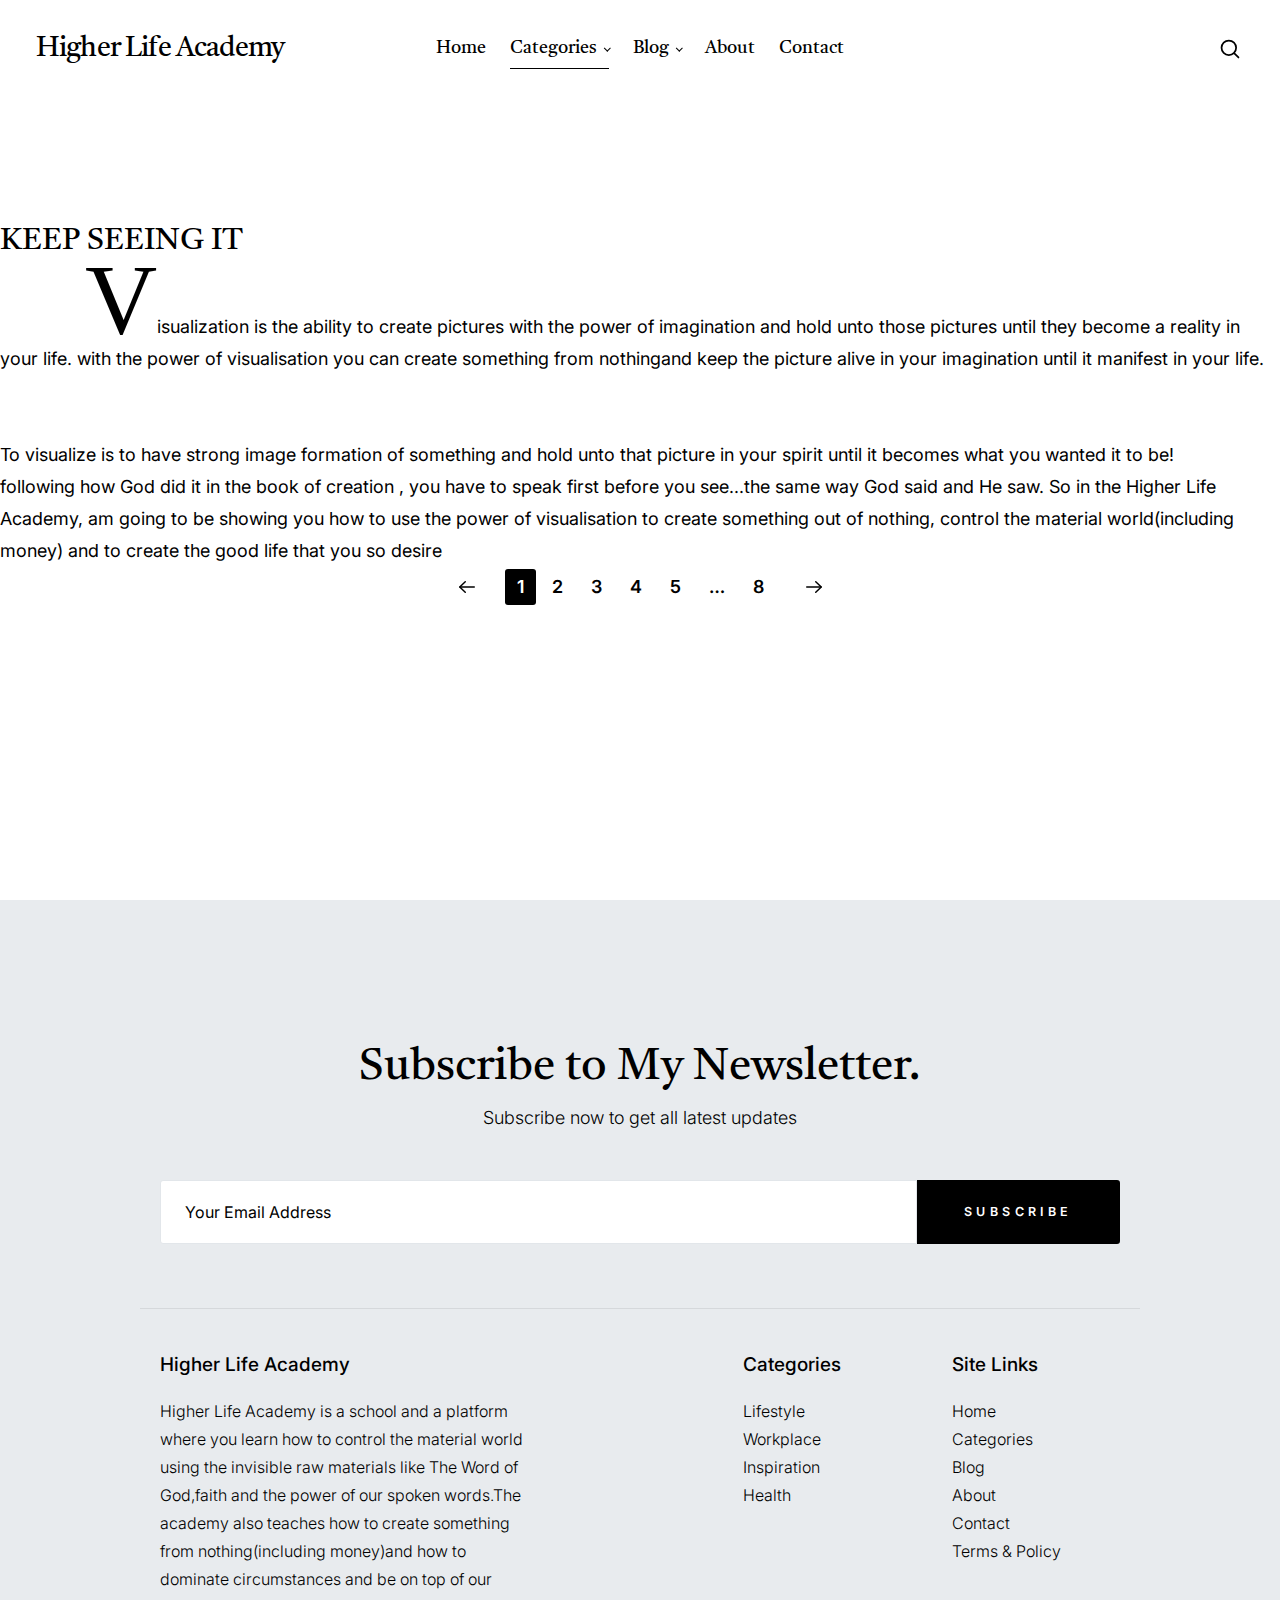
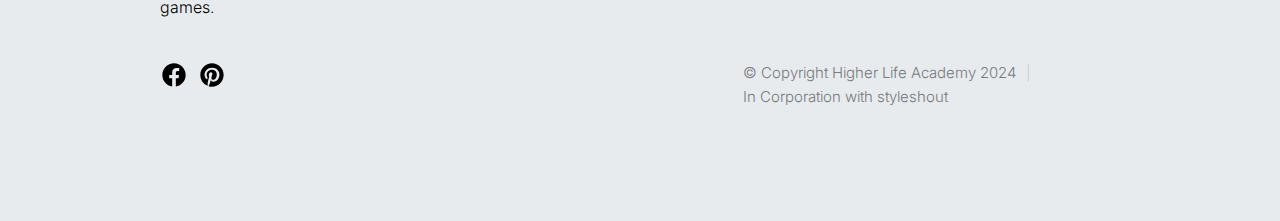
<file: visualisation.html>
<!DOCTYPE html>
<html lang="en" class="no-js" >
<head>

    <!--- basic page needs
    ================================================== -->
    <meta charset="utf-8">
    <meta name="viewport" content="width=device-width, initial-scale=1">
    <title>Visualisation-Higher Life Academy</title>

    <script>
        document.documentElement.classList.remove('no-js');
        document.documentElement.classList.add('js');
    </script>

    <!-- CSS
    ================================================== -->
    <link rel="stylesheet" href="css/vendor.css">
    <link rel="stylesheet" href="css/styles.css">

    <!-- favicons
    ================================================== -->
    <link rel="apple-touch-icon" sizes="180x180" href="apple-touch-icon.png">
    <link rel="icon" type="image/png" sizes="32x32" href="favicon-32x32.png">
    <link rel="icon" type="image/png" sizes="16x16" href="favicon-16x16.png">
    <link rel="manifest" href="site.webmanifest">

</head>

<body id="top">


    <!-- preloader
    ================================================== -->
    <div id="preloader">
        <div id="loader" class="dots-fade">
            <div></div>
            <div></div>
            <div></div>
        </div>
    </div>


    <!-- page wrap
    ================================================== -->
    <div id="page" class="s-pagewrap">


        <!-- # site header 
        ================================================== -->
        <header id="masthead" class="s-header">

            <div class="s-header__branding">
                <p class="site-title">
                    <a href="index.html" rel="home">Higher Life Academy</a>
                </p>
            </div>

            <div class="row s-header__navigation">

                <nav class="s-header__nav-wrap">
    
                    <h3 class="s-header__nav-heading">Navigate to</h3>
    
                    <ul class="s-header__nav">
                        <li><a href="index.html" title="">Home</a></li>
                        <li class="current-menu-item has-children">
                            <a href="#0" title="" class="">Categories</a>
                            <ul class="sub-menu">
                                
                                <li><a href="category.html">The Word</a></li>
                                <li><a href="Faith.html">Faith</a></li>
                                <li><a href="your hearts.html">Your Heart</a></li>
                                <li><a href="visualisation.html">Visualization</a></li>
                                <li><a href="the mouth.html">Your Mouth</a></li>
                                <li><a href="action.html">Action</a></li>
                            </ul>
                        </li>
                        <li class="has-children">
                            <a href="#0" title="" class="">Blog</a>
                            <ul class="sub-menu">
                                <li><a href="single-video.html">Video Post</a></li>
                                <li><a href="single-audio.html">Audio Post</a></li>
                            </ul>
                        </li>
                       
                        <li><a href="about.html" title="">About</a></li>
                        <li><a href="contact.html" title="">Contact</a></li>
                    </ul> <!-- end s-header__nav -->

                </nav> <!-- end s-header__nav-wrap -->
    
            </div> <!-- end s-header__navigation -->

            <div class="s-header__search">

                <div class="s-header__search-inner">
                    <div class="row">
    
                        <form role="search" method="get" class="s-header__search-form" action="#">
                            <label>
                                <span class="u-screen-reader-text">Search for:</span>
                                <input type="search" class="s-header__search-field" placeholder="Search for..." value="" name="s" title="Search for:" autocomplete="off">
                            </label>
                            <input type="submit" class="s-header__search-submit" value="Search"> 
                        </form>
    
                        <a href="#0" title="Close Search" class="s-header__search-close">Close</a>
    
                    </div> <!-- end row -->
                </div> <!-- s-header__search-inner -->
    
            </div> <!-- end s-header__search -->

            <a class="s-header__menu-toggle" href="#0"><span>Menu</span></a>
            <a class="s-header__search-trigger" href="#">
                <svg width="24" height="24" fill="none" viewBox="0 0 24 24">
                    <path stroke="currentColor" stroke-linecap="round" stroke-linejoin="round" stroke-width="1.5" d="M19.25 19.25L15.5 15.5M4.75 11C4.75 7.54822 7.54822 4.75 11 4.75C14.4518 4.75 17.25 7.54822 17.25 11C17.25 14.4518 14.4518 17.25 11 17.25C7.54822 17.25 4.75 14.4518 4.75 11Z"></path>
                </svg>
            </a>

        </header> <!-- end s-header -->


        <!-- # site-content
        ================================================== -->
        <section id="content" class="s-content">


            <!-- pageheader -->
                        <h3>
                            KEEP SEEING IT
                        </h3>
		<!-- end s-pageheader-->

        
                        
                                <style>
                                .big-word{
                                    font-size: 100px;
                                    font-family:  'Cinzel',serif;
                                }

                                .faith text 
                                {

                                    font-size: 20px;
                                    font-family: Georgia, 'Times New Roman', Times, serif, Arial Black;
                                    width: 70%;
                                    text-align: center;
                                } 
                                </style>
                                    <p class="faith text">
                                        &nbsp;&nbsp;&nbsp;&nbsp;&nbsp;&nbsp;&nbsp;&nbsp;&nbsp;&nbsp;&nbsp;&nbsp;&nbsp;&nbsp;&nbsp;&nbsp;
                                        <big class="big-word">V</big>isualization is the ability to create pictures with the power of imagination
                                        and hold unto those pictures until they become a reality in your life. with the power of visualisation you can
                                        create something from nothingand keep the picture alive in your imagination until it manifest in your life.

                                    </p>

                                    <br>
                                    
                                        To visualize is to have strong image formation of something and hold unto that picture in your spirit until it becomes
                                        what you wanted it to be!
                                    

                                    <br>
                                        following how God did it in the book of creation , you have to speak first before you see...the same way
                                        God said and He saw. So in the Higher Life Academy, am going to be showing you how to use the power of visualisation to create something
                                        out of nothing, control the material world(including money) and to create the good life that you so desire
                                    

            
                         
             
        
                        
        

                        

                     
        
                          
        
                          


                <!-- pagination -->
                <div class="row pagination">
                    <div class="column lg-12">
                        <nav class="pgn">
                            <ul>
                                <li>
                                    <a class="pgn__prev" href="#0">
                                        <svg width="24" height="24" fill="none" viewBox="0 0 24 24">
                                            <path stroke="currentColor" stroke-linecap="round" stroke-linejoin="round" stroke-width="1.5" d="M10.25 6.75L4.75 12L10.25 17.25"></path>
                                            <path stroke="currentColor" stroke-linecap="round" stroke-linejoin="round" stroke-width="1.5" d="M19.25 12H5"></path>
                                        </svg>
                                    </a>
                                </li>
																<li><span class="pgn__num current">1</span></li>
                                <li><a class="pgn__num" href="#0">2</a></li>
                                <li><a class="pgn__num" href="#0">3</a></li>
                                <li><a class="pgn__num" href="#0">4</a></li>
                                <li><a class="pgn__num" href="#0">5</a></li>
                                <li><span class="pgn__num dots">…</span></li>
                                <li><a class="pgn__num" href="#0">8</a></li>
                                <li>
                                    <a class="pgn__next" href="#0">
                                        <svg width="24" height="24" fill="none" viewBox="0 0 24 24">
                                            <path stroke="currentColor" stroke-linecap="round" stroke-linejoin="round" stroke-width="1.5" d="M13.75 6.75L19.25 12L13.75 17.25"></path>
                                            <path stroke="currentColor" stroke-linecap="round" stroke-linejoin="round" stroke-width="1.5" d="M19 12H4.75"></path>
                                        </svg>
                                    </a>
                                </li>
                            </ul>
                        </nav> <!-- end pgn -->
                    </div> <!-- end column -->
                </div> <!-- end pagination -->

            </div> <!-- end bricks -->

        </section> <!-- end s-content -->


        <!-- # site-footer
        ================================================== -->
        <footer id="colophon" class="s-footer">

            <div class="row s-footer__subscribe">
                <div class="column lg-12">

                    <h2>
                    Subscribe to My Newsletter.
                    </h2>
                    <p>
                    Subscribe now to get all latest updates
                    </p>

                    <form id="mc-form" class="mc-form">
                        <input type="email" name="EMAIL" id="mce-EMAIL" class="u-fullwidth text-center" placeholder="Your Email Address" title="The domain portion of the email address is invalid (the portion after the @)." pattern="^([^\x00-\x20\x22\x28\x29\x2c\x2e\x3a-\x3c\x3e\x40\x5b-\x5d\x7f-\xff]+|\x22([^\x0d\x22\x5c\x80-\xff]|\x5c[\x00-\x7f])*\x22)(\x2e([^\x00-\x20\x22\x28\x29\x2c\x2e\x3a-\x3c\x3e\x40\x5b-\x5d\x7f-\xff]+|\x22([^\x0d\x22\x5c\x80-\xff]|\x5c[\x00-\x7f])*\x22))*\x40([^\x00-\x20\x22\x28\x29\x2c\x2e\x3a-\x3c\x3e\x40\x5b-\x5d\x7f-\xff]+|\x5b([^\x0d\x5b-\x5d\x80-\xff]|\x5c[\x00-\x7f])*\x5d)(\x2e([^\x00-\x20\x22\x28\x29\x2c\x2e\x3a-\x3c\x3e\x40\x5b-\x5d\x7f-\xff]+|\x5b([^\x0d\x5b-\x5d\x80-\xff]|\x5c[\x00-\x7f])*\x5d))*(\.\w{2,})+$" required>
                        <input type="submit" name="subscribe" value="Subscribe" class="btn--small btn--primary u-fullwidth">
                        <!-- <div style="position: absolute; left: -5000px;" aria-hidden="true"><input type="text" name="b_cdb7b577e41181934ed6a6a44_9a91cfe7b3" tabindex="-1" value=""></div> -->
                        <div class="mc-status"></div>
                    </form>

                </div>
            </div> <!-- end s-footer__subscribe -->

            <div class="row s-footer__main">

                <div class="column lg-5 md-6 tab-12 s-footer__about">
                    <h4>Higher Life Academy</h4>

                    <p>
                        Higher Life Academy is a school and a platform where you learn how to control the material world using the invisible raw materials like The Word of God,faith and the power of our spoken words.The academy also teaches how to create something from nothing(including money)and how to dominate circumstances and be on top of our games.
                    </p>
                </div> <!-- end s-footer__about -->

                <div class="column lg-5 md-6 tab-12">
                    <div class="row">
                        <div class="column lg-6">
                            <h4>Categories</h4>
                            <ul class="link-list">
                                <li><a href="category.html">Lifestyle</a></li>
                                <li><a href="category.html">Workplace</a></li>
                                <li><a href="category.html">Inspiration</a></li>
                             
                                <li><a href="category.html">Health</a></li>
                            
                            </ul>
                        </div>
                        <div class="column lg-6">
                            <h4>Site Links</h4>
                            <ul class="link-list">
                                <li><a href="index.html">Home</a></li>
                                <li><a href="category.html">Categories</a></li>
                                <li><a href="category.html">Blog</a></li>
                                <li><a href="about.html">About</a></li>
                                <li><a href="about.html">Contact</a></li>
                                <li><a href="#0">Terms & Policy</a></li>
                            </ul>
                        </div>
                    </div>
                </div>

            </div> <!-- end s-footer__main -->

            <div class="row s-footer__bottom">

                <div class="column lg-7 md-6 tab-12">
                    <ul class="s-footer__social">
                        <li>
                            <a href="#0">
                                <svg xmlns="http://www.w3.org/2000/svg" width="24" height="24" viewBox="0 0 24 24" style="fill: rgba(0, 0, 0, 1);transform: ;msFilter:;"><path d="M12.001 2.002c-5.522 0-9.999 4.477-9.999 9.999 0 4.99 3.656 9.126 8.437 9.879v-6.988h-2.54v-2.891h2.54V9.798c0-2.508 1.493-3.891 3.776-3.891 1.094 0 2.24.195 2.24.195v2.459h-1.264c-1.24 0-1.628.772-1.628 1.563v1.875h2.771l-.443 2.891h-2.328v6.988C18.344 21.129 22 16.992 22 12.001c0-5.522-4.477-9.999-9.999-9.999z"></path></svg>
                                <span class="u-screen-reader-text">Facebook</span>
                            </a>
                        </li>
                      
                        <li>
                            <a href="#0">
                                <svg xmlns="http://www.w3.org/2000/svg" width="24" height="24" viewBox="0 0 24 24" style="fill: rgba(0, 0, 0, 1);transform: ;msFilter:;"><path d="M11.99 2C6.472 2 2 6.473 2 11.99c0 4.232 2.633 7.85 6.35 9.306-.088-.79-.166-2.006.034-2.868.182-.78 1.172-4.966 1.172-4.966s-.299-.599-.299-1.484c0-1.388.805-2.425 1.808-2.425.853 0 1.264.64 1.264 1.407 0 .858-.546 2.139-.827 3.327-.235.994.499 1.805 1.479 1.805 1.775 0 3.141-1.872 3.141-4.575 0-2.392-1.719-4.064-4.173-4.064-2.843 0-4.512 2.132-4.512 4.335 0 .858.331 1.779.744 2.28a.3.3 0 0 1 .069.286c-.076.315-.245.994-.277 1.133-.044.183-.145.222-.335.134-1.247-.581-2.027-2.405-2.027-3.871 0-3.151 2.289-6.045 6.601-6.045 3.466 0 6.159 2.469 6.159 5.77 0 3.444-2.171 6.213-5.184 6.213-1.013 0-1.964-.525-2.29-1.146l-.623 2.374c-.225.868-.834 1.956-1.241 2.62a10 10 0 0 0 2.958.445c5.517 0 9.99-4.473 9.99-9.99S17.507 2 11.99 2"></path></svg>
                                <span class="u-screen-reader-text">Pinterest</span>
                            </a>
                        </li>
                    </ul>
                </div>
                <div class="column lg-5 md-6 tab-12">
                    <div class="ss-copyright">
                        <span>© Copyright Higher Life Academy 2024</span> 
                        <span>In Corporation with styleshout</span>
                    </div>
                </div>

            </div> <!-- end s-footer__bottom -->
           
            <div class="ss-go-top">
                <a class="smoothscroll" title="Back to Top" href="#top">
                    <svg width="24" height="24" fill="none" viewBox="0 0 24 24">
                        <path stroke="currentColor" stroke-linecap="round" stroke-linejoin="round" stroke-width="1.5" d="M17.25 10.25L12 4.75L6.75 10.25"/>
                        <path stroke="currentColor" stroke-linecap="round" stroke-linejoin="round" stroke-width="1.5" d="M12 19.25V5.75"/>
                    </svg>
                </a>
            </div> <!-- end ss-go-top -->

        </footer><!-- end s-footer -->


    <!-- Java Script
    ================================================== -->
    <script src="js/plugins.js"></script>
    <script src="js/main.js"></script>

</body>
</html>
</file>
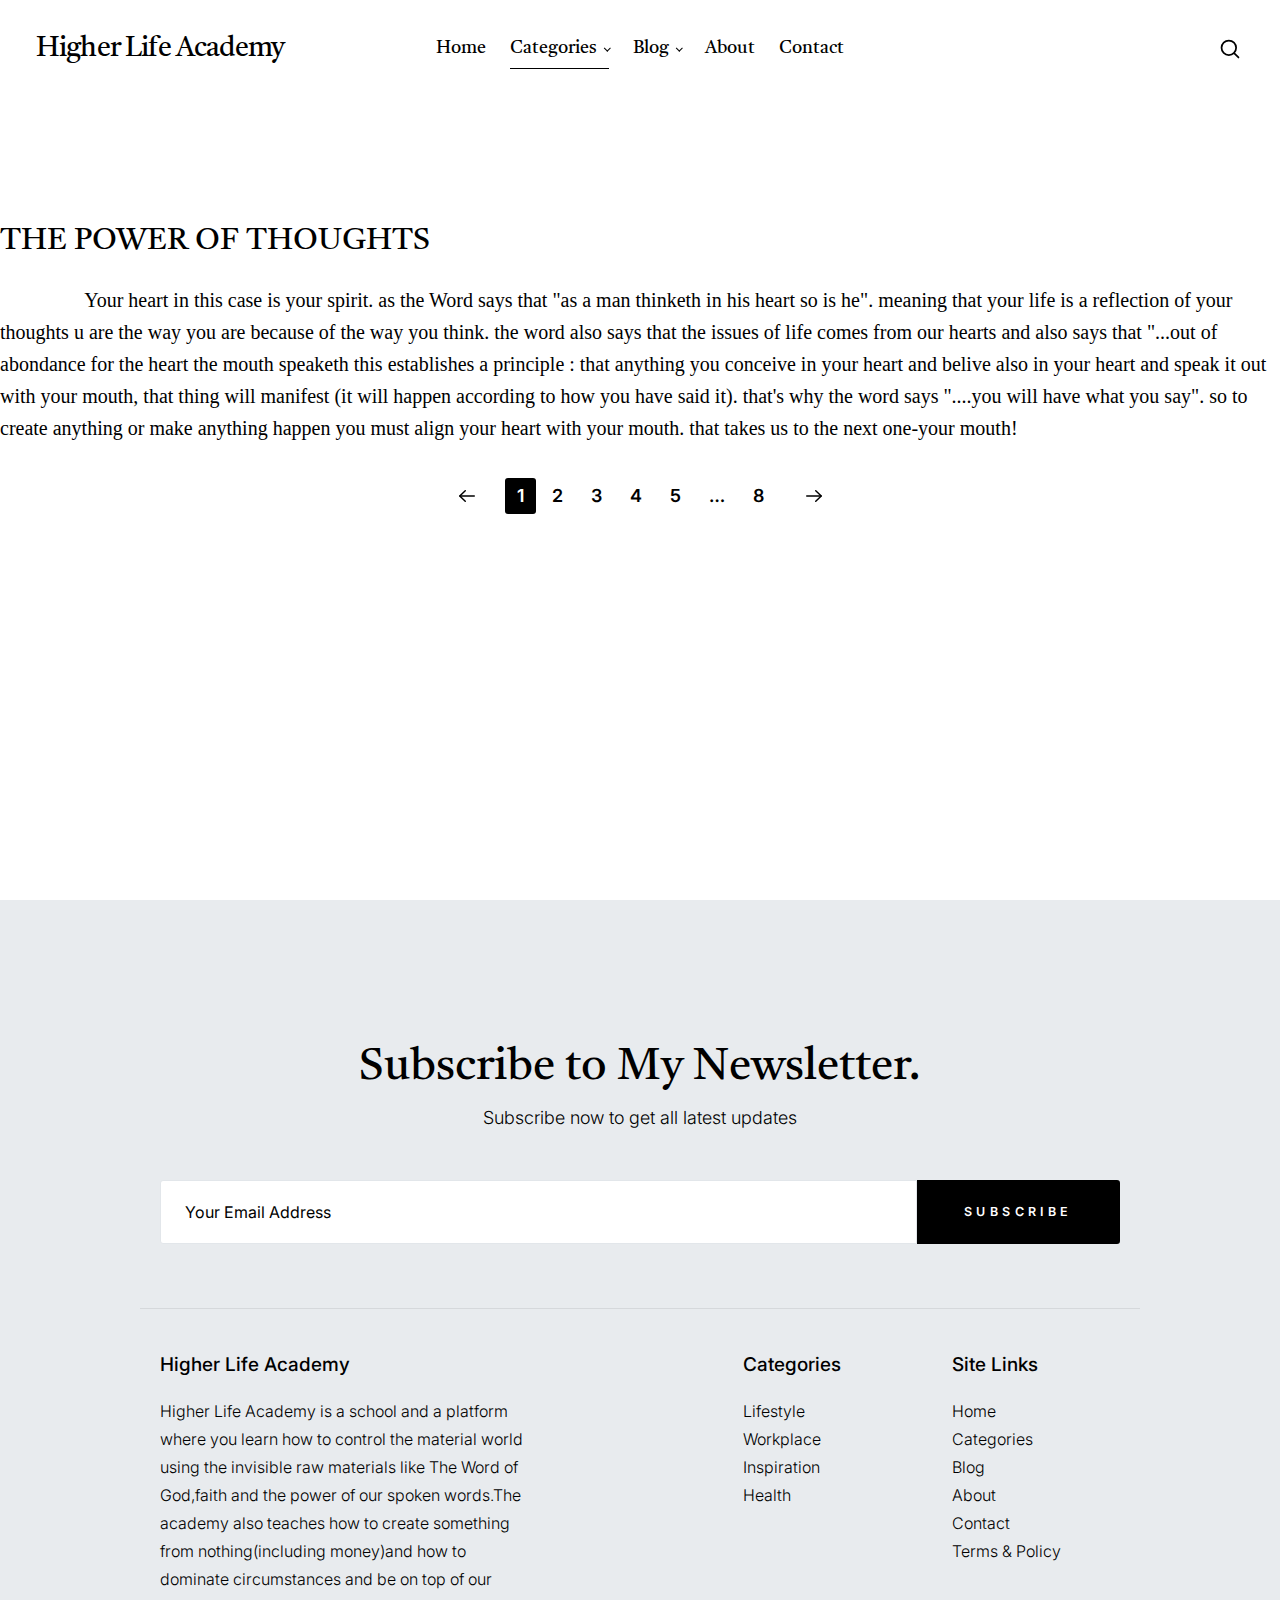
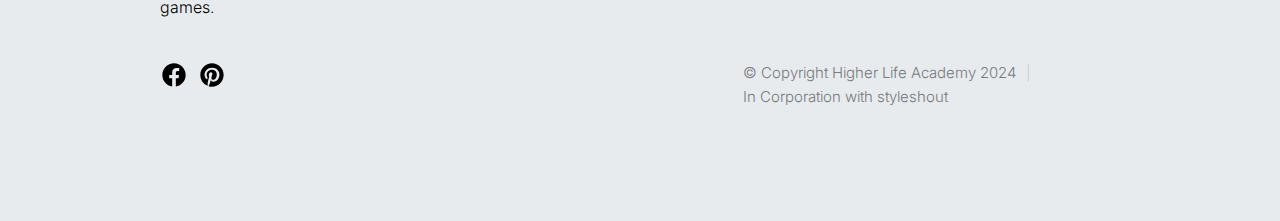
<file: your hearts.html>
<!DOCTYPE html>
<html lang="en" class="no-js" >
<head>

    <!--- basic page needs
    ================================================== -->
    <meta charset="utf-8">
    <meta name="viewport" content="width=device-width, initial-scale=1">
    <title>Your Heart-Higher Life Academy</title>

    <script>
        document.documentElement.classList.remove('no-js');
        document.documentElement.classList.add('js');
    </script>

    <!-- CSS
    ================================================== -->
    <link rel="stylesheet" href="css/vendor.css">
    <link rel="stylesheet" href="css/styles.css">

    <!-- favicons
    ================================================== -->
    <link rel="apple-touch-icon" sizes="180x180" href="apple-touch-icon.png">
    <link rel="icon" type="image/png" sizes="32x32" href="favicon-32x32.png">
    <link rel="icon" type="image/png" sizes="16x16" href="favicon-16x16.png">
    <link rel="manifest" href="site.webmanifest">

</head>

<body id="top">


    <!-- preloader
    ================================================== -->
    <div id="preloader">
        <div id="loader" class="dots-fade">
            <div></div>
            <div></div>
            <div></div>
        </div>
    </div>


    <!-- page wrap
    ================================================== -->
    <div id="page" class="s-pagewrap">


        <!-- # site header 
        ================================================== -->
        <header id="masthead" class="s-header">

            <div class="s-header__branding">
                <p class="site-title">
                    <a href="index.html" rel="home">Higher Life Academy</a>
                </p>
            </div>

            <div class="row s-header__navigation">

                <nav class="s-header__nav-wrap">
    
                    <h3 class="s-header__nav-heading">Navigate to</h3>
    
                    <ul class="s-header__nav">
                        <li><a href="index.html" title="">Home</a></li>
                        <li class="current-menu-item has-children">
                            <a href="#0" title="" class="">Categories</a>
                            <ul class="sub-menu">
                               
                                
                                <li><a href="category.html">The Word</a></li>
                                <li><a href="Faith.html">Faith</a></li>
                                <li><a href="your hearts.html">Your Heart</a></li>
                                <li><a href="visualisation.html">Visualization</a></li>
                                <li><a href="the mouth.html">Your Mouth</a></li>
                                <li><a href="action.html">Action</a></li>
                               
                            </ul>
                        </li>
                        <li class="has-children">
                            <a href="#0" title="" class="">Blog</a>
                            <ul class="sub-menu">
                                <li><a href="single-video.html">Video Post</a></li>
                                <li><a href="single-audio.html">Audio Post</a></li>
                            </ul>
                        </li>
                       
                        <li><a href="about.html" title="">About</a></li>
                        <li><a href="contact.html" title="">Contact</a></li>
                    </ul> <!-- end s-header__nav -->

                </nav> <!-- end s-header__nav-wrap -->
    
            </div> <!-- end s-header__navigation -->

            <div class="s-header__search">

                <div class="s-header__search-inner">
                    <div class="row">
    
                        <form role="search" method="get" class="s-header__search-form" action="#">
                            <label>
                                <span class="u-screen-reader-text">Search for:</span>
                                <input type="search" class="s-header__search-field" placeholder="Search for..." value="" name="s" title="Search for:" autocomplete="off">
                            </label>
                            <input type="submit" class="s-header__search-submit" value="Search"> 
                        </form>
    
                        <a href="#0" title="Close Search" class="s-header__search-close">Close</a>
    
                    </div> <!-- end row -->
                </div> <!-- s-header__search-inner -->
    
            </div> <!-- end s-header__search -->

            <a class="s-header__menu-toggle" href="#0"><span>Menu</span></a>
            <a class="s-header__search-trigger" href="#">
                <svg width="24" height="24" fill="none" viewBox="0 0 24 24">
                    <path stroke="currentColor" stroke-linecap="round" stroke-linejoin="round" stroke-width="1.5" d="M19.25 19.25L15.5 15.5M4.75 11C4.75 7.54822 7.54822 4.75 11 4.75C14.4518 4.75 17.25 7.54822 17.25 11C17.25 14.4518 14.4518 17.25 11 17.25C7.54822 17.25 4.75 14.4518 4.75 11Z"></path>
                </svg>
            </a>

        </header> <!-- end s-header -->


        <!-- # site-content
        ================================================== -->
        <section id="content" class="s-content">


            <!-- pageheader -->
                        <h3>
		 THE POWER OF THOUGHTS				
                        </h3>
                   <!-- end s-pageheader-->

        
                        
                                <style>
                                
                                .your-heart-1
                                {
                                    font-size: 20px;
                                    font-family: 'Gill Sans MT';
                                } 
                                </style>
                                    <p class="your-heart-1">
                                        &nbsp;&nbsp;&nbsp;&nbsp;&nbsp;&nbsp;&nbsp;&nbsp;&nbsp;&nbsp;&nbsp;&nbsp;&nbsp;&nbsp;&nbsp;&nbsp;
                                        Your heart in this case is your spirit. as the Word says that "as a man thinketh in his heart so is he". meaning that your life is a reflection of your thoughts u are the way you are because of the way you think.
                                        the word also says that the issues of life comes from our hearts and also says that "...out of abondance for the heart the mouth speaketh
                                        this establishes a principle : that anything you conceive in your heart and belive also in your heart and speak it out with your mouth, that thing will manifest
                                        (it will happen according to how you have said it). that's why the word says "....you will have what you say". so to create anything or make anything happen you must align your heart with your mouth. that takes us to the next one-your mouth!
                                    </p>
            
                         
             
        
                        
        

                        

                     
        
                          
        
                          


                <!-- pagination -->
                <div class="row pagination">
                    <div class="column lg-12">
                        <nav class="pgn">
                            <ul>
                                <li>
                                    <a class="pgn__prev" href="#0">
                                        <svg width="24" height="24" fill="none" viewBox="0 0 24 24">
                                            <path stroke="currentColor" stroke-linecap="round" stroke-linejoin="round" stroke-width="1.5" d="M10.25 6.75L4.75 12L10.25 17.25"></path>
                                            <path stroke="currentColor" stroke-linecap="round" stroke-linejoin="round" stroke-width="1.5" d="M19.25 12H5"></path>
                                        </svg>
                                    </a>
                                </li>
																<li><span class="pgn__num current">1</span></li>
                                <li><a class="pgn__num" href="#0">2</a></li>
                                <li><a class="pgn__num" href="#0">3</a></li>
                                <li><a class="pgn__num" href="#0">4</a></li>
                                <li><a class="pgn__num" href="#0">5</a></li>
                                <li><span class="pgn__num dots">…</span></li>
                                <li><a class="pgn__num" href="#0">8</a></li>
                                <li>
                                    <a class="pgn__next" href="#0">
                                        <svg width="24" height="24" fill="none" viewBox="0 0 24 24">
                                            <path stroke="currentColor" stroke-linecap="round" stroke-linejoin="round" stroke-width="1.5" d="M13.75 6.75L19.25 12L13.75 17.25"></path>
                                            <path stroke="currentColor" stroke-linecap="round" stroke-linejoin="round" stroke-width="1.5" d="M19 12H4.75"></path>
                                        </svg>
                                    </a>
                                </li>
                            </ul>
                        </nav> <!-- end pgn -->
                    </div> <!-- end column -->
                </div> <!-- end pagination -->

            </div> <!-- end bricks -->

        </section> <!-- end s-content -->


        <!-- # site-footer
        ================================================== -->
        <footer id="colophon" class="s-footer">

            <div class="row s-footer__subscribe">
                <div class="column lg-12">

                    <h2>
                    Subscribe to My Newsletter.
                    </h2>
                    <p>
                    Subscribe now to get all latest updates
                    </p>

                    <form id="mc-form" class="mc-form">
                        <input type="email" name="EMAIL" id="mce-EMAIL" class="u-fullwidth text-center" placeholder="Your Email Address" title="The domain portion of the email address is invalid (the portion after the @)." pattern="^([^\x00-\x20\x22\x28\x29\x2c\x2e\x3a-\x3c\x3e\x40\x5b-\x5d\x7f-\xff]+|\x22([^\x0d\x22\x5c\x80-\xff]|\x5c[\x00-\x7f])*\x22)(\x2e([^\x00-\x20\x22\x28\x29\x2c\x2e\x3a-\x3c\x3e\x40\x5b-\x5d\x7f-\xff]+|\x22([^\x0d\x22\x5c\x80-\xff]|\x5c[\x00-\x7f])*\x22))*\x40([^\x00-\x20\x22\x28\x29\x2c\x2e\x3a-\x3c\x3e\x40\x5b-\x5d\x7f-\xff]+|\x5b([^\x0d\x5b-\x5d\x80-\xff]|\x5c[\x00-\x7f])*\x5d)(\x2e([^\x00-\x20\x22\x28\x29\x2c\x2e\x3a-\x3c\x3e\x40\x5b-\x5d\x7f-\xff]+|\x5b([^\x0d\x5b-\x5d\x80-\xff]|\x5c[\x00-\x7f])*\x5d))*(\.\w{2,})+$" required>
                        <input type="submit" name="subscribe" value="Subscribe" class="btn--small btn--primary u-fullwidth">
                        <!-- <div style="position: absolute; left: -5000px;" aria-hidden="true"><input type="text" name="b_cdb7b577e41181934ed6a6a44_9a91cfe7b3" tabindex="-1" value=""></div> -->
                        <div class="mc-status"></div>
                    </form>

                </div>
            </div> <!-- end s-footer__subscribe -->

            <div class="row s-footer__main">

                <div class="column lg-5 md-6 tab-12 s-footer__about">
                    <h4>Higher Life Academy</h4>

                    <p>
                        Higher Life Academy is a school and a platform where you learn how to control the material world using the invisible raw materials like The Word of God,faith and the power of our spoken words.The academy also teaches how to create something from nothing(including money)and how to dominate circumstances and be on top of our games.
                    </p>
                </div> <!-- end s-footer__about -->

                <div class="column lg-5 md-6 tab-12">
                    <div class="row">
                        <div class="column lg-6">
                            <h4>Categories</h4>
                            <ul class="link-list">
                                <li><a href="category.html">Lifestyle</a></li>
                                <li><a href="category.html">Workplace</a></li>
                                <li><a href="category.html">Inspiration</a></li>
                             
                                <li><a href="category.html">Health</a></li>
                            
                            </ul>
                        </div>
                        <div class="column lg-6">
                            <h4>Site Links</h4>
                            <ul class="link-list">
                                <li><a href="index.html">Home</a></li>
                                <li><a href="category.html">Categories</a></li>
                                <li><a href="category.html">Blog</a></li>
                                <li><a href="about.html">About</a></li>
                                <li><a href="about.html">Contact</a></li>
                                <li><a href="#0">Terms & Policy</a></li>
                            </ul>
                        </div>
                    </div>
                </div>

            </div> <!-- end s-footer__main -->

            <div class="row s-footer__bottom">

                <div class="column lg-7 md-6 tab-12">
                    <ul class="s-footer__social">
                        <li>
                            <a href="#0">
                                <svg xmlns="http://www.w3.org/2000/svg" width="24" height="24" viewBox="0 0 24 24" style="fill: rgba(0, 0, 0, 1);transform: ;msFilter:;"><path d="M12.001 2.002c-5.522 0-9.999 4.477-9.999 9.999 0 4.99 3.656 9.126 8.437 9.879v-6.988h-2.54v-2.891h2.54V9.798c0-2.508 1.493-3.891 3.776-3.891 1.094 0 2.24.195 2.24.195v2.459h-1.264c-1.24 0-1.628.772-1.628 1.563v1.875h2.771l-.443 2.891h-2.328v6.988C18.344 21.129 22 16.992 22 12.001c0-5.522-4.477-9.999-9.999-9.999z"></path></svg>
                                <span class="u-screen-reader-text">Facebook</span>
                            </a>
                        </li>
                      
                        <li>
                            <a href="#0">
                                <svg xmlns="http://www.w3.org/2000/svg" width="24" height="24" viewBox="0 0 24 24" style="fill: rgba(0, 0, 0, 1);transform: ;msFilter:;"><path d="M11.99 2C6.472 2 2 6.473 2 11.99c0 4.232 2.633 7.85 6.35 9.306-.088-.79-.166-2.006.034-2.868.182-.78 1.172-4.966 1.172-4.966s-.299-.599-.299-1.484c0-1.388.805-2.425 1.808-2.425.853 0 1.264.64 1.264 1.407 0 .858-.546 2.139-.827 3.327-.235.994.499 1.805 1.479 1.805 1.775 0 3.141-1.872 3.141-4.575 0-2.392-1.719-4.064-4.173-4.064-2.843 0-4.512 2.132-4.512 4.335 0 .858.331 1.779.744 2.28a.3.3 0 0 1 .069.286c-.076.315-.245.994-.277 1.133-.044.183-.145.222-.335.134-1.247-.581-2.027-2.405-2.027-3.871 0-3.151 2.289-6.045 6.601-6.045 3.466 0 6.159 2.469 6.159 5.77 0 3.444-2.171 6.213-5.184 6.213-1.013 0-1.964-.525-2.29-1.146l-.623 2.374c-.225.868-.834 1.956-1.241 2.62a10 10 0 0 0 2.958.445c5.517 0 9.99-4.473 9.99-9.99S17.507 2 11.99 2"></path></svg>
                                <span class="u-screen-reader-text">Pinterest</span>
                            </a>
                        </li>
                    </ul>
                </div>
                <div class="column lg-5 md-6 tab-12">
                    <div class="ss-copyright">
                        <span>© Copyright Higher Life Academy 2024</span> 
                        <span>In Corporation with styleshout</span>
                    </div>
                </div>

            </div> <!-- end s-footer__bottom -->
           
            <div class="ss-go-top">
                <a class="smoothscroll" title="Back to Top" href="#top">
                    <svg width="24" height="24" fill="none" viewBox="0 0 24 24">
                        <path stroke="currentColor" stroke-linecap="round" stroke-linejoin="round" stroke-width="1.5" d="M17.25 10.25L12 4.75L6.75 10.25"/>
                        <path stroke="currentColor" stroke-linecap="round" stroke-linejoin="round" stroke-width="1.5" d="M12 19.25V5.75"/>
                    </svg>
                </a>
            </div> <!-- end ss-go-top -->

        </footer><!-- end s-footer -->


    <!-- Java Script
    ================================================== -->
    <script src="js/plugins.js"></script>
    <script src="js/main.js"></script>

</body>
</html>
</file>
<file: css/vendor.css>
/* ===================================================================
 
 * -------------------------------------------------------------------
 
 * ------------------------------------------------------------------- */
code[class*="language-"],
pre[class*="language-"] {
    color           : #f8f8f2;
    background      : none;
    text-shadow     : 0 1px rgba(0, 0, 0, 0.3);
    font-family     : var(--font-mono);
    font-size       : calc(var(--text-size) * 0.9444);
    text-align      : left;
    white-space     : pre;
    word-spacing    : normal;
    word-break      : normal;
    word-wrap       : normal;
    line-height     : var(--vspace-1);
    -moz-tab-size   : 4;
    -o-tab-size     : 4;
    tab-size        : 4;
    -webkit-hyphens : none;
    -moz-hyphens    : none;
    -ms-hyphens     : none;
    hyphens         : none;
}

/* Code blocks */
pre[class*="language-"] {
    padding  : var(--vspace-0_5) 0 var(--vspace-1);
    margin   : var(--vspace-1) 0;
    overflow : auto;
}

:not(pre)>code[class*="language-"],
pre[class*="language-"] {
    background : #272822;
}

/* Inline code */
:not(pre)>code[class*="language-"] {
    padding     : .1em;
    white-space : normal;
}

.token.comment,
.token.prolog,
.token.doctype,
.token.cdata {
    color : slategray;
}

.token.punctuation {
    color : #f8f8f2;
}

.token.namespace {
    opacity : .7;
}

.token.property,
.token.tag,
.token.constant,
.token.symbol,
.token.deleted {
    color : #f92672;
}

.token.boolean,
.token.number {
    color : #ae81ff;
}

.token.selector,
.token.attr-name,
.token.string,
.token.char,
.token.builtin,
.token.inserted {
    color : #a6e22e;
}

.token.operator,
.token.entity,
.token.url,
.language-css .token.string,
.style .token.string,
.token.variable {
    color : #f8f8f2;
}

.token.atrule,
.token.attr-value,
.token.function,
.token.class-name {
    color : #e6db74;
}

.token.keyword {
    color : #66d9ef;
}

.token.regex,
.token.important {
    color : #fd971f;
}

.token.important,
.token.bold {
    font-weight : bold;
}

.token.italic {
    font-style : italic;
}

.token.entity {
    cursor : help;
}


/* ===================================================================

 * ------------------------------------------------------------------- */
@font-face {
    font-family : "swiper-icons";
    src         : url("data:application/font-woff;charset=utf-8;base64, [base64]//wADZ2x5ZgAAAywAAADMAAAD2MHtryVoZWFkAAABbAAAADAAAAA2E2+eoWhoZWEAAAGcAAAAHwAAACQC9gDzaG10eAAAAigAAAAZAAAArgJkABFsb2NhAAAC0AAAAFoAAABaFQAUGG1heHAAAAG8AAAAHwAAACAAcABAbmFtZQAAA/gAAAE5AAACXvFdBwlwb3N0AAAFNAAAAGIAAACE5s74hXjaY2BkYGAAYpf5Hu/j+W2+MnAzMYDAzaX6QjD6/4//Bxj5GA8AuRwMYGkAPywL13jaY2BkYGA88P8Agx4j+/8fQDYfA1AEBWgDAIB2BOoAeNpjYGRgYNBh4GdgYgABEMnIABJzYNADCQAACWgAsQB42mNgYfzCOIGBlYGB0YcxjYGBwR1Kf2WQZGhhYGBiYGVmgAFGBiQQkOaawtDAoMBQxXjg/wEGPcYDDA4wNUA2CCgwsAAAO4EL6gAAeNpj2M0gyAACqxgGNWBkZ2D4/wMA+xkDdgAAAHjaY2BgYGaAYBkGRgYQiAHyGMF8FgYHIM3DwMHABGQrMOgyWDLEM1T9/w8UBfEMgLzE////P/5//f/V/xv+r4eaAAeMbAxwIUYmIMHEgKYAYjUcsDAwsLKxc3BycfPw8jEQA/[base64]/uznmfPFBNODM2K7MTQ45YEAZqGP81AmGGcF3iPqOop0r1SPTaTbVkfUe4HXj97wYE+yNwWYxwWu4v1ugWHgo3S1XdZEVqWM7ET0cfnLGxWfkgR42o2PvWrDMBSFj/IHLaF0zKjRgdiVMwScNRAoWUoH78Y2icB/yIY09An6AH2Bdu/UB+yxopYshQiEvnvu0dURgDt8QeC8PDw7Fpji3fEA4z/PEJ6YOB5hKh4dj3EvXhxPqH/SKUY3rJ7srZ4FZnh1PMAtPhwP6fl2PMJMPDgeQ4rY8YT6Gzao0eAEA409DuggmTnFnOcSCiEiLMgxCiTI6Cq5DZUd3Qmp10vO0LaLTd2cjN4fOumlc7lUYbSQcZFkutRG7g6JKZKy0RmdLY680CDnEJ+UMkpFFe1RN7nxdVpXrC4aTtnaurOnYercZg2YVmLN/d/gczfEimrE/fs/bOuq29Zmn8tloORaXgZgGa78yO9/cnXm2BpaGvq25Dv9S4E9+5SIc9PqupJKhYFSSl47+Qcr1mYNAAAAeNptw0cKwkAAAMDZJA8Q7OUJvkLsPfZ6zFVERPy8qHh2YER+3i/BP83vIBLLySsoKimrqKqpa2hp6+jq6RsYGhmbmJqZSy0sraxtbO3sHRydnEMU4uR6yx7JJXveP7WrDycAAAAAAAH//wACeNpjYGRgYOABYhkgZgJCZgZNBkYGLQZtIJsFLMYAAAw3ALgAeNolizEKgDAQBCchRbC2sFER0YD6qVQiBCv/H9ezGI6Z5XBAw8CBK/m5iQQVauVbXLnOrMZv2oLdKFa8Pjuru2hJzGabmOSLzNMzvutpB3N42mNgZGBg4GKQYzBhYMxJLMlj4GBgAYow/P/PAJJhLM6sSoWKfWCAAwDAjgbRAAB42mNgYGBkAIIbCZo5IPrmUn0hGA0AO8EFTQAA") format("woff");
    font-weight : 400;
    font-style  : normal;
}

:root {
    --swiper-theme-color : #007aff;
}

.swiper-container {
    margin-left  : auto;
    margin-right : auto;
    position     : relative;
    overflow     : hidden;
    list-style   : none;
    padding      : 0;
    /* Fix of Webkit flickering */
    z-index      : 1;
}

.swiper-container-vertical>.swiper-wrapper {
    flex-direction : column;
}

.swiper-wrapper {
    position            : relative;
    width               : 100%;
    height              : 100%;
    z-index             : 1;
    display             : flex;
    transition-property : transform;
    box-sizing          : content-box;
}

.swiper-container-android .swiper-slide,
.swiper-wrapper {
    transform : translate3d(0px, 0, 0);
}

.swiper-container-multirow>.swiper-wrapper {
    flex-wrap : wrap;
}

.swiper-container-multirow-column>.swiper-wrapper {
    flex-wrap      : wrap;
    flex-direction : column;
}

.swiper-container-free-mode>.swiper-wrapper {
    transition-timing-function : ease-out;
    margin                     : 0 auto;
}

.swiper-slide {
    flex-shrink         : 0;
    width               : 100%;
    height              : 100%;
    position            : relative;
    transition-property : transform;
}

.swiper-slide-invisible-blank {
    visibility : hidden;
}

/* Auto Height */
.swiper-container-autoheight,
.swiper-container-autoheight .swiper-slide {
    height : auto;
}

.swiper-container-autoheight .swiper-wrapper {
    align-items         : flex-start;
    transition-property : transform, height;
}

/* 3D Effects */
.swiper-container-3d {
    perspective : 1200px;
}

.swiper-container-3d .swiper-wrapper,
.swiper-container-3d .swiper-slide,
.swiper-container-3d .swiper-slide-shadow-left,
.swiper-container-3d .swiper-slide-shadow-right,
.swiper-container-3d .swiper-slide-shadow-top,
.swiper-container-3d .swiper-slide-shadow-bottom,
.swiper-container-3d .swiper-cube-shadow {
    transform-style : preserve-3d;
}

.swiper-container-3d .swiper-slide-shadow-left,
.swiper-container-3d .swiper-slide-shadow-right,
.swiper-container-3d .swiper-slide-shadow-top,
.swiper-container-3d .swiper-slide-shadow-bottom {
    position       : absolute;
    left           : 0;
    top            : 0;
    width          : 100%;
    height         : 100%;
    pointer-events : none;
    z-index        : 10;
}

.swiper-container-3d .swiper-slide-shadow-left {
    background-image : linear-gradient(to left, rgba(0, 0, 0, 0.5), rgba(0, 0, 0, 0));
}

.swiper-container-3d .swiper-slide-shadow-right {
    background-image : linear-gradient(to right, rgba(0, 0, 0, 0.5), rgba(0, 0, 0, 0));
}

.swiper-container-3d .swiper-slide-shadow-top {
    background-image : linear-gradient(to top, rgba(0, 0, 0, 0.5), rgba(0, 0, 0, 0));
}

.swiper-container-3d .swiper-slide-shadow-bottom {
    background-image : linear-gradient(to bottom, rgba(0, 0, 0, 0.5), rgba(0, 0, 0, 0));
}

/* CSS Mode */
.swiper-container-css-mode>.swiper-wrapper {
    overflow           : auto;
    scrollbar-width    : none;
    /* For Firefox */
    -ms-overflow-style : none;
    /* For Internet Explorer and Edge */
}

.swiper-container-css-mode>.swiper-wrapper::-webkit-scrollbar {
    display : none;
}

.swiper-container-css-mode>.swiper-wrapper>.swiper-slide {
    scroll-snap-align : start start;
}

.swiper-container-horizontal.swiper-container-css-mode>.swiper-wrapper {
    scroll-snap-type : x mandatory;
}

.swiper-container-vertical.swiper-container-css-mode>.swiper-wrapper {
    scroll-snap-type : y mandatory;
}

:root {
    --swiper-navigation-size   : 44px;
    /*
    --swiper-navigation-color  : var(--swiper-theme-color);
    */
}

.swiper-button-prev,
.swiper-button-next {
    position        : absolute;
    top             : 50%;
    width           : calc(var(--swiper-navigation-size) / 44 * 27);
    height          : var(--swiper-navigation-size);
    margin-top      : calc(-1 * var(--swiper-navigation-size) / 2);
    z-index         : 10;
    cursor          : pointer;
    display         : flex;
    align-items     : center;
    justify-content : center;
    color           : var(--swiper-navigation-color, var(--swiper-theme-color));
}

.swiper-button-prev.swiper-button-disabled,
.swiper-button-next.swiper-button-disabled {
    opacity        : 0.35;
    cursor         : auto;
    pointer-events : none;
}

.swiper-button-prev:after,
.swiper-button-next:after {
    font-family    : swiper-icons;
    font-size      : var(--swiper-navigation-size);
    text-transform : none !important;
    letter-spacing : 0;
    text-transform : none;
    font-variant   : initial;
    line-height    : 1;
}

.swiper-button-prev,
.swiper-container-rtl .swiper-button-next {
    left  : 10px;
    right : auto;
}

.swiper-button-prev:after,
.swiper-container-rtl .swiper-button-next:after {
    content : "prev";
}

.swiper-button-next,
.swiper-container-rtl .swiper-button-prev {
    right : 10px;
    left  : auto;
}

.swiper-button-next:after,
.swiper-container-rtl .swiper-button-prev:after {
    content : "next";
}

.swiper-button-prev.swiper-button-white,
.swiper-button-next.swiper-button-white {
    --swiper-navigation-color : #ffffff;
}

.swiper-button-prev.swiper-button-black,
.swiper-button-next.swiper-button-black {
    --swiper-navigation-color : #000000;
}

.swiper-button-lock {
    display : none;
}

:root {
    /*
    --swiper-pagination-color: var(--swiper-theme-color);
    */
}

.swiper-pagination {
    position   : absolute;
    text-align : center;
    transition : 300ms opacity;
    transform  : translate3d(0, 0, 0);
    z-index    : 10;
}

.swiper-pagination.swiper-pagination-hidden {
    opacity : 0;
}

/* Common Styles */
.swiper-pagination-fraction,
.swiper-pagination-custom,
.swiper-container-horizontal>.swiper-pagination-bullets {
    bottom : 10px;
    left   : 0;
    width  : 100%;
}

/* Bullets */
.swiper-pagination-bullets-dynamic {
    overflow  : hidden;
    font-size : 0;
}

.swiper-pagination-bullets-dynamic .swiper-pagination-bullet {
    transform : scale(0.33);
    position  : relative;
}

.swiper-pagination-bullets-dynamic .swiper-pagination-bullet-active {
    transform : scale(1);
}

.swiper-pagination-bullets-dynamic .swiper-pagination-bullet-active-main {
    transform : scale(1);
}

.swiper-pagination-bullets-dynamic .swiper-pagination-bullet-active-prev {
    transform : scale(0.66);
}

.swiper-pagination-bullets-dynamic .swiper-pagination-bullet-active-prev-prev {
    transform : scale(0.33);
}

.swiper-pagination-bullets-dynamic .swiper-pagination-bullet-active-next {
    transform : scale(0.66);
}

.swiper-pagination-bullets-dynamic .swiper-pagination-bullet-active-next-next {
    transform : scale(0.33);
}

.swiper-pagination-bullet {
    width         : 8px;
    height        : 8px;
    display       : inline-block;
    border-radius : 100%;
    background    : #000;
    opacity       : 0.2;
}

button.swiper-pagination-bullet {
    border             : none;
    margin             : 0;
    padding            : 0;
    box-shadow         : none;
    -webkit-appearance : none;
    -moz-appearance    : none;
    appearance         : none;
}

.swiper-pagination-clickable .swiper-pagination-bullet {
    cursor : pointer;
}

.swiper-pagination-bullet-active {
    opacity    : 1;
    background : var(--swiper-pagination-color, var(--swiper-theme-color));
}

.swiper-container-vertical>.swiper-pagination-bullets {
    right     : 10px;
    top       : 50%;
    transform : translate3d(0px, -50%, 0);
}

.swiper-container-vertical>.swiper-pagination-bullets .swiper-pagination-bullet {
    margin  : 6px 0;
    display : block;
}

.swiper-container-vertical>.swiper-pagination-bullets.swiper-pagination-bullets-dynamic {
    top       : 50%;
    transform : translateY(-50%);
    width     : 8px;
}

.swiper-container-vertical>.swiper-pagination-bullets.swiper-pagination-bullets-dynamic .swiper-pagination-bullet {
    display    : inline-block;
    transition : 200ms transform, 200ms top;
}

.swiper-container-horizontal>.swiper-pagination-bullets .swiper-pagination-bullet {
    margin : 0 4px;
}

.swiper-container-horizontal>.swiper-pagination-bullets.swiper-pagination-bullets-dynamic {
    left        : 50%;
    transform   : translateX(-50%);
    white-space : nowrap;
}

.swiper-container-horizontal>.swiper-pagination-bullets.swiper-pagination-bullets-dynamic .swiper-pagination-bullet {
    transition : 200ms transform, 200ms left;
}

.swiper-container-horizontal.swiper-container-rtl>.swiper-pagination-bullets-dynamic .swiper-pagination-bullet {
    transition : 200ms transform, 200ms right;
}

/* Progress */
.swiper-pagination-progressbar {
    background : rgba(0, 0, 0, 0.25);
    position   : absolute;
}

.swiper-pagination-progressbar .swiper-pagination-progressbar-fill {
    background       : var(--swiper-pagination-color, var(--swiper-theme-color));
    position         : absolute;
    left             : 0;
    top              : 0;
    width            : 100%;
    height           : 100%;
    transform        : scale(0);
    transform-origin : left top;
}

.swiper-container-rtl .swiper-pagination-progressbar .swiper-pagination-progressbar-fill {
    transform-origin : right top;
}

.swiper-container-horizontal>.swiper-pagination-progressbar,
.swiper-container-vertical>.swiper-pagination-progressbar.swiper-pagination-progressbar-opposite {
    width  : 100%;
    height : 4px;
    left   : 0;
    top    : 0;
}

.swiper-container-vertical>.swiper-pagination-progressbar,
.swiper-container-horizontal>.swiper-pagination-progressbar.swiper-pagination-progressbar-opposite {
    width  : 4px;
    height : 100%;
    left   : 0;
    top    : 0;
}

.swiper-pagination-white {
    --swiper-pagination-color : #ffffff;
}

.swiper-pagination-black {
    --swiper-pagination-color : #000000;
}

.swiper-pagination-lock {
    display : none;
}

/* Scrollbar */
.swiper-scrollbar {
    border-radius    : 10px;
    position         : relative;
    -ms-touch-action : none;
    background       : rgba(0, 0, 0, 0.1);
}

.swiper-container-horizontal>.swiper-scrollbar {
    position : absolute;
    left     : 1%;
    bottom   : 3px;
    z-index  : 50;
    height   : 5px;
    width    : 98%;
}

.swiper-container-vertical>.swiper-scrollbar {
    position : absolute;
    right    : 3px;
    top      : 1%;
    z-index  : 50;
    width    : 5px;
    height   : 98%;
}

.swiper-scrollbar-drag {
    height        : 100%;
    width         : 100%;
    position      : relative;
    background    : rgba(0, 0, 0, 0.5);
    border-radius : 10px;
    left          : 0;
    top           : 0;
}

.swiper-scrollbar-cursor-drag {
    cursor : move;
}

.swiper-scrollbar-lock {
    display : none;
}

.swiper-zoom-container {
    width           : 100%;
    height          : 100%;
    display         : flex;
    justify-content : center;
    align-items     : center;
    text-align      : center;
}

.swiper-zoom-container>img,
.swiper-zoom-container>svg,
.swiper-zoom-container>canvas {
    max-width  : 100%;
    max-height : 100%;
    object-fit : contain;
}

.swiper-slide-zoomed {
    cursor : move;
}

/* Preloader */
:root {
    /*
    --swiper-preloader-color: var(--swiper-theme-color);
    */
}

.swiper-lazy-preloader {
    width            : 42px;
    height           : 42px;
    position         : absolute;
    left             : 50%;
    top              : 50%;
    margin-left      : -21px;
    margin-top       : -21px;
    z-index          : 10;
    transform-origin : 50%;
    animation        : swiper-preloader-spin 1s infinite linear;
    box-sizing       : border-box;
    border           : 4px solid var(--swiper-preloader-color, var(--swiper-theme-color));
    border-radius    : 50%;
    border-top-color : transparent;
}

.swiper-lazy-preloader-white {
    --swiper-preloader-color : #fff;
}

.swiper-lazy-preloader-black {
    --swiper-preloader-color : #000;
}

@keyframes swiper-preloader-spin {
    100% {
        transform : rotate(360deg);
    }
}

/* a11y */
.swiper-container .swiper-notification {
    position       : absolute;
    left           : 0;
    top            : 0;
    pointer-events : none;
    opacity        : 0;
    z-index        : -1000;
}

.swiper-container-fade.swiper-container-free-mode .swiper-slide {
    transition-timing-function : ease-out;
}

.swiper-container-fade .swiper-slide {
    pointer-events      : none;
    transition-property : opacity;
}

.swiper-container-fade .swiper-slide .swiper-slide {
    pointer-events : none;
}

.swiper-container-fade .swiper-slide-active,
.swiper-container-fade .swiper-slide-active .swiper-slide-active {
    pointer-events : auto;
}

.swiper-container-cube {
    overflow : visible;
}

.swiper-container-cube .swiper-slide {
    pointer-events              : none;
    -webkit-backface-visibility : hidden;
    backface-visibility         : hidden;
    z-index                     : 1;
    visibility                  : hidden;
    transform-origin            : 0 0;
    width                       : 100%;
    height                      : 100%;
}

.swiper-container-cube .swiper-slide .swiper-slide {
    pointer-events : none;
}

.swiper-container-cube.swiper-container-rtl .swiper-slide {
    transform-origin : 100% 0;
}

.swiper-container-cube .swiper-slide-active,
.swiper-container-cube .swiper-slide-active .swiper-slide-active {
    pointer-events : auto;
}

.swiper-container-cube .swiper-slide-active,
.swiper-container-cube .swiper-slide-next,
.swiper-container-cube .swiper-slide-prev,
.swiper-container-cube .swiper-slide-next+.swiper-slide {
    pointer-events : auto;
    visibility     : visible;
}

.swiper-container-cube .swiper-slide-shadow-top,
.swiper-container-cube .swiper-slide-shadow-bottom,
.swiper-container-cube .swiper-slide-shadow-left,
.swiper-container-cube .swiper-slide-shadow-right {
    z-index                     : 0;
    -webkit-backface-visibility : hidden;
    backface-visibility         : hidden;
}

.swiper-container-cube .swiper-cube-shadow {
    position       : absolute;
    left           : 0;
    bottom         : 0px;
    width          : 100%;
    height         : 100%;
    background     : #000;
    opacity        : 0.6;
    -webkit-filter : blur(50px);
    filter         : blur(50px);
    z-index        : 0;
}

.swiper-container-flip {
    overflow : visible;
}

.swiper-container-flip .swiper-slide {
    pointer-events              : none;
    -webkit-backface-visibility : hidden;
    backface-visibility         : hidden;
    z-index                     : 1;
}

.swiper-container-flip .swiper-slide .swiper-slide {
    pointer-events : none;
}

.swiper-container-flip .swiper-slide-active,
.swiper-container-flip .swiper-slide-active .swiper-slide-active {
    pointer-events : auto;
}

.swiper-container-flip .swiper-slide-shadow-top,
.swiper-container-flip .swiper-slide-shadow-bottom,
.swiper-container-flip .swiper-slide-shadow-left,
.swiper-container-flip .swiper-slide-shadow-right {
    z-index                     : 0;
    -webkit-backface-visibility : hidden;
    backface-visibility         : hidden;
}
</file>
<file: css/styles.css>
/* =================================================================== 
 
 *
 *
 * 
 * # SETTINGS
 *      ## fonts
 *      ## colors
 *      ## spacing and typescale
 *      ## grid variables
 * # NORMALIZE
 * # BASE SETUP
 * # GRID
 *      ## large screen devices 
 *      ## medium screen devices 
 *      ## tablet devices 
 *      ## mobile devices 
 *      ## small screen devices 
 *      ## additional column stackpoints 
 * # UTILITY CLASSES
 * # TYPOGRAPHY 
 *      ## base type styles
 *      ## additional typography & helper classes
 *      ## lists
 *      ## spacing
 * # PRELOADER 
 *      ## page loaded
 * # FORM 
 *      ## style placeholder text
 *      ## change autocomplete styles in Chrome
 * # BUTTONS
 * # TABLE
 * # COMPONENTS
 *      ## pagination 
 *      ## alert box 
 *      ## skillbars 
 *      ## stats tabs
 * # PROJECT-WIDE SHARED STYLES
 *      ## fade in up effect
 *      ## media classes
 *      ## swiper overrides
 *      ## bricks masonry 
 *      ## masonry entries 
 * # PAGE WRAP
 * # SITE HEADER
 *      ## branding
 *      ## main navigation
 *      ## mobile menu toggle
 *      ## header-search
 *      ## close button for search 
 *      ## search triggers
 * # HERO
 *      ## hero slider
 *      ## hero scroll down
 *      ## slide transitions
 * # SITE CONTENT
 *      ## pageheader
 * # FOOTER
 *      ## subscription form
 *      ## footer social
 *      ## copyright
 *      ## go top
 * # BLOG STYLES 
 *      ## blog comments 
 *
 * ------------------------------------------------------------------ */


/* ===================================================================
 * # SETTINGS
 *
 *
 * ------------------------------------------------------------------- */

/* ------------------------------------------------------------------- 
 * ## fonts 
 * ------------------------------------------------------------------- */
@import url("https://fonts.googleapis.com/css2?family=Castoro:ital@0;1&family=Inter:wght@300;400;500;600;700&display=swap");

:root {
    --font-1    : "Inter", sans-serif;
    --font-2    : "Castoro", serif;

    /* monospace
    */
    --font-mono : Consolas, "Andale Mono", Courier, "Courier New", monospace;
}

/* ------------------------------------------------------------------- 
 * ## colors
 * ------------------------------------------------------------------- */
:root {

    /* color-1(#04776F)
     * color-2(#DD614A)
     */
    --color-1                      : hsla(176, 93%, 24%, 1);
    --color-2                      : hsla(9, 68%, 58%, 1);

    /* theme color variations
     */
    --color-1-lighter              : hsla(176, 93%, 44%, 1);
    --color-1-light                : hsla(176, 93%, 34%, 1);
    --color-1-dark                 : hsla(176, 93%, 14%, 1);
    --color-1-darker               : hsla(176, 93%, 8%, 1);
    --color-2-lighter              : hsla(9, 68%, 78%, 1);
    --color-2-light                : hsla(9, 68%, 68%, 1);
    --color-2-dark                 : hsla(9, 68%, 48%, 1);
    --color-2-darker               : hsla(9, 68%, 38%, 1);

    /* feedback colors
     * color-error(#ffd1d2), color-success(#c8e675), 
     * color-info(#d7ecfb), color-notice(#fff099)
     */
    --color-error                  : hsla(359, 100%, 91%, 1);
    --color-success                : hsla(76, 69%, 68%, 1);
    --color-info                   : hsla(205, 82%, 91%, 1);
    --color-notice                 : hsla(51, 100%, 80%, 1);
    --color-error-content          : hsla(359, 50%, 50%, 1);
    --color-success-content        : hsla(76, 29%, 28%, 1);
    --color-info-content           : hsla(205, 32%, 31%, 1);
    --color-notice-content         : hsla(51, 30%, 30%, 1);

    /* shades 
     * generated using 
     * Tint & Shade Generator 
     * (https://maketintsandshades.com/)
     */
    --color-black                  : #000000;
    --color-gray-19                : #141415;
    --color-gray-18                : #27292a;
    --color-gray-17                : #3b3d40;
    --color-gray-16                : #4f5255;
    --color-gray-15                : #63676a;
    --color-gray-14                : #767b7f;
    --color-gray-13                : #8a9094;
    --color-gray-12                : #9ea4aa;
    --color-gray-11                : #b1b9bf;
    --color-gray-10                : #c5cdd4;
    --color-gray-9                 : #cbd2d8;
    --color-gray-8                 : #d1d7dd;
    --color-gray-7                 : #d6dce1;
    --color-gray-6                 : #dce1e5;
    --color-gray-5                 : #e2e6ea;
    --color-gray-4                 : #e8ebee;
    --color-gray-3                 : #eef0f2;
    --color-gray-2                 : #f3f5f6;
    --color-gray-1                 : #f9fafb;
    --color-white                  : #ffffff;

    /* text
     */
    --color-text                   : var(--color-black);
    --color-text-dark              : var(--color-black);
    --color-text-light             : var(--color-black-15);
    --color-placeholder            : var(--color-black-13);

    /* buttons
     */
    --color-btn                    : var(--color-gray-5);
    --color-btn-text               : var(--color-black);
    --color-btn-hover              : var(--color-gray-7);
    --color-btn-hover-text         : var(--color-black);
    --color-btn-primary            : var(--color-black);
    --color-btn-primary-text       : var(--color-white);
    --color-btn-primary-hover      : var(--color-1);
    --color-btn-primary-hover-text : var(--color-white);
    --color-btn-stroke             : var(--color-black);
    --color-btn-stroke-text        : var(--color-black);
    --color-btn-stroke-hover       : var(--color-black);
    --color-btn-stroke-hover-text  : var(--color-white);

    /* preloader
     */
    --color-preloader-bg           : white;
    --color-loader                 : black;
    --color-loader-light           : rgba(0, 0, 0, 0.1);

    /* others
     */
    --color-body                   : white;
    --color-border                 : rgba(0, 0, 0, .08);
    --border-radius                : 3px;
}

/* ------------------------------------------------------------------- 
 * ## spacing and typescale
 * ------------------------------------------------------------------- */
:root {

    /* spacing
     * base font size: 18px 
     * vertical space unit : 32px
     */
    --base-size        : 62.5%;
    --multiplier       : 1;
    --base-font-size   : calc(1.8rem * var(--multiplier));
    --space            : calc(3.2rem * var(--multiplier));

    /* vertical spacing 
     */
    --vspace-0_125     : calc(0.125 * var(--space));
    --vspace-0_25      : calc(0.25 * var(--space));
    --vspace-0_375     : calc(0.375 * var(--space));
    --vspace-0_5       : calc(0.5 * var(--space));
    --vspace-0_625     : calc(0.625 * var(--space));
    --vspace-0_75      : calc(0.75 * var(--space));
    --vspace-0_875     : calc(0.875 * var(--space));
    --vspace-1         : calc(var(--space));
    --vspace-1_25      : calc(1.25 * var(--space));
    --vspace-1_5       : calc(1.5 * var(--space));
    --vspace-1_75      : calc(1.75 * var(--space));
    --vspace-2         : calc(2 * var(--space));
    --vspace-2_5       : calc(2.5 * var(--space));
    --vspace-3         : calc(3 * var(--space));
    --vspace-3_5       : calc(3.5 * var(--space));
    --vspace-4         : calc(4 * var(--space));
    --vspace-4_5       : calc(4.5 * var(--space));
    --vspace-5         : calc(5 * var(--space));

    /* type scale
     * ratio 1         :2 | base: 18px
     * -------------------------------------------------------
     *
     * --text-display-3 = (77.40px)
     * --text-display-2 = (64.50px)
     * --text-display-1 = (53.75px)
     * --text-xxxl      = (44.79px)
     * --text-xxl       = (37.32px)
     * --text-xl        = (31.10px)
     * --text-lg        = (25.92px)
     * --text-md        = (21.60px)
     * --text-size      = (18.00px) BASE
     * --text-sm        = (15.00px)
     * --text-xs        = (12.50px)
     *
     * ---------------------------------------------------------
     */
    --text-scale-ratio : 1.2;
    --text-size        : var(--base-font-size);
    --text-xs          : calc((var(--text-size) / var(--text-scale-ratio)) / var(--text-scale-ratio));
    --text-sm          : calc(var(--text-xs) * var(--text-scale-ratio));
    --text-md          : calc(var(--text-sm) * var(--text-scale-ratio) * var(--text-scale-ratio));
    --text-lg          : calc(var(--text-md) * var(--text-scale-ratio));
    --text-xl          : calc(var(--text-lg) * var(--text-scale-ratio));
    --text-xxl         : calc(var(--text-xl) * var(--text-scale-ratio));
    --text-xxxl        : calc(var(--text-xxl) * var(--text-scale-ratio));
    --text-display-1   : calc(var(--text-xxxl) * var(--text-scale-ratio));
    --text-display-2   : calc(var(--text-display-1) * var(--text-scale-ratio));
    --text-display-3   : calc(var(--text-display-2) * var(--text-scale-ratio));

    /* default button height
     */
    --vspace-btn       : var(--vspace-2);
}

/* on mobile devices below 600px, change the value of '--multiplier' 
 * to adjust the values of base font size and vertical space unit.
 */
@media screen and (max-width: 600px) {
    :root {
        --multiplier : .9375;
    }
}

/* ------------------------------------------------------------------- 
 * ## grid variables
 * ------------------------------------------------------------------- */
:root {

    /* widths for rows and containers
     */
    --width-full     : 100%;
    --width-max      : 1200px;
    --width-wide     : 1400px;
    --width-wider    : 1600px;
    --width-widest   : 1800px;
    --width-narrow   : 1000px;
    --width-narrower : 800px;
    --width-grid-max : var(--width-max);

    /* gutter
     */
    --gutter         : 2rem;
}

/* on medium screen devices
 */
@media screen and (max-width: 1200px) {
    :root {
        --gutter : 1.8rem;
    }
}

/* on mobile devices
 */
@media screen and (max-width: 600px) {
    :root {
        --gutter : 1rem;
    }
}


/* ====================================================================
 * # NORMALIZE
 *
 *
 * --------------------------------------------------------------------
 * normalize.css v8.0.1 | MIT License |
 * github.com/necolas/normalize.css
 * -------------------------------------------------------------------- */
html {
    line-height              : 1.15;
    -webkit-text-size-adjust : 100%;
}

body {
    margin : 0;
}

main {
    display : block;
}

h1 {
    font-size : 2em;
    margin    : 0.67em 0;
}

hr {
    box-sizing : content-box;
    height     : 0;
    overflow   : visible;
}

pre {
    font-family : monospace, monospace;
    font-size   : 1em;
}

a {
    background-color : transparent;
}

abbr[title] {
    border-bottom   : none;
    text-decoration : underline;
    text-decoration : underline dotted;
}

b,
strong {
    font-weight : bolder;
}

code,
kbd,
samp {
    font-family : monospace, monospace;
    font-size   : 1em;
}

small {
    font-size : 80%;
}

sub,
sup {
    font-size      : 75%;
    line-height    : 0;
    position       : relative;
    vertical-align : baseline;
}

sub {
    bottom : -0.25em;
}

sup {
    top : -0.5em;
}

img {
    border-style : none;
}

button,
input,
optgroup,
select,
textarea {
    font-family : inherit;
    font-size   : 100%;
    line-height : 1.15;
    margin      : 0;
}

button,
input {
    overflow : visible;
}

button,
select {
    text-transform : none;
}

button,
[type="button"],
[type="reset"],
[type="submit"] {
    -webkit-appearance : button;
}

button::-moz-focus-inner,
[type="button"]::-moz-focus-inner,
[type="reset"]::-moz-focus-inner,
[type="submit"]::-moz-focus-inner {
    border-style : none;
    padding      : 0;
}

button:-moz-focusring,
[type="button"]:-moz-focusring,
[type="reset"]:-moz-focusring,
[type="submit"]:-moz-focusring {
    outline : 1px dotted ButtonText;
}

fieldset {
    padding : 0.35em 0.75em 0.625em;
}

legend {
    box-sizing  : border-box;
    color       : inherit;
    display     : table;
    max-width   : 100%;
    padding     : 0;
    white-space : normal;
}

progress {
    vertical-align : baseline;
}

textarea {
    overflow : auto;
}

[type="checkbox"],
[type="radio"] {
    box-sizing : border-box;
    padding    : 0;
}

[type="number"]::-webkit-inner-spin-button,
[type="number"]::-webkit-outer-spin-button {
    height : auto;
}

[type="search"] {
    -webkit-appearance : textfield;
    outline-offset     : -2px;
}

[type="search"]::-webkit-search-decoration {
    -webkit-appearance : none;
}

::-webkit-file-upload-button {
    -webkit-appearance : button;
    font               : inherit;
}

details {
    display : block;
}

summary {
    display : list-item;
}

template {
    display : none;
}

[hidden] {
    display : none;
}


/* ===================================================================
 * # BASE SETUP
 *
 *
 * ------------------------------------------------------------------- */
html {
    font-size  : var(--base-size);
    box-sizing : border-box;
}

*,
*::before,
*::after {
    box-sizing : inherit;
}

html,
body {
    height : 100%;
}

body {
    background-color            : var(--color-body);
    -webkit-overflow-scrolling  : touch;
    -webkit-text-size-adjust    : 100%;
    -webkit-tap-highlight-color : rgba(0, 0, 0, 0);
    -webkit-font-smoothing      : antialiased;
    -moz-osx-font-smoothing     : grayscale;
}

p {
    font-size      : inherit;
    text-rendering : optimizeLegibility;
}

a {
    text-decoration : none;
}

svg,
img,
video {
    max-width : 100%;
    height    : auto;
}

pre {
    overflow : auto;
}

div,
dl,
dt,
dd,
ul,
ol,
li,
h1,
h2,
h3,
h4,
h5,
h6,
pre,
form,
p,
blockquote,
th,
td {
    margin  : 0;
    padding : 0;
}

input[type="email"],
input[type="number"],
input[type="search"],
input[type="text"],
input[type="tel"],
input[type="url"],
input[type="password"],
textarea {
    -webkit-appearance : none;
    -moz-appearance    : none;
    appearance         : none;
}


/* ===================================================================
 * # GRID 
 *
 *
 *   -----------------------------------------------------------------
 * - Grid breakpoints are based on MAXIMUM WIDTH media queries, 
 *   meaning they apply to that one breakpoint and ALL THOSE BELOW IT.
 * - Grid columns without a specified width will automatically layout 
 *   as equal width columns.
 *
 * - BLOCK GRID columns(columns inside BLOCK GRID containers) are 
 *   equally-sized columns define at parent/row level. 
 *   A BLOCK GRID container's class attribute value begins with "block-".
 *
 * ------------------------------------------------------------------- */

/* row 
 */
.row {
    width     : 92%;
    max-width : var(--width-grid-max);
    margin    : 0 auto;
    display   : flex;
    flex-flow : row wrap;
}

.row .row {
    width        : auto;
    max-width    : none;
    margin-left  : calc(var(--gutter) * -1);
    margin-right : calc(var(--gutter) * -1);
}

/* column
 */
.column {
    display : block;
    flex    : 1 1 0%;
    padding : 0 var(--gutter);
}

.collapse>.column,
.column.collapse {
    padding : 0;
}

/* row utility classes
 */
.row.row-wrap {
    flex-wrap : wrap;
}

.row.row-nowrap {
    flex-wrap : nowrap;
}

.row.row-y-top {
    align-items : flex-start;
}

.row.row-y-bottom {
    align-items : flex-end;
}

.row.row-y-center {
    align-items : center;
}

.row.row-stretch {
    align-items : stretch;
}

.row.row-baseline {
    align-items : baseline;
}

.row.row-x-left {
    justify-content : flex-start;
}

.row.row-x-right {
    justify-content : flex-end;
}

.row.row-x-center {
    justify-content : center;
}

/* --------------------------------------------------------------------
 * ## large screen devices 
 * -------------------------------------------------------------------- */
.lg-1 {
    flex  : none;
    width : 8.33333%;
}

.lg-2 {
    flex  : none;
    width : 16.66667%;
}

.lg-3 {
    flex  : none;
    width : 25%;
}

.lg-4 {
    flex  : none;
    width : 33.33333%;
}

.lg-5 {
    flex  : none;
    width : 41.66667%;
}

.lg-6 {
    flex  : none;
    width : 50%;
}

.lg-7 {
    flex  : none;
    width : 58.33333%;
}

.lg-8 {
    flex  : none;
    width : 66.66667%;
}

.lg-9 {
    flex  : none;
    width : 75%;
}

.lg-10 {
    flex  : none;
    width : 83.33333%;
}

.lg-11 {
    flex  : none;
    width : 91.66667%;
}

.lg-12 {
    flex  : none;
    width : 100%;
}

.block-lg-one-eight>.column {
    flex  : none;
    width : 12.5%;
}

.block-lg-one-sixth>.column {
    flex  : none;
    width : 16.66667%;
}

.block-lg-one-fifth>.column {
    flex  : none;
    width : 20%;
}

.block-lg-one-fourth>.column {
    flex  : none;
    width : 25%;
}

.block-lg-one-third>.column {
    flex  : none;
    width : 33.33333%;
}

.block-lg-one-half>.column {
    flex  : none;
    width : 50%;
}

.block-lg-whole>.column {
    flex  : none;
    width : 100%;
}

/* --------------------------------------------------------------------
 * ## medium screen devices 
 * -------------------------------------------------------------------- */
@media screen and (max-width: 1200px) {
    .md-1 {
        flex  : none;
        width : 8.33333%;
    }

    .md-2 {
        flex  : none;
        width : 16.66667%;
    }

    .md-3 {
        flex  : none;
        width : 25%;
    }

    .md-4 {
        flex  : none;
        width : 33.33333%;
    }

    .md-5 {
        flex  : none;
        width : 41.66667%;
    }

    .md-6 {
        flex  : none;
        width : 50%;
    }

    .md-7 {
        flex  : none;
        width : 58.33333%;
    }

    .md-8 {
        flex  : none;
        width : 66.66667%;
    }

    .md-9 {
        flex  : none;
        width : 75%;
    }

    .md-10 {
        flex  : none;
        width : 83.33333%;
    }

    .md-11 {
        flex  : none;
        width : 91.66667%;
    }

    .md-12 {
        flex  : none;
        width : 100%;
    }

    .block-md-one-eight>.column {
        flex  : none;
        width : 12.5%;
    }

    .block-md-one-sixth>.column {
        flex  : none;
        width : 16.66667%;
    }

    .block-md-one-fifth>.column {
        flex  : none;
        width : 20%;
    }

    .block-md-one-fourth>.column {
        flex  : none;
        width : 25%;
    }

    .block-md-one-third>.column {
        flex  : none;
        width : 33.33333%;
    }

    .block-md-one-half>.column {
        flex  : none;
        width : 50%;
    }

    .block-md-whole>.column {
        flex  : none;
        width : 100%;
    }

    .hide-on-md {
        display : none;
    }
}

/* --------------------------------------------------------------------
 * ## tablet devices 
 * -------------------------------------------------------------------- */
@media screen and (max-width: 800px) {
    .tab-1 {
        flex  : none;
        width : 8.33333%;
    }

    .tab-2 {
        flex  : none;
        width : 16.66667%;
    }

    .tab-3 {
        flex  : none;
        width : 25%;
    }

    .tab-4 {
        flex  : none;
        width : 33.33333%;
    }

    .tab-5 {
        flex  : none;
        width : 41.66667%;
    }

    .tab-6 {
        flex  : none;
        width : 50%;
    }

    .tab-7 {
        flex  : none;
        width : 58.33333%;
    }

    .tab-8 {
        flex  : none;
        width : 66.66667%;
    }

    .tab-9 {
        flex  : none;
        width : 75%;
    }

    .tab-10 {
        flex  : none;
        width : 83.33333%;
    }

    .tab-11 {
        flex  : none;
        width : 91.66667%;
    }

    .tab-12 {
        flex  : none;
        width : 100%;
    }

    .block-tab-one-eight>.column {
        flex  : none;
        width : 12.5%;
    }

    .block-tab-one-sixth>.column {
        flex  : none;
        width : 16.66667%;
    }

    .block-tab-one-fifth>.column {
        flex  : none;
        width : 20%;
    }

    .block-tab-one-fourth>.column {
        flex  : none;
        width : 25%;
    }

    .block-tab-one-third>.column {
        flex  : none;
        width : 33.33333%;
    }

    .block-tab-one-half>.column {
        flex  : none;
        width : 50%;
    }

    .block-tab-whole>.column {
        flex  : none;
        width : 100%;
    }

    .hide-on-tab {
        display : none;
    }
}

/* --------------------------------------------------------------------
 * ## mobile devices 
 * -------------------------------------------------------------------- */
@media screen and (max-width: 600px) {
    .row {
        width         : 100%;
        padding-left  : 6vw;
        padding-right : 6vw;
    }

    .row .row {
        padding-left  : 0;
        padding-right : 0;
    }

    .mob-1 {
        flex  : none;
        width : 8.33333%;
    }

    .mob-2 {
        flex  : none;
        width : 16.66667%;
    }

    .mob-3 {
        flex  : none;
        width : 25%;
    }

    .mob-4 {
        flex  : none;
        width : 33.33333%;
    }

    .mob-5 {
        flex  : none;
        width : 41.66667%;
    }

    .mob-6 {
        flex  : none;
        width : 50%;
    }

    .mob-7 {
        flex  : none;
        width : 58.33333%;
    }

    .mob-8 {
        flex  : none;
        width : 66.66667%;
    }

    .mob-9 {
        flex  : none;
        width : 75%;
    }

    .mob-10 {
        flex  : none;
        width : 83.33333%;
    }

    .mob-11 {
        flex  : none;
        width : 91.66667%;
    }

    .mob-12 {
        flex  : none;
        width : 100%;
    }

    .block-mob-one-eight>.column {
        flex  : none;
        width : 12.5%;
    }

    .block-mob-one-sixth>.column {
        flex  : none;
        width : 16.66667%;
    }

    .block-mob-one-fifth>.column {
        flex  : none;
        width : 20%;
    }

    .block-mob-one-fourth>.column {
        flex  : none;
        width : 25%;
    }

    .block-mob-one-third>.column {
        flex  : none;
        width : 33.33333%;
    }

    .block-mob-one-half>.column {
        flex  : none;
        width : 50%;
    }

    .block-mob-whole>.column {
        flex  : none;
        width : 100%;
    }

    .hide-on-mob {
        display : none;
    }
}

/* --------------------------------------------------------------------
 * ## small screen devices 
 * --------------------------------------------------------------------*/

/* stack columns on small screen devices
 */
@media screen and (max-width: 400px) {
    .row .row {
        margin-left  : 0;
        margin-right : 0;
    }

    .block-stack>.column,
    .column {
        flex         : none;
        width        : 100%;
        margin-left  : 0;
        margin-right : 0;
        padding      : 0;
    }

    .hide-on-sm {
        display : none;
    }
}

/* --------------------------------------------------------------------
 * ## additional column stackpoints 
 * -------------------------------------------------------------------- */
@media screen and (max-width: 1000px) {

    .stack-on-1000,
    .block-stack-on-1000>.column {
        flex         : none;
        width        : 100%;
        margin-left  : 0;
        margin-right : 0;
    }
}

@media screen and (max-width: 700px) {

    .stack-on-700,
    .block-stack-on-700>.column {
        flex         : none;
        width        : 100%;
        margin-left  : 0;
        margin-right : 0;
    }
}

@media screen and (max-width: 550px) {

    .stack-on-550,
    .block-stack-on-550>.column {
        flex         : none;
        width        : 100%;
        margin-left  : 0;
        margin-right : 0;
    }
}


/* ===================================================================
 * # UTILITY CLASSES
 *
 *
 * ------------------------------------------------------------------- */

/* flex item alignment classes
 */
.u-flexitem-center {
    margin     : auto;
    align-self : center;
}

.u-flexitem-left {
    margin-right : auto;
    align-self   : center;
}

.u-flexitem-right {
    margin-left : auto;
    align-self  : center;
}

.u-flexitem-x-center {
    margin-right : auto;
    margin-left  : auto;
}

.u-flexitem-x-left {
    margin-right : auto;
}

.u-flexitem-x-right {
    margin-left : auto;
}

.u-flexitem-y-center {
    align-self : center;
}

.u-flexitem-y-top {
    align-self : flex-start;
}

.u-flexitem-y-bottom {
    align-self : flex-end;
}

/* misc helper classes
 */
.u-screen-reader-text {
    clip      : rect(1px, 1px, 1px, 1px);
    clip-path : inset(50%);
    height    : 1px;
    width     : 1px;
    margin    : -1px;
    overflow  : hidden;
    padding   : 0;
    border    : 0;
    position  : absolute;
    word-wrap : normal !important;
}

.u-clearfix:after {
    content : "";
    display : table;
    clear   : both;
}

.u-hidden {
    display : none;
}

.u-invisible {
    visibility : hidden;
}

.u-antialiased {
    -webkit-font-smoothing  : antialiased;
    -moz-osx-font-smoothing : grayscale;
}

.u-overflow-hidden {
    overflow : hidden;
}

.u-remove-top {
    margin-top : 0;
}

.u-remove-bottom {
    margin-bottom : 0;
}

.u-add-half-bottom {
    margin-bottom : var(--vspace-0_5);
}

.u-add-bottom {
    margin-bottom : var(--vspace-1);
}

.u-no-border {
    border : none;
}

.u-fullwidth {
    width : 100%;
}

.u-pull-left {
    float : left;
}

.u-pull-right {
    float : right;
}


/* ===================================================================
 * # TYPOGRAPHY 
 *
 *
 * ------------------------------------------------------------------- 
 * type scale - ratio 1:2 | base: 18px
 * -------------------------------------------------------------------
 *
 * --text-display-3 = (77.40px)
 * --text-display-2 = (64.50px)
 * --text-display-1 = (53.75px)
 * --text-xxxl      = (44.79px)
 * --text-xxl       = (37.32px)
 * --text-xl        = (31.10px)
 * --text-lg        = (25.92px)
 * --text-md        = (21.60px)
 * --text-size      = (18.00px) BASE
 * --text-sm        = (15.00px)
 * --text-xs        = (12.50px)
 *
 * -------------------------------------------------------------------- */

/* --------------------------------------------------------------------
 * ## base type styles
 * -------------------------------------------------------------------- */
body {
    font-family : var(--font-1);
    font-size   : var(--base-font-size);
    font-weight : 400;
    line-height : var(--vspace-1);
    color       : var(--color-text);
}

/* links
 */
a {
    color      : var(--color-1);
    transition : all 0.3s ease-in-out;
}

a:focus,
a:hover,
a:active {
    color : var(--color-2);
}

a:hover,
a:active {
    outline : 0;
}

/* headings
 */
h1,
h2,
h3,
h4,
h5,
h6,
.h1,
.h2,
.h3,
.h4,
.h5,
.h6 {
    font-family            : var(--font-2);
    font-weight            : 400;
    color                  : var(--color-text-dark);
    font-variant-ligatures : common-ligatures;
    text-rendering         : optimizeLegibility;
}

h1,
.h1 {
    margin-top    : var(--vspace-2_5);
    margin-bottom : var(--vspace-0_75);
}

h2,
.h2,
h3,
.h3,
h4,
.h4 {
    margin-top    : var(--vspace-2);
    margin-bottom : var(--vspace-0_75);
}

h5,
.h5,
h6,
.h6 {
    margin-top    : var(--vspace-1_75);
    margin-bottom : var(--vspace-0_5);
}

h1,
.h1 {
    font-size      : var(--text-display-2);
    line-height    : calc(2.25 * var(--space));
    letter-spacing : -.01em;
}

@media screen and (max-width: 500px) {

    h1,
    .h1 {
        font-size   : var(--text-display-1);
        line-height : calc(1.875 * var(--space));
    }
}

h2,
.h2 {
    font-size   : var(--text-xxl);
    line-height : calc(1.375 * var(--space));
}

h3,
.h3 {
    font-size   : var(--text-xl);
    line-height : calc(1.125 * var(--space));
}

h4,
.h4 {
    font-size   : var(--text-lg);
    line-height : var(--vspace-1);
}

h5,
.h5 {
    font-size   : var(--text-md);
    line-height : var(--vspace-0_875);
}

h6,
.h6 {
    font-family    : var(--font-1);
    font-weight    : 600;
    font-size      : var(--text-sm);
    line-height    : var(--vspace-0_75);
    text-transform : uppercase;
    letter-spacing : .3rem;
}

/* emphasis, italic,
 * strong, bold and small text
 */
em,
i,
strong,
b {
    font-size   : inherit;
    line-height : inherit;
}

em,
i {
    font-style : italic;
}

strong,
b {
    font-weight : 600;
}

small {
    font-size   : 80%;
    font-weight : 400;
    line-height : var(--vspace-0_5);
}

/* blockquotes
 */
blockquote {
    margin      : 0 0 var(--vspace-1) 0;
    padding     : var(--vspace-1) var(--vspace-1_5);
    border-left : 2px solid var(--color-text-dark);
    position    : relative;
}

blockquote p {
    font-family : var(--font-1);
    font-weight : 400;
    font-size   : var(--text-lg);
    font-style  : normal;
    line-height : var(--vspace-1_25);
    color       : var(--color-text-dark);
    padding     : 0;
}

blockquote cite {
    display     : block;
    font-family : var(--font-1);
    font-weight : 400;
    font-size   : var(--text-sm);
    line-height : var(--vspace-0_75);
    font-style  : normal;
}

blockquote cite:before {
    content : "\2014 \0020";
}

blockquote cite,
blockquote cite a,
blockquote cite a:visited {
    color  : var(--color-text-light);
    border : none;
}

@media screen and (max-width: 500px) {
    blockquote {
        padding : var(--vspace-0_75) var(--vspace-0_75);
    }

    blockquote p {
        font-size   : var(--text-md);
        line-height : var(--vspace-1);
    }
}

/* figures
 */
figure img,
p img {
    margin         : 0;
    vertical-align : bottom;
}

figure {
    display      : block;
    margin-left  : 0;
    margin-right : 0;
}

figure img+figcaption {
    margin-top : var(--vspace-1);
}

figcaption {
    /* font-style: italic; */
    font-size     : var(--text-sm);
    text-align    : center;
    margin-bottom : 0;
}

/* preformatted, code
 */
var,
kbd,
samp,
code,
pre {
    font-family : var(--font-mono);
}

pre {
    padding    : var(--vspace-0_75) var(--vspace-1) var(--vspace-1);
    background : var(--color-gray-6);
    overflow-x : auto;
}

code {
    font-size     : var(--text-sm);
    line-height   : 1.6rem;
    margin        : 0 .2rem;
    padding       : calc(((var(--vspace-1) - 1.6rem) / 2) - .1rem) calc(.8rem - .1rem);
    white-space   : nowrap;
    background    : var(--color-gray-6);
    border        : 1px solid var(--color-gray-10);
    color         : var(--color-text-dark);
    border-radius : 3px;
}

pre>code {
    display     : block;
    white-space : pre;
    line-height : var(--vspace-1);
    padding     : 0;
    margin      : 0;
    border      : none;
}

/* deleted text, abbreviation,
 * & mark text
 */
del {
    text-decoration : line-through;
}

abbr {
    font-family    : var(--font-1);
    font-weight    : 600;
    font-variant   : small-caps;
    text-transform : lowercase;
    letter-spacing : .1em;
}

abbr[title],
dfn[title] {
    border-bottom   : 1px dotted;
    cursor          : help;
    text-decoration : none;
}

mark {
    background : var(--color-1-lighter);
    color      : var(--color-black);
}

/* horizontal rule
 */
hr {
    border       : solid var(--color-border);
    border-width : .1rem 0 0;
    clear        : both;
    margin       : var(--vspace-2) 0 calc(var(--vspace-2) - 1px);
    height       : 0;
}

hr.fancy {
    border     : none;
    margin     : var(--vspace-2) 0;
    height     : var(--vspace-1);
    text-align : center;
}

hr.fancy::before {
    content        : "*****";
    letter-spacing : .3em;
}

/* --------------------------------------------------------------------
 * ## additional typography & helper classes
 * -------------------------------------------------------------------- */
.lead,
.attention-getter {
    font-family : var(--font-1);
    font-weight : 300;
    font-size   : var(--text-md);
    line-height : var(--vspace-1_25);
    color       : var(--color-text-light);
}

@media screen and (max-width: 500px) {

    .lead,
    .attention-getter {
        font-size   : calc(var(--text-size) * 1.0556);
        line-height : calc(1.125 * var(--space));
    }
}

@media screen and (max-width: 400px) {

    .lead,
    .attention-getter {
        font-size   : var(--text-size);
        line-height : var(--vspace-1);
    }
}

.pull-quote {
    position   : relative;
    padding    : 0;
    margin-top : 0;
    text-align : center;
}

.pull-quote blockquote {
    border      : none;
    margin      : 0 auto;
    max-width   : 62rem;
    padding-top : var(--vspace-2_5);
    position    : relative;
}

.pull-quote blockquote p {
    font-weight : 400;
    color       : var(--color-text-dark);
}

.pull-quote blockquote:before {
    content           : "";
    display           : block;
    height            : var(--vspace-1);
    width             : var(--vspace-1);
    background-repeat : no-repeat;
    background        : center center;
    background-size   : contain;
    background-image  : url(../images/icons/icon-quote.svg);
    transform         : translate(-50%, 0, 0);
    position          : absolute;
    top               : var(--vspace-1);
    left              : 50%;
}

.drop-cap:first-letter {
    float          : left;
    font-family    : var(--font-1);
    font-weight    : 700;
    font-size      : calc(3 * var(--space));
    line-height    : 1;
    padding        : 0 0.125em 0 0;
    text-transform : uppercase;
    background     : transparent;
    color          : var(--color-text-dark);
}

.text-center {
    text-align : center;
}

.text-left {
    text-align : left;
}

.text-right {
    text-align : right;
}

/* --------------------------------------------------------------------
 * ## lists
 * -------------------------------------------------------------------- */
ol {
    list-style : decimal;
}

ul {
    list-style : disc;
}

li {
    display : list-item;
}

ol,
ul {
    margin-left : 1.6rem;
}

ul li {
    padding-left : .4rem;
}

ul ul,
ul ol,
ol ol,
ol ul {
    margin : 1.6rem 0 1.6rem 1.6rem;
}

ul.disc li {
    display    : list-item;
    list-style : none;
    padding    : 0 0 0 .8rem;
    position   : relative;
}

ul.disc li::before {
    content        : "";
    display        : inline-block;
    width          : 8px;
    height         : 8px;
    border-radius  : 50%;
    background     : var(--color-1);
    position       : absolute;
    left           : -.9em;
    top            : 11px;
    vertical-align : middle;
}

dt {
    margin : 0;
    color  : var(--color-1);
}

dd {
    margin : 0 0 0 2rem;
}

/* definition list line style 
 */
.lining dt,
.lining dd {
    display : inline;
    margin  : 0;
}

.lining dt+dt:before,
.lining dd+dt:before {
    content     : "\A";
    white-space : pre;
}

.lining dd+dd:before {
    content : ", ";
}

.lining dd+dd:before {
    content : ", ";
}

.lining dd:before {
    content     : ": ";
    margin-left : -0.2em;
}

/* definition list dictionary style 
 */
.dictionary-style dt {
    display       : inline;
    counter-reset : definitions;
}

.dictionary-style dt+dt:before {
    content     : ", ";
    margin-left : -0.2em;
}

.dictionary-style dd {
    display           : block;
    counter-increment : definitions;
}

.dictionary-style dd:before {
    content : counter(definitions, decimal) ". ";
}

/* --------------------------------------------------------------------
 * ## spacing
 * -------------------------------------------------------------------- */
fieldset,
button,
.btn {
    margin-bottom : var(--vspace-0_5);
}

input,
textarea,
select,
pre,
blockquote,
figure,
figcaption,
table,
p,
ul,
ol,
dl,
form,
img,
.video-container,
.ss-custom-select {
    margin-bottom : var(--vspace-1);
}


/* ===================================================================
 * # PRELOADER 
 * 
 * 
 * -------------------------------------------------------------------
 * - markup:
 *
 * <div id="preloader">
 *     <div id="loader" class="dots-fade">
 *         <div></div>
 *         <div></div>
 *         <div></div>
 *     </div>
 * </div>
 *
 * - loader class:
 * <dots-fade | dots-jump | dots-pulse>
 *
 * ------------------------------------------------------------------- */
#preloader {
    position        : fixed;
    display         : flex;
    flex-flow       : row wrap;
    justify-content : center;
    align-items     : center;
    background      : var(--color-preloader-bg);
    z-index         : 500;
    height          : 100vh;
    width           : 100%;
    opacity         : 1;
    overflow        : hidden;
}

.no-js #preloader {
    display : none;
}

#loader {
    position : relative;
    width    : 4px;
    height   : 4px;
    padding  : 0;
    display  : inline-block;
}

#loader>div {
    content       : "";
    background    : var(--color-loader);
    width         : 4px;
    height        : 4px;
    position      : absolute;
    top           : 0;
    left          : 0;
    border-radius : 50%;
}

#loader>div:nth-of-type(1) {
    left : 15px;
}

#loader>div:nth-of-type(3) {
    left : -15px;
}

/* dots jump */
.dots-jump>div {
    -webkit-animation : dots-jump 1.2s infinite ease;
    animation         : dots-jump 1.2s infinite ease;
    animation-delay   : 0.2s;
}

.dots-jump>div:nth-of-type(1) {
    animation-delay : 0.4s;
}

.dots-jump>div:nth-of-type(3) {
    animation-delay : 0s;
}

@-webkit-keyframes dots-jump {
    0% {
        top : 0;
    }

    40% {
        top : -6px;
    }

    80% {
        top : 0;
    }
}

@keyframes dots-jump {
    0% {
        top : 0;
    }

    40% {
        top : -6px;
    }

    80% {
        top : 0;
    }
}

/* dots fade */
.dots-fade>div {
    -webkit-animation : dots-fade 1.6s infinite ease;
    animation         : dots-fade 1.6s infinite ease;
    animation-delay   : 0.4s;
}

.dots-fade>div:nth-of-type(1) {
    animation-delay : 0.8s;
}

.dots-fade>div:nth-of-type(3) {
    animation-delay : 0s;
}

@-webkit-keyframes dots-fade {
    0% {
        opacity : 1;
    }

    40% {
        opacity : 0.2;
    }

    80% {
        opacity : 1;
    }
}

@keyframes dots-fade {
    0% {
        opacity : 1;
    }

    40% {
        opacity : 0.2;
    }

    80% {
        opacity : 1;
    }
}

/* dots pulse */
.dots-pulse>div {
    -webkit-animation : dots-pulse 1.2s infinite ease;
    animation         : dots-pulse 1.2s infinite ease;
    animation-delay   : 0.2s;
}

.dots-pulse>div:nth-of-type(1) {
    animation-delay : 0.4s;
}

.dots-pulse>div:nth-of-type(3) {
    animation-delay : 0s;
}

@-webkit-keyframes dots-pulse {
    0% {
        -webkit-transform : scale(1);
        transform         : scale(1);
    }

    40% {
        -webkit-transform : scale(1.1);
        transform         : scale(1.3);
    }

    80% {
        -webkit-transform : scale(1);
        transform         : scale(1);
    }
}

@keyframes dots-pulse {
    0% {
        transform : scale(1);
    }

    40% {
        transform : scale(1.3);
    }

    80% {
        transform : scale(1);
    }
}

/* ------------------------------------------------------------------- 
 * ## page loaded
 * ------------------------------------------------------------------- */
.ss-loaded #preloader {
    opacity    : 0;
    visibility : hidden;
    transition : all .6s .9s ease-in-out;
}

.ss-loaded #preloader #loader {
    opacity    : 0;
    transition : opacity .6s ease-in-out;
}


/* ===================================================================
 * # FORM 
 *
 *
 * ------------------------------------------------------------------- */
fieldset {
    border  : none;
    padding : 0;
}

input[type="email"],
input[type="number"],
input[type="search"],
input[type="text"],
input[type="tel"],
input[type="url"],
input[type="password"],
textarea,
select {
    --input-height      : var(--vspace-2);
    --input-line-height : var(--vspace-1);
    --input-vpadding    : calc(((var(--input-height) - var(--input-line-height)) / 2) - 1px);
    display             : block;
    height              : var(--input-height);
    padding             : var(--input-vpadding) calc(2.4rem - 1px);
    border              : 0;
    outline             : 0;
    color               : var(--color-placeholder);
    font-family         : var(--font-1);
    font-size           : var(--text-sm);
    font-size           : calc(var(--text-size) * 0.8889);
    line-height         : var(--input-line-height);
    max-width           : 100%;
    background-color    : var(--color-gray-3);
    border              : 1px solid transparent;
    transition          : all .3s ease-in-out;
    border-radius       : var(--border-radius);
}

.ss-custom-select {
    position : relative;
    padding  : 0;
}

.ss-custom-select select {
    -webkit-appearance : none;
    -moz-appearance    : none;
    appearance         : none;
    text-indent        : 0.01px;
    text-overflow      : '';
    margin             : 0;
    vertical-align     : middle;
}

.ss-custom-select select option {
    padding-left  : 2rem;
    padding-right : 2rem;
}

.ss-custom-select select::-ms-expand {
    display : none;
}

.ss-custom-select::after {
    border-bottom    : 2px solid black;
    border-right     : 2px solid black;
    content          : '';
    display          : block;
    height           : 8px;
    width            : 8px;
    margin-top       : -7px;
    pointer-events   : none;
    position         : absolute;
    right            : 2.4rem;
    top              : 50%;
    transition       : all 0.15s ease-in-out;
    transform-origin : 66% 66%;
    transform        : rotate(45deg);
}

textarea {
    min-height : calc(8 * var(--space));
}

input[type="email"]:focus,
input[type="number"]:focus,
input[type="search"]:focus,
input[type="text"]:focus,
input[type="tel"]:focus,
input[type="url"]:focus,
input[type="password"]:focus,
textarea:focus,
select:focus {
    color            : var(--color-black);
    background-color : white;
    box-shadow       : 0 0 5px var(--color-1);
    border           : 1px solid var(--color-1-light);
}

label,
legend {
    font-family   : var(--font-1);
    font-weight   : 600;
    font-size     : var(--text-sm);
    line-height   : var(--vspace-0_5);
    margin-bottom : var(--vspace-0_5);
    color         : var(--color-text-dark);
    display       : block;
}

input[type="checkbox"],
input[type="radio"] {
    display : inline;
}

label>.label-text {
    display     : inline-block;
    margin-left : 1rem;
    font-family : var(--font-1);
    line-height : inherit;
}

label>input[type="checkbox"],
label>input[type="radio"] {
    margin   : 0;
    position : relative;
    top      : 2px;
}

/* ------------------------------------------------------------------- 
 * ## style placeholder text
 * ------------------------------------------------------------------- */
::-webkit-input-placeholder {
    /* WebKit, Blink, Edge */
    color : var(--color-placeholder);
}

:-moz-placeholder {
    /* Mozilla Firefox 4 to 18 */
    color   : var(--color-placeholder);
    opacity : 1;
}

::-moz-placeholder {
    /* Mozilla Firefox 19+ */
    color   : var(--color-placeholder);
    opacity : 1;
}

:-ms-input-placeholder {
    /* Internet Explorer 10-11 */
    color : var(--color-placeholder);
}

::-ms-input-placeholder {
    /* Microsoft Edge */
    color : var(--color-placeholder);
}

::placeholder {
    /* Most modern browsers support this now. */
    color : var(--color-placeholder);
}

/* ------------------------------------------------------------------- 
 * ## change autocomplete styles in Chrome
 * ------------------------------------------------------------------- */
input:-webkit-autofill,
input:-webkit-autofill:hover,
input:-webkit-autofill:focus,
textarea:-webkit-autofill,
textarea:-webkit-autofill:hover,
textarea:-webkit-autofill:focus,
select:-webkit-autofill,
select:-webkit-autofill:hover,
select:-webkit-autofill:focus {
    -webkit-text-fill-color : var(--color-1);
    transition              : background-color 5000s ease-in-out 0s;
}


/* ===================================================================
 * # BUTTONS
 *
 *
 * ------------------------------------------------------------------- */
.btn,
button,
input[type="submit"],
input[type="reset"],
input[type="button"] {
    --btn-height            : var(--vspace-btn);
    display                 : inline-block;
    font-family             : var(--font-1);
    font-weight             : 600;
    font-size               : var(--text-xs);
    text-transform          : uppercase;
    letter-spacing          : .35em;
    height                  : var(--btn-height);
    line-height             : calc(var(--btn-height) - 4px);
    padding                 : 0 3.6rem;
    margin                  : 0 0.4rem var(--vspace-0_5) 0;
    color                   : var(--color-btn-text);
    text-decoration         : none;
    text-align              : center;
    white-space             : nowrap;
    cursor                  : pointer;
    transition              : all .3s;
    border-radius           : var(--border-radius);
    background-color        : var(--color-btn);
    border                  : 2px solid var(--color-btn);
    -webkit-font-smoothing  : antialiased;
    -moz-osx-font-smoothing : grayscale;
}

.btn:focus,
button:focus,
input[type="submit"]:focus,
input[type="reset"]:focus,
input[type="button"]:focus,
.btn:hover,
button:hover,
input[type="submit"]:hover,
input[type="reset"]:hover,
input[type="button"]:hover {
    background-color : var(--color-btn-hover);
    border-color     : var(--color-btn-hover);
    color            : var(--color-btn-hover-text);
    outline          : 0;
}

/* button primary
 */
.btn.btn--primary,
button.btn--primary,
input[type="submit"].btn--primary,
input[type="reset"].btn--primary,
input[type="button"].btn--primary {
    background   : var(--color-btn-primary);
    border-color : var(--color-btn-primary);
    color        : var(--color-btn-primary-text);
}

.btn.btn--primary:focus,
button.btn--primary:focus,
input[type="submit"].btn--primary:focus,
input[type="reset"].btn--primary:focus,
input[type="button"].btn--primary:focus,
.btn.btn--primary:hover,
button.btn--primary:hover,
input[type="submit"].btn--primary:hover,
input[type="reset"].btn--primary:hover,
input[type="button"].btn--primary:hover {
    background   : var(--color-btn-primary-hover);
    border-color : var(--color-btn-primary-hover);
    color        : var(--color-btn-primary-hover-text);
}

/* button modifiers
 */
.btn.u-fullwidth,
button.u-fullwidth {
    width        : 100%;
    margin-right : 0;
}

.btn--small,
button.btn--small {
    --btn-height : calc(var(--vspace-btn) - 1.6rem);
}

.btn--medium,
button.btn--medium {
    --btn-height : calc(var(--vspace-btn) + .8rem);
}

.btn--large,
button.btn--large {
    --btn-height : calc(var(--vspace-btn) + 1.6rem);
}

.btn--stroke,
button.btn--stroke {
    background  : transparent !important;
    font-weight : 700;
    border      : 2px solid var(--color-btn-stroke);
    color       : var(--color-btn-stroke-text);
}

.btn--stroke:focus,
button.btn--stroke:focus,
.btn--stroke:hover,
button.btn--stroke:hover {
    background : var(--color-btn-stroke-hover) !important;
    border     : 2px solid var(--color-btn-stroke-hover);
    color      : var(--color-btn-stroke-hover-text);
}

.btn--pill,
button.btn--pill {
    padding-left  : 3.2rem !important;
    padding-right : 3.2rem !important;
    border-radius : 1000px !important;
}


/* ===================================================================
 * # TABLE
 *
 *
 * ------------------------------------------------------------------- */
table {
    border-width    : 0;
    width           : 100%;
    max-width       : 100%;
    font-family     : var(--font-1);
    border-collapse : collapse;
}

th,
td {
    padding       : var(--vspace-0_5) 3.2rem calc(var(--vspace-0_5) - 1px);
    text-align    : left;
    border-bottom : 1px solid var(--color-border);
}

th {
    padding     : var(--vspace-0_5) 3.2rem;
    color       : var(--color-text-dark);
    font-family : var(--font-1);
    font-weight : 600;
}

th:first-child,
td:first-child {
    padding-left : 0;
}

th:last-child,
td:last-child {
    padding-right : 0;
}

.table-responsive {
    overflow-x                 : auto;
    -webkit-overflow-scrolling : touch;
}


/* ===================================================================
 * # COMPONENTS
 *
 *
 * ------------------------------------------------------------------- */

/* -------------------------------------------------------------------
 * ## pagination 
 * ------------------------------------------------------------------- */
.pgn {
    --pgn-num-height : calc(var(--vspace-1) + .4rem);
    margin           : 0 auto var(--vspace-1);
    text-align       : center;
}

.pgn ul {
    display         : inline-flex;
    flex-flow       : row wrap;
    justify-content : center;
    list-style      : none;
    margin-left     : 0;
    position        : relative;
    padding         : 0 6rem;
}

.pgn ul li {
    margin  : 0;
    padding : 0;
}

.pgn__num {
    font-family   : var(--font-1);
    font-weight   : 600;
    font-size     : var(--text-size);
    line-height   : var(--vspace-1);
    display       : block;
    padding       : .2rem 1.2rem;
    height        : var(--pgn-num-height);
    margin        : .2rem .2rem;
    color         : var(--color-text-dark);
    border-radius : var(--border-radius);
    transition    : all, .3s, ease-in-out;
}

.pgn__num:focus,
.pgn__num:hover {
    background : var(--color-text-dark);
    color      : var(--color-white);
}

.pgn .current,
.pgn .current:focus,
.pgn .current:hover {
    background : var(--color-text-dark);
    color      : var(--color-white);
}

.pgn .inactive,
.pgn .inactive:focus,
.pgn .inactive:hover {
    opacity : 0.4;
    cursor  : default;
}

.pgn__prev,
.pgn__next {
    display         : inline-flex;
    flex-flow       : row wrap;
    justify-content : center;
    align-items     : center;
    height          : var(--pgn-num-height);
    width           : 4.8rem;
    line-height     : var(--vspace-1);
    border-radius   : 4px;
    padding         : 0;
    margin          : 0;
    opacity         : 1;
    font            : 0/0 a;
    text-shadow     : none;
    color           : transparent;
    transition      : all, .3s, ease-in-out;
    position        : absolute;
    top             : 50%;
    transform       : translate(0, -50%);
}

.pgn__prev:focus,
.pgn__prev:hover,
.pgn__next:focus,
.pgn__next:hover {
    background : var(--color-text-dark);
}

.pgn__prev svg,
.pgn__next svg {
    height     : 2.4rem;
    width      : 2.4rem;
    transition : all, .3s, ease-in-out;
}

.pgn__prev svg path,
.pgn__next svg path {
    stroke : var(--color-text-dark);
}

.pgn__prev:focus svg path,
.pgn__prev:hover svg path,
.pgn__next:focus svg path,
.pgn__next:hover svg path {
    stroke : white;
}

.pgn__prev {
    left : 0;
}

.pgn__next {
    right : 0;
}

.pgn__prev.inactive,
.pgn__next.inactive {
    opacity : 0.4;
    cursor  : default;
}

.pgn__prev.inactive:focus,
.pgn__prev.inactive:hover,
.pgn__next.inactive:focus,
.pgn__next.inactive:hover {
    background-color : transparent;
}

/* ------------------------------------------------------------------- 
 * responsive:
 * pagination
 * ------------------------------------------------------------------- */
@media screen and (max-width: 600px) {
    .pgn ul {
        padding : 0 5.2rem;
    }
}

/* ------------------------------------------------------------------- 
 * ## alert box 
 * ------------------------------------------------------------------- */
.alert-box {
    padding       : var(--vspace-0_75) 4rem var(--vspace-0_75) 3.2rem;
    margin-bottom : var(--vspace-1);
    border-radius : var(--border-radius);
    font-family   : var(--font-1);
    font-weight   : 500;
    font-size     : var(--text-sm);
    line-height   : var(--vspace-0_75);
    opacity       : 1;
    visibility    : visible;
    position      : relative;
}

.alert-box__close {
    position : absolute;
    display  : block;
    right    : 1.6rem;
    top      : 1.6rem;
    cursor   : pointer;
    width    : 12px;
    height   : 12px;
}

.alert-box__close::before,
.alert-box__close::after {
    content  : '';
    display  : inline-block;
    width    : 1px;
    height   : 12px;
    position : absolute;
    top      : 0;
    left     : 5px;
}

.alert-box__close::before {
    transform : rotate(45deg);
}

.alert-box__close::after {
    transform : rotate(-45deg);
}

.alert-box--error {
    background-color : var(--color-error);
    color            : var(--color-error-content);
}

.alert-box--error .alert-box__close::before,
.alert-box--error .alert-box__close::after {
    background-color : var(--color-error-content);
}

.alert-box--success {
    background-color : var(--color-success);
    color            : var(--color-success-content);
}

.alert-box--success .alert-box__close::before,
.alert-box--success .alert-box__close::after {
    background-color : var(--color-success-content);
}

.alert-box--info {
    background-color : var(--color-info);
    color            : var(--color-info-content);
}

.alert-box--info .alert-box__close::before,
.alert-box--info .alert-box__close::after {
    background-color : var(--color-info-content);
}

.alert-box--notice {
    background-color : var(--color-notice);
    color            : var(--color-notice-content);
}

.alert-box--notice .alert-box__close::before,
.alert-box--notice .alert-box__close::after {
    background-color : var(--color-notice-content);
}

.alert-box.hideit {
    opacity    : 0;
    visibility : hidden;
    transition : all .5s;
}

/* ------------------------------------------------------------------- 
 * ## skillbars 
 * ------------------------------------------------------------------- */
.skill-bars {
    list-style : none;
    margin     : var(--vspace-2) 0 var(--vspace-1);
}

.skill-bars li {
    height        : .4rem;
    background    : var(--color-gray-9);
    width         : 100%;
    margin-bottom : calc(var(--vspace-2) - .4rem);
    padding       : 0;
    position      : relative;
}

.skill-bars li strong {
    position       : absolute;
    left           : 0;
    top            : calc((var(--vspace-1) * 1.25) * -1);
    font-family    : var(--font-1);
    font-weight    : 600;
    color          : var(--color-text-dark);
    text-transform : uppercase;
    letter-spacing : .2em;
    font-size      : var(--text-xs);
    line-height    : var(--vspace-0_75);
}

.skill-bars li .progress {
    background : var(--color-1);
    position   : relative;
    height     : 100%;
}

.skill-bars li .progress span {
    display       : block;
    font-family   : var(--font-1);
    color         : white;
    font-size     : 1rem;
    line-height   : 1;
    background    : var(--color-black);
    padding       : var(--vspace-0_25);
    border-radius : 4px;
    position      : absolute;
    right         : 0;
    top           : calc((var(--vspace-1) + .8rem) * -1);
}

.skill-bars li .progress span::after {
    position         : absolute;
    left             : 50%;
    bottom           : -10px;
    margin-left      : -5px;
    width            : 0;
    height           : 0;
    border           : 5px solid transparent;
    border-top-color : var(--color-black, var(--color-black));
    content          : "";
}

.skill-bars li .percent5 {
    width : 5%;
}

.skill-bars li .percent10 {
    width : 10%;
}

.skill-bars li .percent15 {
    width : 15%;
}

.skill-bars li .percent20 {
    width : 20%;
}

.skill-bars li .percent25 {
    width : 25%;
}

.skill-bars li .percent30 {
    width : 30%;
}

.skill-bars li .percent35 {
    width : 35%;
}

.skill-bars li .percent40 {
    width : 40%;
}

.skill-bars li .percent45 {
    width : 45%;
}

.skill-bars li .percent50 {
    width : 50%;
}

.skill-bars li .percent55 {
    width : 55%;
}

.skill-bars li .percent60 {
    width : 60%;
}

.skill-bars li .percent65 {
    width : 65%;
}

.skill-bars li .percent70 {
    width : 70%;
}

.skill-bars li .percent75 {
    width : 75%;
}

.skill-bars li .percent80 {
    width : 80%;
}

.skill-bars li .percent85 {
    width : 85%;
}

.skill-bars li .percent90 {
    width : 90%;
}

.skill-bars li .percent95 {
    width : 95%;
}

.skill-bars li .percent100 {
    width : 100%;
}

/* --------------------------------------------------------------------
 * ## stats tabs
 * -------------------------------------------------------------------- */
.stats-tabs {
    padding : 0;
    margin  : var(--vspace-1) 0;
}

.stats-tabs li {
    display      : inline-block;
    margin       : 0 1.6rem var(--vspace-0_5) 0;
    padding      : 0 1.5rem 0 0;
    border-right : 1px solid var(--color-border);
}

.stats-tabs li:last-child {
    margin  : 0;
    padding : 0;
    border  : none;
}

.stats-tabs li a {
    display     : block;
    font-family : var(--font-1);
    font-size   : var(--text-lg);
    font-weight : 600;
    line-height : var(--vspace-1_5);
    border      : none;
    color       : var(--color-text-dark);
}

.stats-tabs li a:hover {
    color : var(--color-1);
}

.stats-tabs li a em {
    display     : block;
    margin      : 0;
    font-family : var(--font-1);
    font-size   : var(--text-sm);
    line-height : var(--vspace-0_5);
    font-weight : 400;
    font-style  : normal;
    color       : var(--color-text-light);
}


/* ===================================================================
 * # PROJECT-WIDE SHARED STYLES
 *
 *
 * ------------------------------------------------------------------- */
.wide {
    max-width : var(--width-wide);
}

.wider {
    max-width : var(--width-wider);
}

.narrow {
    max-width : var(--width-narrow);
}

.body-text-sm {
    font-size   : calc(var(--text-size) * 0.8889);
    line-height : calc(0.9375 * var(--space));
}

/* ------------------------------------------------------------------- 
 * ## fade in up effect
 * ------------------------------------------------------------------- */
[data-animate-el] {
    --transition-delay         : 0ms;
    transition-timing-function : cubic-bezier(0.28, 0.12, 0.22, 1);
    transition-property        : opacity, visibility, transform;
    transition-duration        : 1s;
    transition-delay           : var(--transition-delay);
    opacity                    : 0;
    visibility                 : hidden;
    transform                  : translate(0, 150%);
}

.ss-animated [data-animate-el] {
    opacity    : 1;
    visibility : visible;
    transform  : translate(0, 0);
}

/* ------------------------------------------------------------------- 
 * ## media classes
 * ------------------------------------------------------------------- */

/* floated image
 */
img.u-pull-right {
    margin : var(--vspace-0_5) 0 var(--vspace-0_5) var(--vspace-0_875);
}

img.u-pull-left {
    margin : var(--vspace-0_5) var(--vspace-0_875) var(--vspace-0_5) 0;
}

/* responsive video container
 */
.video-container {
    --aspect-ratio : 16/9;
    position       : relative;
    height         : 0;
    overflow       : hidden;
    padding-bottom : calc(100%/(var(--aspect-ratio)));
}

.video-container iframe,
.video-container object,
.video-container embed,
.video-container video {
    position : absolute;
    top      : 0;
    left     : 0;
    width    : 100%;
    height   : 100%;
}

/* ------------------------------------------------------------------- 
 * ## swiper overrides
 * ------------------------------------------------------------------- */
.swiper-container .swiper-pagination-bullets .swiper-pagination-bullet {
    margin : 0 1.2rem;
}

.swiper-container .swiper-pagination-bullet {
    width      : 6px;
    height     : 6px;
    background : rgba(0, 0, 0, 0.3);
    opacity    : 1;
}

.swiper-container .swiper-pagination-bullet-active {
    background : black;
    opacity    : 1;
}

/* ------------------------------------------------------------------- 
 * ## bricks masonry 
 * ------------------------------------------------------------------- */
.bricks {
    --brick-padding : 4rem;
    padding-top     : var(--vspace-5);
    padding-bottom  : var(--vspace-3);
}

.bricks--half-top-padding {
    padding-top : var(--vspace-2_5);
}

.bricks .masonry {
    max-width : 1520px;
    width     : 92%;
    margin    : 0 auto var(--vspace-2);
    overflow  : hidden;
}

.bricks .pagination {
    margin-top : var(--vspace-2);
}

.bricks-wrapper {
    position   : relative;
    margin-top : calc(var(--brick-padding) * -1);
}

.bricks-wrapper .grid-sizer,
.bricks-wrapper .brick {
    width : 25%;
}

.bricks-wrapper .brick {
    float   : left;
    padding : var(--brick-padding) var(--brick-padding) 0;
}

/* ------------------------------------------------------------------- 
 * ## masonry entries 
 * ------------------------------------------------------------------- */
.bricks-wrapper .entry__thumb {
    overflow : hidden;
    position : relative;
}

.bricks-wrapper .entry__thumb img {
    vertical-align : bottom;
    transition     : all 0.3s ease-in-out;
    margin         : 0;
}

.bricks-wrapper .entry__thumb .thumb-link::before {
    z-index    : 1;
    content    : "";
    display    : block;
    background : rgba(0, 0, 0, 0.5);
    opacity    : 0;
    visibility : hidden;
    width      : 100%;
    height     : 100%;
    transition : all 0.3s ease-in-out;
    position   : absolute;
    top        : 0;
    left       : 0;
}

.bricks-wrapper .entry__thumb .thumb-link::after {
    z-index        : 1;
    display        : block;
    content        : "...";
    font-family    : georgia, serif;
    font-size      : 2.4rem;
    height         : 90px;
    width          : 90px;
    letter-spacing : .2rem;
    line-height    : 90px;
    margin-left    : -45px;
    margin-top     : -55px;
    text-align     : center;
    color          : white;
    opacity        : 0;
    visibility     : hidden;
    transform      : scale(0.5);
    transition     : all 0.3s ease-in-out;
    position       : absolute;
    left           : 50%;
    top            : 50%;
}

.bricks-wrapper .entry__thumb:hover .thumb-link::before {
    opacity    : 1;
    visibility : visible;
}

.bricks-wrapper .entry__thumb:hover .thumb-link::after {
    opacity    : 1;
    visibility : visible;
    transform  : scale(1);
}

.bricks-wrapper .entry__thumb:hover .thumb-link img {
    transform : scale(1.05);
}

.bricks-wrapper .entry__text {
    padding : var(--vspace-1) 0 calc(var(--vspace-1) + 2px);
}

.bricks-wrapper .entry__header {
    margin     : 0;
    text-align : left;
}

.bricks-wrapper .entry__title {
    font-size      : var(--text-xl);
    font-weight    : 400;
    line-height    : calc(var(--vspace-1) + var(--vspace-0_125));
    letter-spacing : -0.02em;
    margin-top     : 0;
    margin-bottom  : var(--vspace-0_875);
}

.bricks-wrapper .entry__title a,
.bricks-wrapper .entry__title a:visited {
    color : black;
}

.bricks-wrapper .entry__title a:focus,
.bricks-wrapper .entry__title a:hover {
    color : rgba(0, 0, 0, 0.8);
}

.bricks-wrapper .entry__meta {
    display        : block;
    font-family    : var(--font-1);
    font-weight    : 400;
    font-size      : 1.1rem;
    text-transform : uppercase;
    letter-spacing : .1em;
    line-height    : 1.455;
    color          : black;
    margin-bottom  : var(--vspace-0_375);
}

.bricks-wrapper .entry__meta a {
    font-weight : 300;
    color       : var(--color-gray-15);
}

.bricks-wrapper .entry__meta a:focus,
.bricks-wrapper .entry__meta a:hover {
    color : black;
}

.bricks-wrapper .entry__meta .cat-links,
.bricks-wrapper .entry__meta .byline {
    display : inline-block;
}

.bricks-wrapper .entry__meta .cat-links {
    margin-right : .8rem;
}

.bricks-wrapper .entry__meta .cat-links a::after {
    content : ", ";
}

.bricks-wrapper .entry__meta .cat-links a:last-child::after {
    display : none;
}

.bricks-wrapper .entry__excerpt {
    font-weight : 400;
    font-size   : 1.5rem;
    line-height : 1.733;
}

.bricks-wrapper .entry__excerpt p {
    margin-bottom : var(--vspace-0_75);
}

.bricks-wrapper .entry__more-link {
    display        : inline-block;
    font-size      : 1.1rem;
    text-transform : uppercase;
    letter-spacing : .15em;
    color          : black;
    border-bottom  : 1px solid transparent;
}

.bricks-wrapper .entry__more-link:focus,
.bricks-wrapper .entry__more-link:hover {
    border-bottom : 1px solid black;
}

/* ------------------------------------------------------------------- 
 * responsive:
 * project-wide and shared styles
 * ------------------------------------------------------------------- */
@media screen and (max-width: 1600px) {
    .bricks {
        --brick-padding : 2.8rem;
    }
}

@media screen and (max-width: 1500px) {
    .bricks {
        --brick-padding : 4rem;
    }

    .bricks .masonry {
        max-width : 1280px;
    }

    .bricks-wrapper .grid-sizer,
    .bricks-wrapper .brick {
        width : 33.3333%;
    }
}

@media screen and (max-width: 1200px) {
    .bricks {
        --brick-padding : 2.8rem;
    }
}

@media screen and (max-width: 1080px) {
    .bricks {
        --brick-padding : 4rem;
    }

    .bricks-wrapper .grid-sizer,
    .bricks-wrapper .brick {
        width : 50%;
    }
}

@media screen and (max-width: 900px) {
    .bricks {
        --brick-padding : 2.8rem;
    }
}

@media screen and (max-width: 800px) {
    .bricks {
        --brick-padding : 2.4rem;
    }
}

@media screen and (max-width: 700px) {
    .bricks {
        --brick-padding : 4rem;
    }

    .bricks .masonry {
        max-width : 500px;
    }

    .bricks-wrapper .grid-sizer,
    .bricks-wrapper .brick {
        width : 100%;
    }
}

@media screen and (max-width: 420px) {
    .bricks .masonry {
        width : 100%;
    }

    .bricks-wrapper .brick {
        padding-right : 8vw;
        padding-left  : 8vw;
    }

    .bricks-wrapper .entry__title {
        font-size : calc(var(--text-size) * 1.659);
    }
}


/* ===================================================================
 * # PAGE WRAP
 *
 *
 * ------------------------------------------------------------------- */
.s-pagewrap {
    display        : flex;
    flex-direction : column;
    min-height     : 100%;
    overflow       : hidden;
    position       : relative;
}


/* ===================================================================
 * # SITE HEADER
 *
 *
 * ------------------------------------------------------------------- */
.s-header {
    z-index  : 100;
    width    : 100%;
    position : absolute;
    top      : 2.8rem;
    left     : 0;
}

/* --------------------------------------------------------------------
 * ## branding
 * -------------------------------------------------------------------- */
.s-header__branding {
    z-index        : 2;
    font-family    : var(--font-2);
    font-size      : 2.8rem;
    line-height    : 1;
    letter-spacing : -0.03em;
    transform      : translateY(-50%);
    position       : absolute;
    top            : 50%;
    left           : 3.6rem;
}

.s-header__branding .site-title {
    margin  : 0;
    padding : 0;
}

.s-header__branding a {
    margin  : 0;
    padding : 0;
    outline : 0;
    border  : none;
    color   : black;
}

.ss-home .s-header__branding a {
    color : white;
}

/* --------------------------------------------------------------------
 * ## main navigation
 * -------------------------------------------------------------------- */
.s-header__navigation {
    max-width : none;
    width     : 100%;
}

.s-header__nav-wrap {
    display         : flex;
    justify-content : center;
    margin-left     : 6rem;
    margin-right    : 6rem;
    width           : 100%;
}

.ss-home .s-header__nav-wrap {
    margin-left : 50%;
}

.s-header__nav-wrap .s-header__nav-heading {
    display        : none;
    font-family    : var(--font-1);
    font-weight    : 300;
    font-size      : var(--text-size);
    color          : var(--color-text-light);
    letter-spacing : -0.02em;
    padding-left   : 3.2rem;
    margin-top     : 0;
    margin-bottom  : var(--vspace-1_75);
    position       : relative;
}

.s-header__nav-wrap .s-header__nav-heading::before {
    content          : "";
    display          : block;
    width            : 2rem;
    height           : 1px;
    background-color : rgba(0, 0, 0, 0.3);
    position         : absolute;
    top              : 50%;
    left             : 0;
}

.s-header__nav {
    list-style : none;
    display    : flex;
    flex-flow  : row nowrap;
    margin     : 0;
    padding    : 0;
}

.s-header__nav a {
    display             : inline-block;
    font-family         : var(--font-2);
    font-size           : 1.8rem;
    font-weight         : 400;
    line-height         : 4rem;
    color               : var(--color-text-dark);
    transition-property : color, background-color;
}

.s-header__nav a:hover {
    color : var(--color-gray-16);
}

.s-header__nav li {
    padding  : 0 1.2rem;
    position : relative;
}

.s-header__nav li.has-children>a {
    padding-right : 1.2rem;
    position      : relative;
}

.s-header__nav li.has-children>a::after {
    border-bottom            : 1px solid black;
    border-right             : 1px solid black;
    content                  : '';
    display                  : block;
    height                   : 5px;
    width                    : 5px;
    margin-top               : -4px;
    pointer-events           : none;
    -webkit-transform-origin : 66% 66%;
    transform-origin         : 66% 66%;
    transform                : rotate(45deg);
    transition               : all .3s;
    position                 : absolute;
    right                    : 0;
    top                      : calc(50% + 2px);
}

.s-header__nav .current-menu-item>a {
    border-bottom : 1px solid var(--color-text-dark);
}

.s-header__nav ul {
    z-index       : 200;
    margin        : 0;
    padding       : 2rem 0;
    background    : var(--color-gray-18);
    border-radius : 0 0 4px 4px;
    transform     : translate(0, 20px);
    transition    : all .5s;
    opacity       : 0;
    visibility    : hidden;
    position      : absolute;
    top           : calc(100% - 1px);
    left          : 0;
}

.s-header__nav ul ul {
    position      : absolute;
    top           : 0;
    left          : calc(100% + 1px);
    border-radius : 0 0 4px 4px;
    padding-top   : 1.2rem;
}

.s-header__nav ul li {
    display    : block;
    text-align : left;
    padding    : 0;
    margin     : 0;
    min-height : 3.2rem;
    width      : 100%;
}

.s-header__nav ul li a {
    display     : block;
    white-space : nowrap;
    padding     : .6rem 3rem .6rem 2rem;
    font-family : var(--font-1);
    font-weight : 300;
    font-size   : 1.45rem;
    line-height : 1.8rem;
    color       : rgba(255, 255, 255, 0.8);
}

.s-header__nav ul li a:focus,
.s-header__nav ul li a:hover {
    color : white;
}

.s-header__nav li:hover>ul {
    opacity    : 1;
    visibility : visible;
    transform  : translate(0, 0);
}

/* --------------------------------------------------------------------
 * ## mobile menu toggle
 * -------------------------------------------------------------------- */
.s-header__menu-toggle {
    display   : none;
    z-index   : 301;
    width     : 6.8rem;
    height    : 7.2rem;
    transform : translateY(-50%);
    position  : absolute;
    top       : 50%;
    right     : .8rem;
}

.s-header__menu-toggle span {
    display          : block;
    background-color : black;
    width            : 22px;
    height           : 2px;
    margin-top       : -1px;
    font             : 0/0 a;
    text-shadow      : none;
    color            : transparent;
    transition       : background-color 0.3s ease-in-out;
    position         : absolute;
    right            : 23px;
    top              : 50%;
    bottom           : auto;
    left             : auto;
}

.s-header__menu-toggle span::before,
.s-header__menu-toggle span::after {
    content          : "";
    width            : 100%;
    height           : 100%;
    transition       : transform 0.3s ease-in-out;
    background-color : inherit;
    position         : absolute;
    left             : 0;
}

.s-header__menu-toggle span::before {
    top : -8px;
}

.s-header__menu-toggle span::after {
    bottom : -8px;
}

/* is clicked 
 */
.s-header__menu-toggle.is-clicked span {
    background-color : rgba(0, 0, 0, 0);
    transition       : all .1s;
}

.s-header__menu-toggle.is-clicked span::before,
.s-header__menu-toggle.is-clicked span::after {
    background-color : black;
}

.s-header__menu-toggle.is-clicked span::before {
    top       : 0;
    transform : rotate(135deg);
}

.s-header__menu-toggle.is-clicked span::after {
    bottom    : 0;
    transform : rotate(225deg);
}

/* ------------------------------------------------------------------- 
 * ## header-search
 * ------------------------------------------------------------------- */
.s-header__search {
    z-index    : 302;
    display    : block;
    background : rgba(255, 255, 255, 0.5);
    opacity    : 0;
    visibility : hidden;
    position   : fixed;
    top        : 0;
    left       : 0;
    right      : 0;
    bottom     : 0;
    width      : 100%;
    height     : 100%;
    transition : all .3s .5s;
}

.s-header__search-inner {
    background-color : black;
    height           : var(--vspace-3);
    width            : 100%;
    transform        : translateY(-200%);
    transition       : transform 0.5s 0.3s cubic-bezier(0, 0.55, 0.45, 1);
    position         : absolute;
    top              : 0;
    left             : 0;
}

.s-header__search-form {
    width   : 100%;
    padding : 0 var(--gutter);
    margin  : 0;
}

.s-header__search-form label {
    margin : 0;
}

.s-header__search-form input[type="search"] {
    --input-height   : var(--vspace-3);
    background-color : transparent;
    color            : white;
    height           : auto;
    width            : 100%;
    font-family      : var(--font-2);
    font-weight      : 400;
    font-size        : var(--text-md);
    line-height      : 1;
    border           : transparent;
    margin           : 0;
    text-align       : center;
}

.s-header__search-form input[type="search"]::-webkit-search-decoration,
.s-header__search-form input[type="search"]::-webkit-search-cancel-button,
.s-header__search-form input[type="search"]::-webkit-search-results-button,
.s-header__search-form input[type="search"]::-webkit-search-results-decoration {
    -webkit-appearance : none;
}

.s-header__search-form input[type="search"]::-webkit-input-placeholder {
    color   : white;
    opacity : 1;
}

.s-header__search-form input[type="search"]:-moz-placeholder {
    color   : white;
    opacity : 1;
}

.s-header__search-form input[type="search"]::-moz-placeholder {
    color   : white;
    opacity : 1;
}

.s-header__search-form input[type="search"]:-ms-input-placeholder {
    color   : white;
    opacity : 1;
}

.s-header__search-form input[type="search"].placeholder {
    color   : white;
    opacity : 1;
}

.s-header__search-form input[type="search"]:focus {
    outline    : none;
    color      : white;
    box-shadow : none;
}

.s-header__search-form input[type="submit"] {
    display : none;
}

body.search-is-visible .s-header__search {
    transition : all .3s;
    opacity    : 1;
    visibility : visible;
}

body.search-is-visible .s-header__search-inner {
    transform : none;
}

/* ------------------------------------------------------------------- 
 * ## close button for search 
 * ------------------------------------------------------------------- */
.s-header__search-close {
    display          : block;
    background-color : var(--color-gray-18);
    width            : 36px;
    height           : 36px;
    border-radius    : 50%;
    font             : 0/0 a;
    text-shadow      : none;
    color            : transparent;
    transform        : translateY(-50%);
    position         : absolute;
    top              : 100%;
    right            : 2.8rem;
}

.s-header__search-close::before,
.s-header__search-close::after {
    content          : '';
    display          : inline-block;
    width            : 2px;
    height           : 14px;
    background-color : white;
    position         : absolute;
    top              : 11px;
    left             : 17px;
}

.s-header__search-close::before {
    transform : rotate(45deg);
}

.s-header__search-close::after {
    transform : rotate(-45deg);
}

/* -------------------------------------------------------------------
 * ## search triggers
 * ------------------------------------------------------------------- */
.s-header__search-trigger {
    display         : flex;
    align-items     : center;
    justify-content : center;
    transform       : translateY(-50%);
    position        : absolute;
    top             : 50%;
    right           : 3.6rem;
}

.s-header__search-trigger svg {
    height : 2.8rem;
    width  : 2.8rem;
}

.s-header__search-trigger svg path {
    stroke : var(--color-text-dark);
}

/* ------------------------------------------------------------------- 
 * responsive:
 * site-header
 * ------------------------------------------------------------------- */
@media screen and (max-width: 1400px) {
    .ss-home .s-header__nav>li {
        padding : 0 1rem;
    }

    .ss-home .s-header__nav>li>a {
        font-size : 1.6rem;
    }
}

@media screen and (min-width: 1201px) {

    .s-header__nav li.has-children:hover>a::after,
    .s-header__nav li.has-children:focus>a::after {
        transform : rotate(225deg);
    }

    .s-header__nav li ul {
        display : block !important;
    }
}

@media screen and (max-width: 1200px) {
    .s-header {
        top : 4rem;
    }

    .s-header__branding {
        left : 2.8rem;
    }

    .s-header__nav-wrap {
        z-index          : 300;
        display          : block;
        opacity          : 0;
        visibility       : hidden;
        background-color : white;
        width            : 100%;
        height           : 100%;
        margin           : 0 !important;
        padding          : var(--vspace-1_5) 0;
        border           : none;
        overflow-y       : auto;
        position         : fixed;
        top              : 0;
        left             : 0;
        bottom           : 0;
        right            : 0;
    }

    .s-header__nav-wrap .s-header__nav-heading {
        display     : inline-block;
        margin-left : 5.6vw;
    }

    .s-header__nav-wrap .s-header__nav {
        display       : block;
        counter-reset : ctr;
        padding       : 0 6vw var(--vspace-1);
    }

    .s-header__nav-wrap .s-header__nav>li.has-children>a {
        padding-right : 1.6rem;
    }

    .s-header__nav-wrap .s-header__nav>li a {
        font-size    : var(--text-xxxl);
        line-height  : 1.6;
        padding-left : 2.4rem;
    }

    .s-header__nav-wrap .s-header__nav>li a:hover {
        color : var(--color-1);
    }

    .s-header__nav-wrap .s-header__nav>li::before {
        content           : counter(ctr, decimal-leading-zero);
        counter-increment : ctr;
        display           : inline;
        font-family       : var(--font-1);
        font-weight       : 400;
        font-size         : var(--text-xs);
        color             : black;
        transform         : translateY(-50%);
        position          : absolute;
        left              : 0;
        top               : 2.8em;
    }

    .s-header__nav-wrap .s-header__nav li {
        display    : block;
        padding    : 0;
        text-align : left;
        position   : relative;
    }

    .s-header__nav-wrap .s-header__nav li ul {
        width            : 100%;
        opacity          : 0;
        visibility       : visible;
        height           : auto;
        max-height       : 0;
        overflow         : hidden;
        transform        : translate(0, 0);
        background-color : transparent;
        padding          : 0;
        position         : static;
    }

    .s-header__nav-wrap .s-header__nav li.sub-menu-is-open>ul {
        opacity    : 1;
        max-height : 1000px;
    }

    .s-header__nav-wrap .s-header__nav li.has-children>a::after {
        top : 0.85em;
    }

    .s-header__nav-wrap .s-header__nav li.sub-menu-is-open>a::after {
        transform : rotate(225deg);
    }

    .s-header__nav-wrap .s-header__nav li ul li a {
        font-size   : calc(var(--text-size) * 0.8889);
        font-weight : 300;
        line-height : var(--vspace-0_5);
        color       : var(--color-text-light);
        padding     : .4rem 1.6rem .2rem 3.2rem;
    }

    .s-header__nav-wrap .s-header__nav li ul li a:focus,
    .s-header__nav-wrap .s-header__nav li ul li a:hover {
        color : var(--color-text-black);
    }

    .s-header__nav-wrap .s-header__nav li.current-menu-item a {
        border : none;
    }

    .s-header__menu-toggle {
        display : block;
    }

    .s-header__search-trigger {
        right : 6.4rem;
    }

    .s-header__search-trigger svg {
        height : 3.2rem;
        width  : 3.2rem;
    }

    .ss-home .s-header__nav li>a {
        font-size : var(--text-xxxl);
    }

    body.menu-is-open .s-header__nav-wrap {
        opacity    : 1;
        visibility : visible;
    }
}

@media screen and (max-width: 600px) {
    .s-header__nav-wrap .s-header__nav-heading {
        margin-left : 7vw;
    }

    .s-header__nav {
        padding : 0 8vw var(--vspace-1);
    }
}

@media screen and (max-width: 400px) {
    .s-header__nav>li a {
        font-size    : var(--text-xxl);
        padding-left : 2.2rem;
    }

    .s-header__nav>li::before {
        top : 2.6rem;
    }
}


/* ===================================================================
 * # HERO
 *
 *
 * ------------------------------------------------------------------- */
.hero {
    --entry-title-size : 7.6rem;
    --text-multiplier  : 1;
    background-color   : var(--color-body);
    width              : 100%;
    height             : 100vh;
    min-height         : calc(25.5 * var(--space));
    overflow           : hidden;
    position           : relative;
}

/* --------------------------------------------------------------------
 * ## hero slider
 * -------------------------------------------------------------------- */
.hero__slider {
    --slider-bg-color : var(--color-gray-1);
    display           : block;
    position          : absolute;
    top               : 0;
    left              : 0;
    right             : 0;
    bottom            : 0;
    width             : 100%;
    height            : 100%;
    min-height        : calc(25.5 * var(--space));
}

.hero__slider .swiper-pagination {
    font-size : var(--text-sm);
    width     : auto;
    transform : translateY(-50%);
    top       : 50%;
    right     : 4rem;
    left      : auto;
    bottom    : auto;
}

.hero__slider .swiper-pagination .swiper-pagination-bullet {
    display     : block;
    outline     : none;
    font-weight : 300;
    width       : auto;
    height      : auto;
    background  : transparent;
    color       : var(--color-gray-12);
    margin      : 1.4rem 0;
    opacity     : 1;
    position    : relative;
}

.hero__slider .swiper-pagination .swiper-pagination-bullet::before {
    content : "0";
}

.hero__slider .swiper-pagination .swiper-pagination-bullet:nth-child(n + 10)::before {
    content : none;
}

.hero__slider .swiper-pagination .swiper-pagination-bullet-active {
    font-weight : 400;
    color       : black;
}

.hero__slider .swiper-pagination .swiper-pagination-bullet-active::after {
    content          : "";
    display          : block;
    background-color : black;
    height           : 1px;
    width            : 2.8rem;
    position         : absolute;
    top              : 50%;
    right            : -4rem;
    pointer-events   : none;
}

.hero__slide {
    background-color : var(--slider-bg-color);
    display          : flex;
    align-items      : center;
    position         : relative;
}

.hero__slide::before {
    content          : "";
    display          : block;
    background-color : black;
    width            : 50%;
    height           : 100%;
    position         : absolute;
    top              : 0;
    right            : 50%;
    bottom           : 0;
    left             : 0;
}

.hero__entry-image {
    background-size     : cover;
    background-position : center;
    background-repeat   : no-repeat;
    width               : 50%;
    position            : absolute;
    top                 : 0;
    right               : 50%;
    bottom              : 0;
    left                : 0;
}

.hero__entry-image::before {
    z-index        : 2;
    content        : "";
    display        : block;
    position       : absolute;
    top            : 0;
    left           : 0;
    right          : 0;
    bottom         : 0;
    width          : 100%;
    height         : 100%;
    pointer-events : none;
    background     : black;
    background     : linear-gradient(0deg, rgba(0, 0, 0, 0) 0%, black 94%);
    opacity        : 0.3;
    mix-blend-mode : multiply;
}

.hero__entry-text {
    width           : 50%;
    display         : flex;
    justify-content : center;
    margin-left     : 50%;
    margin-right    : 6rem;
    padding-top     : calc(8.8rem + var(--vspace-3));
    padding-bottom  : var(--vspace-4);
}

.hero__entry-text-inner {
    z-index          : 2;
    box-sizing       : border-box;
    background-color : var(--slider-bg-color);
    padding          : var(--vspace-1) 4rem var(--vspace-2) 6rem;
    text-align       : center;
    max-width        : 680px;
    max-height       : calc(20 * var(--space));
    overflow         : hidden;
    position         : relative;
}

.hero__entry-text-inner::after {
    content        : "";
    display        : block;
    position       : absolute;
    top            : 0;
    left           : 0;
    right          : 0;
    bottom         : 0;
    width          : 100%;
    height         : 100%;
    background     : linear-gradient(180deg, rgba(249, 250, 251, 0) 95%, #f9fafb 100%);
    pointer-events : none;
}

.hero__entry-meta {
    margin-left   : .4rem;
    margin-bottom : var(--vspace-0_5);
}

.hero__entry-meta .cat-links a {
    font-weight    : 400;
    font-size      : var(--text-sm);
    text-transform : uppercase;
    letter-spacing : .2em;
    color          : var(--color-text-dark);
}

.hero__entry-meta .cat-links a::after {
    content : ", ";
}

.hero__entry-meta .cat-links a:last-child::after {
    display : none;
}

.hero__entry-title {
    font-size      : calc(var(--entry-title-size) * var(--text-multiplier));
    line-height    : 1.158;
    letter-spacing : -0.015em;
    margin-top     : 0;
    margin-bottom  : var(--vspace-1_5);
}

.hero__entry-title a {
    color : var(--color-text-dark);
}

.hero__entry-desc {
    max-width    : 540px;
    margin-right : auto;
    margin-left  : auto;
}

.hero__more-link {
    display        : inline-block;
    color          : var(--color-text-dark);
    font-weight    : 500;
    font-size      : 1.15rem;
    text-transform : uppercase;
    letter-spacing : .3em;
    border-bottom  : 1px solid transparent;
}

.hero__more-link:focus,
.hero__more-link:hover {
    color         : var(--color-text-dark);
    border-bottom : 1px solid black;
}

/* --------------------------------------------------------------------
 * ## hero scroll down
 * -------------------------------------------------------------------- */
.hero__scroll-down {
    z-index          : 2;
    display          : flex;
    align-items      : center;
    font-size        : calc(var(--text-size) * 0.5556);
    font-weight      : 600;
    text-transform   : uppercase;
    letter-spacing   : .3em;
    color            : black !important;
    position         : absolute;
    bottom           : 4.4rem;
    left             : calc(100% - 3rem);
    transform-origin : left bottom;
    transform        : rotate(-90deg);
    width            : 200px;
}

.hero__scroll-down svg {
    margin-right : 1.2rem;
    height       : var(--vspace-0_625);
    width        : var(--vspace-0_625);
}

.hero__scroll-down svg path {
    stroke : black;
}

/* --------------------------------------------------------------------
 * ## slide transitions
 * -------------------------------------------------------------------- */
.hero__entry-image,
.hero__entry-text-inner,
.hero__entry-text-inner> :nth-child(n) {
    transition-timing-function : cubic-bezier(0.28, 0.12, 0.22, 1);
    transition-duration        : .4s;
    transition-delay           : 0s;
    opacity                    : 0;
}

.hero__entry-image,
.hero__entry-text-inner {
    transition-property : opacity, visibility;
    visibility          : hidden;
}

.hero__entry-text-inner> :nth-child(n) {
    transition-property : opacity, transform;
    transform           : translate(0, 50px);
}

.no-js .hero__entry-image,
.no-js .hero__entry-text-inner,
.no-js .hero__entry-text-inner> :nth-child(n),
.swiper-slide-active .hero__entry-image,
.swiper-slide-active .hero__entry-text-inner,
.swiper-slide-active .hero__entry-text-inner> :nth-child(n) {
    opacity : 1;
}

.no-js .hero__entry-image,
.swiper-slide-active .hero__entry-image {
    visibility       : visible;
    transition-delay : .4s;
}

.no-js .hero__entry-text-inner,
.swiper-slide-active .hero__entry-text-inner {
    visibility       : visible;
    transition-delay : .8s;
}

.no-js .hero__entry-text-inner> :nth-child(1),
.swiper-slide-active .hero__entry-text-inner> :nth-child(1) {
    transition-delay : 1s;
}

.no-js .hero__entry-text-inner> :nth-child(2),
.swiper-slide-active .hero__entry-text-inner> :nth-child(2) {
    transition-delay : 1.2s;
}

.no-js .hero__entry-text-inner> :nth-child(3),
.swiper-slide-active .hero__entry-text-inner> :nth-child(3) {
    transition-delay : 1.4s;
}

.no-js .hero__entry-text-inner> :nth-child(4),
.swiper-slide-active .hero__entry-text-inner> :nth-child(4) {
    transition-delay : 1.6s;
}

.no-js .hero__entry-text-inner> :nth-child(1),
.no-js .hero__entry-text-inner> :nth-child(2),
.no-js .hero__entry-text-inner> :nth-child(3),
.no-js .hero__entry-text-inner> :nth-child(4),
.swiper-slide-active .hero__entry-text-inner> :nth-child(1),
.swiper-slide-active .hero__entry-text-inner> :nth-child(2),
.swiper-slide-active .hero__entry-text-inner> :nth-child(3),
.swiper-slide-active .hero__entry-text-inner> :nth-child(4) {
    transform : translate(0, 0);
}

/* ------------------------------------------------------------------- 
 * responsive:
 * hero
 * ------------------------------------------------------------------- */
@media screen and (max-width: 1700px) {
    .hero {
        --text-multiplier : .92;
    }

    .hero__entry-text-inner {
        max-width : 600px;
    }
}

@media screen and (max-width: 1600px) {
    .hero {
        --text-multiplier : .9;
    }
}

@media screen and (max-width: 1500px) {
    .hero {
        --text-multiplier : .87;
    }
}

@media screen and (max-width: 1400px) {
    .hero {
        --text-multiplier : .8;
    }

    .hero__slider .swiper-pagination {
        font-size : calc(var(--text-size) * 0.7778);
    }

    .hero__slider .swiper-pagination .swiper-pagination-bullet {
        margin : .8rem 0;
    }

    .hero__entry-text-inner {
        max-width : 540px;
    }

    .hero__entry-meta .cat-links a {
        font-size : calc(var(--text-size) * 0.7778);
    }

    .hero__entry-title {
        margin-bottom : var(--vspace-1_25);
    }

    .hero__entry-desc {
        max-width     : 440px;
        font-size     : calc(var(--text-size) * 0.8889);
        line-height   : var(--vspace-0_875);
        margin-bottom : var(--vspace-0_75);
    }

    .hero__more-link {
        font-size : 1.1rem;
    }
}

@media screen and (max-width: 1300px) {
    .hero {
        --text-multiplier : .76;
    }
}

@media screen and (max-width: 1200px) {
    .hero {
        --text-multiplier : .72;
    }

    .hero__entry-desc {
        max-width : 380px;
    }
}

@media screen and (max-width: 1100px) {
    .hero {
        --text-multiplier : .66;
    }
}

@media screen and (max-width: 1000px) {
    .hero {
        overflow : auto;
    }

    .hero__entry-text {
        width          : 100%;
        margin         : 0 8rem;
        padding-top    : calc(5.5 * var(--space));
        padding-bottom : var(--vspace-4_5);
    }

    .hero__entry-text-inner {
        max-width  : 520px;
        padding    : var(--vspace-2) var(--vspace-1_5) var(--vspace-1_5);
        border     : 1px solid var(--color-gray-2);
        box-shadow : 0 1px 1px rgba(0, 0, 0, 0.06), 0 2px 2px rgba(0, 0, 0, 0.06), 0 4px 4px rgba(0, 0, 0, 0.06), 0 8px 8px rgba(0, 0, 0, 0.06);
    }
}

@media screen and (max-width: 800px) {
    .hero {
        --text-multiplier : .62;
    }
}

@media screen and (max-width: 700px) {
    .hero__slider .swiper-pagination {
        right : 3.2rem;
    }

    .hero__slider .swiper-pagination .swiper-pagination-bullet-active::after {
        width : 2.2rem;
        right : -3.2rem;
    }

    .hero__scroll-down {
        left : calc(100% - 2.4rem);
    }
}

@media screen and (max-width: 600px) {
    .hero {
        --text-multiplier : .55;
    }

    .hero__entry-text {
        margin : 0 7rem;
    }

    .hero__entry-text-inner {
        padding : 4.8rem 3.6rem 4rem;
    }
}

@media screen and (max-width: 500px) {
    .hero {
        --text-multiplier : .46;
    }

    .hero__slider .swiper-pagination {
        right : 1.8rem;
    }

    .hero__slider .swiper-pagination .swiper-pagination-bullet-active::after {
        display : none;
    }

    .hero__scroll-down {
        bottom : 2.4rem;
    }

    .hero__scroll-down svg {
        height : 2.4rem;
        width  : 2.4rem;
    }

    .hero__scroll-down span {
        display : none;
    }

    .hero__entry-text {
        margin : 0 5rem;
    }

    .hero__entry-text-inner {
        padding : 4.8rem 3.2rem 4rem;
    }
}

@media screen and (max-width: 400px) {
    .hero {
        --text-multiplier : .44;
    }

    .hero__slider .swiper-pagination {
        transform : translateY(0);
        top       : auto;
        right     : auto;
        left      : 2rem;
        bottom    : 2.4rem;
    }

    .hero__slider .swiper-pagination .swiper-pagination-bullet {
        display          : inline-block;
        font-size        : 1.1rem;
        height           : 2rem;
        width            : 2rem;
        line-height      : 2rem;
        margin           : 0 .6rem;
        background-color : rgba(0, 0, 0, 0.5);
        text-align       : center;
    }

    .hero__slider .swiper-pagination .swiper-pagination-bullet::before {
        display : none;
    }

    .hero__slider .swiper-pagination .swiper-pagination-bullet-active {
        background-color : white;
        color            : black;
    }

    .hero__slide::before,
    .hero__entry-image {
        width : 66%;
        right : 33%;
    }

    .hero__entry-text {
        margin : 0 2rem;
    }

    .hero__entry-text-inner {
        padding : 4.8rem 2.4rem 4rem;
    }

    .hero__entry-title {
        margin-bottom : var(--vspace-1);
    }
}


/* ===================================================================
 * # SITE CONTENT
 *
 *
 * ------------------------------------------------------------------- */
.s-content {
    padding-top : var(--vspace-5);
}

.s-content--blog,
.s-content--page {
    padding-top : calc(6.5 * var(--space));
}

.ss-home .s-content {
    padding-top : 0;
}

/* --------------------------------------------------------------------
 * ## pageheader
 * -------------------------------------------------------------------- */
.s-pageheader {
    text-align : center;
}

.s-pageheader .row {
    max-width : 900px;
}

.s-pageheader .page-title {
    font-size     : var(--text-display-3);
    line-height   : 1.085;
    margin-top    : 0;
    margin-bottom : var(--vspace-1);
}

.s-pageheader .page-title__small-type {
    display        : block;
    font-family    : var(--font-1);
    font-weight    : 300;
    font-size      : calc(var(--text-size) * 0.8889);
    letter-spacing : 0;
    line-height    : 1;
    color          : var(--color-text-light);
}

.s-pageheader+.bricks {
    padding-top : var(--vspace-2);
}

/* ------------------------------------------------------------------- 
 * responsive:
 * site content
 * ------------------------------------------------------------------- */
@media screen and (max-width: 1400px) {

    .s-content--blog,
    .s-content--page {
        padding-top : calc(6 * var(--space));
    }
}

@media screen and (max-width: 1200px) {

    .s-content--blog,
    .s-content--page {
        padding-top : var(--vspace-5);
    }
}

@media screen and (max-width: 800px) {
    .s-pageheader .page-title {
        font-size : var(--text-display-2);
    }

    .s-pageheader .page-title__small-type {
        font-size : calc(var(--text-size) * 0.8333);
    }
}

@media screen and (max-width: 500px) {

    .s-content--blog,
    .s-content--page {
        padding-top : var(--vspace-4_5);
    }

    .s-pageheader .page-title {
        font-size : 4.8rem;
    }
}

@media screen and (max-width: 400px) {
    .s-content {
        padding-top : var(--vspace-4);
    }

    .s-pageheader .page-title {
        font-size : 800.2rem;
    }

    .s-pageheader .page-title__small-type {
        font-size : 1.3rem;
    }

    .s-pageheader+.bricks {
        padding-top : var(--vspace-1);
    }
}


/* ===================================================================
 * # FOOTER
 *
 *
 * ------------------------------------------------------------------- */
.s-footer {
    background-color : var(--color-gray-4);
    font-weight      : 300;
    padding-top      : var(--vspace-4_5);
    padding-bottom   : var(--vspace-3_5);
    position         : relative;
}

.s-footer>.row {
    max-width : 1000px;
}

.s-footer h2 {
    font-size     : var(--text-xxxl);
    line-height   : var(--vspace-1_5);
    margin-top    : 0;
    margin-bottom : var(--vspace-0_375);
}

.s-footer h4 {
    font-family   : var(--font-1);
    font-weight   : 500;
    font-size     : calc(var(--text-size) * 1.0556);
    margin-top    : 0;
    margin-bottom : var(--vspace-0_5);
}

.s-footer .link-list {
    list-style  : none;
    margin-left : 0;
}

.s-footer .link-list li {
    padding-left : 0;
}

.s-footer .link-list a {
    color  : var(--color-text);
    border : none;
}

.s-footer .link-list a:focus,
.s-footer .link-list a:hover,
.s-footer .link-list a:active {
    color : var(--color-1);
}

.s-footer__main {
    font-size   : calc(var(--text-size) * 0.8889);
    line-height : var(--vspace-0_875);
    border-top  : 1px solid var(--color-border);
    padding-top : var(--vspace-1_25);
}

.s-footer__about {
    margin-right : auto;
}

.s-footer__bottom {
    padding-top : var(--vspace-0_25);
    font-size   : var(--text-sm);
    line-height : var(--vspace-0_75);
    color       : var(--color-gray-14);
}

.s-footer__bottom a {
    color : black;
}

/* ------------------------------------------------------------------- 
 * ## subscription form
 * ------------------------------------------------------------------- */
.s-footer__subscribe {
    margin-bottom : var(--vspace-0_5);
    line-height   : var(--vspace-0_875);
    text-align    : center;
}

.s-footer__subscribe .mc-form {
    display    : flex;
    margin-top : var(--vspace-1_5);
}

.s-footer__subscribe input[type="email"],
.s-footer__subscribe input[type="submit"] {
    margin-bottom : var(--vspace-0_5);
}

.s-footer__subscribe input[type="email"] {
    background-color : white;
    font-size        : calc(var(--text-size) * 0.8889);
    border           : 1px solid var(--color-gray-5);
    border-radius    : var(--border-radius) 0 0 var(--border-radius);
    padding          : var(--input-vpadding) 2rem var(--input-vpadding) 2.4rem;
    text-align       : left;
    box-shadow       : none;
}

.s-footer__subscribe input[type="submit"] {
    width         : 240px;
    margin-right  : 0;
    border-radius : 0 var(--border-radius) var(--border-radius) 0;
}

/* --------------------------------------------------------------------
 * ## footer social
 * -------------------------------------------------------------------- */
.s-footer__social {
    list-style : none;
    display    : flex;
    margin     : 0;
}

.s-footer__social li {
    padding-left : 0;
    margin-right : 1rem;
    line-height  : 1;
}

.s-footer__social li:last-child {
    margin-right : 0;
}

.s-footer__social svg {
    height : 2.8rem;
    width  : 2.8rem;
}

.s-footer__social svg path {
    fill : black;
}

/* ------------------------------------------------------------------- 
 * ## copyright
 * ------------------------------------------------------------------- */
.ss-copyright span {
    display : inline-block;
}

.ss-copyright span::after {
    content : "|";
    display : inline-block;
    padding : 0 .8rem 0 1rem;
    color   : var(--color-gray-10);
}

.ss-copyright span:last-child::after {
    display : none;
}

/* ------------------------------------------------------------------- 
 * ## go top
 * ------------------------------------------------------------------- */
.ss-go-top {
    z-index    : 2;
    opacity    : 0;
    visibility : hidden;
    transform  : translate(0, 200%);
    transition : all 0.5s cubic-bezier(0.215, 0.61, 0.355, 1);
    position   : fixed;
    bottom     : 6rem;
    right      : 4rem;
}

.ss-go-top a {
    display          : flex;
    align-items      : center;
    justify-content  : center;
    text-decoration  : none;
    border           : none;
    height           : 6rem;
    width            : 6rem;
    border-radius    : 50%;
    background-color : var(--color-gray-7);
    transition       : all .3s;
    position         : relative;
}

.ss-go-top a:focus,
.ss-go-top a:hover {
    background-color : black;
}

.ss-go-top a:focus svg path,
.ss-go-top a:hover svg path {
    stroke : white;
}

.ss-go-top svg {
    height : 1.8rem;
    width  : 1.8rem;
}

.ss-go-top svg path {
    stroke : black;
}

.ss-go-top.link-is-visible {
    opacity    : 1;
    visibility : visible;
    transform  : translate(0, 0);
}

/* ------------------------------------------------------------------- 
 * responsive:
 * footer
 * ------------------------------------------------------------------- */
@media screen and (max-width: 1500px) {
    .ss-go-top {
        right : 2.4rem;
    }
}

@media screen and (max-width: 1400px) {
    .ss-go-top {
        bottom : 4.8rem;
    }

    .ss-go-top a {
        height : 5.2rem;
        width  : 5.2rem;
    }
}

@media screen and (max-width: 1200px) {
    .s-footer {
        padding-bottom : var(--vspace-2);
    }

    .s-footer>.row {
        max-width : 900px;
    }

    .s-footer__main {
        margin-bottom : var(--vspace-1);
    }

    .s-footer__social {
        margin-bottom : var(--vspace-0_5);
    }
}

@media screen and (max-width: 600px) {
    .s-footer__subscribe .mc-form {
        display : block;
    }

    .s-footer__subscribe input[type="email"],
    .s-footer__subscribe input[type="submit"] {
        border-radius : var(--border-radius);
    }

    .s-footer__subscribe input[type="email"] {
        text-align : center;
    }

    .s-footer__subscribe input[type="submit"] {
        width : 100%;
    }

    .ss-copyright span {
        display : block;
    }

    .ss-copyright span::after {
        display : none;
    }

    .ss-go-top a {
        height : 4.8rem;
        width  : 4.8rem;
    }
}

@media screen and (max-width: 400px) {
    .s-footer {
        padding-top : var(--vspace-3_5);
    }

    .s-footer h2 {
        font-size   : var(--text-xxl);
        line-height : var(--vspace-1_25);
    }

    .ss-go-top {
        bottom : 4rem;
        right  : 2rem;
    }

    .ss-go-top a {
        height : 4rem;
        width  : 4rem;
    }

    .ss-go-top svg {
        height : 1.6rem;
        width  : 1.6rem;
    }
}


/* ===================================================================
 * # BLOG STYLES 
 *
 *
 * ------------------------------------------------------------------- */
.entry-wrap {
    --entry-title-size        : 10rem;
    --text-multiplier         : 1;
    --width-content-blog      : 1200px;
    --content-primary-padding : 15rem;
    max-width                 : var(--width-content-blog);
    padding-bottom            : var(--vspace-5);
}

.entry-wrap .content-primary,
.entry-wrap .comments-wrap {
    padding-left  : var(--content-primary-padding);
    padding-right : var(--content-primary-padding);
}

/* entry header
 */
.entry__header {
    text-align    : center;
    max-width     : 1100px;
    margin-right  : auto;
    margin-left   : auto;
    margin-bottom : var(--vspace-3);
}

.entry__header--narrow {
    max-width : 1000px;
}

.entry__header--narrower {
    max-width : 900px;
}

.entry__title {
    font-size     : calc(var(--entry-title-size) * var(--text-multiplier));
    line-height   : 1.12;
    margin-top    : 0;
    margin-bottom : var(--vspace-1);
}

.entry__meta {
    display         : flex;
    flex-flow       : row wrap;
    align-items     : center;
    justify-content : center;
    font-size       : calc(var(--text-size) * 0.9444);
    font-weight     : 400;
}

.entry__meta a {
    color : var(--color-text);
}

.entry__meta .cat-links a::after {
    content : ", ";
}

.entry__meta .cat-links a:last-child::after {
    display : none;
}

.entry__meta>[class*="entry__meta"] {
    display     : flex;
    align-items : center;
    margin      : 0 1.4rem;
}

.entry__meta>[class*="entry__meta"] svg {
    margin-right : .4rem;
    height       : var(--vspace-0_875);
    width        : var(--vspace-0_875);
}

.entry__meta>[class*="entry__meta"] svg path,
.entry__meta>[class*="entry__meta"] svg circle {
    stroke : var(--color-text);
}

/* entry featured media
 */
.entry__media {
    margin-bottom : var(--vspace-2);
}

.entry__media figure {
    margin : 0;
}

.entry__media img {
    vertical-align : bottom;
    margin-bottom  : 0;
}

/* entry main content
 */
.entry__content .alignwide img {
    --img-width : calc(var(--width-content-blog) - var(--gutter) * 2);
    max-width   : var(--img-width);
    margin      : var(--vspace-1) 0 var(--vspace-1) calc(var(--content-primary-padding) * -1);
}

/* entry tags
 */
.entry__tags {
    display   : flex;
    flex-flow : row wrap;
    margin    : var(--vspace-1_5) 0;
}

.entry__tags strong,
.entry__tags span {
    display : inline-block;
}

.entry__tags strong {
    margin-right  : 1.2rem;
    margin-bottom : var(--vspace-0_25);
}

.entry__tag-list {
    display        : flex;
    flex-flow      : row wrap;
    font-size      : calc(var(--text-size) * 0.6111);
    text-transform : uppercase;
    letter-spacing : .2em;
}

.entry__tag-list a {
    display       : inline-block;
    margin-right  : .2rem;
    margin-bottom : var(--vspace-0_25);
    padding       : 0 1rem;
    border        : 1px solid var(--color-gray-8);
    border-radius : var(--border-radius);
    color         : var(--color-text);
}

.entry__tag-list a:focus,
.entry__tag-list a:hover {
    background-color : var(--color-text);
    color            : white;
}

/* author box
 */
.entry__author-box {
    display     : flex;
    align-items : flex-start;
    font-size   : calc(var(--text-size) * 0.8889);
    font-weight : 300;
    line-height : calc(0.9375 * var(--space));
    color       : var(--color-text-light);
    padding     : var(--vspace-1_5) 0 var(--vspace-1);
    border-top  : 1px solid var(--color-border);
}

.entry__author-avatar {
    margin-top    : 0;
    padding-right : var(--vspace-1);
    flex          : none;
}

.entry__author-avatar img {
    height        : var(--vspace-2_5);
    width         : var(--vspace-2_5);
    border-radius : 50%;
}

.entry__author-name {
    margin-top : 0;
}

.entry__author-name a {
    color : var(--color-text);
}

/* entry blocks, entry forms
 */
.entry__blocks {
    margin-top    : var(--vspace-2);
    margin-bottom : var(--vspace-1);
}

.entry__blocks h4 {
    margin-top : 0;
}

.entry__form {
    margin-top : var(--vspace-1_5);
}

.entry #contactForms,
.entry #cForm {
    --gutter : 1.6rem;
}

/* post navigation
 */
.post-nav {
    display       : flex;
    padding       : var(--vspace-1_25) 0 var(--vspace-2);
    border-top    : 1px solid var(--color-border);
    border-bottom : 1px solid var(--color-border);
    position      : relative;
}

.post-nav::before {
    content          : "";
    display          : block;
    width            : 1px;
    height           : 100%;
    background-color : var(--color-border);
    position         : absolute;
    top              : 0;
    left             : 50%;
    bottom           : 0;
}

.post-nav__prev,
.post-nav__next {
    flex  : none;
    width : 50%;
}

.post-nav__prev {
    padding-right : calc(var(--gutter) + 1.2rem);
}

.post-nav__next {
    padding-left : calc(var(--gutter) + 1.2rem);
    margin-left  : auto;
}

.post-nav a {
    font-family : var(--font-2);
    font-size   : var(--text-xl);
    line-height : 1.158;
    color       : var(--color-text);
}

.post-nav span {
    font-family   : var(--font-1);
    font-weight   : 400;
    font-size     : var(--text-sm);
    line-height   : var(--vspace-1);
    display       : block;
    margin-left   : .2rem;
    margin-bottom : var(--vspace-0_25);
    color         : var(--color-text-light);
}

/* ------------------------------------------------------------------- 
 * responsive:
 * blog styles
 * ------------------------------------------------------------------- */
@media screen and (max-width: 1400px) {
    .entry-wrap {
        --text-multiplier         : .9;
        --width-content-blog      : 1100px;
        --content-primary-padding : 10rem;
    }

    .entry__header {
        max-width : 1000px;
    }
}

@media screen and (max-width: 1300px) {
    .entry-wrap {
        --text-multiplier         : .85;
        --width-content-blog      : 1040px;
        --content-primary-padding : 9rem;
    }
}

@media screen and (max-width: 1200px) {
    .entry-wrap {
        --text-multiplier         : .8;
        --width-content-blog      : 1000px;
        --content-primary-padding : 6rem;
    }

    .entry__header {
        max-width     : 900px;
        margin-bottom : var(--vspace-2);
    }
}

@media screen and (max-width: 1100px) {
    .entry-wrap {
        --text-multiplier         : .7;
        --width-content-blog      : 860px;
        --content-primary-padding : 0;
    }

    .entry__content .alignwide img {
        max-width : 100%;
        margin    : var(--vspace-1) 0;
    }
}

@media screen and (max-width: 900px) {
    .entry-wrap {
        --text-multiplier : .62;
    }
}

@media screen and (max-width: 700px) {
    .entry__author-box {
        display    : block;
        text-align : center;
    }

    .entry__author-avatar {
        padding       : 0;
        margin-bottom : var(--vspace-0_5);
    }

    .post-nav {
        display    : block;
        text-align : center;
    }

    .post-nav::before {
        display : none;
    }

    .post-nav>div:first-child {
        margin-bottom : var(--vspace-0_75);
    }

    .post-nav__prev,
    .post-nav__next {
        flex    : none;
        width   : 100%;
        padding : 0;
    }
}

@media screen and (max-width: 600px) {
    .entry-wrap {
        --text-multiplier : .55;
    }
}

@media screen and (max-width: 500px) {
    .entry-wrap {
        --text-multiplier : .46;
    }

    .entry__header {
        margin-bottom : var(--vspace-1);
    }

    .entry__meta {
        font-size : 1.5rem;
    }

    .entry__meta>[class*="entry__meta"] svg {
        margin-right : .2rem;
        height       : var(--vspace-0_75);
        width        : var(--vspace-0_75);
    }

    .entry__media {
        margin-bottom : var(--vspace-1_5);
    }

    .entry__content .alignwide img {
        margin : var(--vspace-0_5) 0;
    }
}

@media screen and (max-width: 400px) {
    .entry-wrap {
        --text-multiplier : .42;
    }
}

@media screen and (max-width: 350px) {
    .entry-wrap {
        --text-multiplier : .38;
    }
}

/* -------------------------------------------------------------------
 * ## blog comments 
 * ------------------------------------------------------------------- */
.comments-wrap {
    margin-top : var(--vspace-3);
}

.comments-wrap h3 {
    text-align    : center;
    margin-top    : 0;
    margin-bottom : var(--vspace-0_5);
}

.comments-wrap h3 span {
    display     : block;
    font-family : var(--font-1);
    font-weight : 400;
    font-size   : calc(var(--text-size) * 0.8889);
    line-height : var(--vspace-0_75);
    color       : var(--color-text-light);
    margin-top  : var(--vspace-0_125);
}

/* comments
 * -------------------------------------------------- */
#comments {
    padding-top    : var(--vspace-0_5);
    padding-bottom : var(--vspace-0_5);
}

#comments ol,
#comments ul {
    list-style : none;
}

.commentlist {
    margin  : var(--vspace-2) 0 var(--vspace-1_5);
    padding : 0;
}

.commentlist>.comment {
    position     : relative;
    list-style   : none;
    margin       : 0;
    padding      : 2rem 0 0 0;
    padding-left : 14%;
}

.comment__avatar {
    position : absolute;
    left     : 0;
    display  : block;
}

.comment__avatar img {
    height         : var(--vspace-2);
    width          : var(--vspace-2);
    border-radius  : 100%;
    vertical-align : bottom;
}

.comment__info .comment__author {
    font-weight : 600;
    font-size   : var(--text-size);
    line-height : var(--vspace-1);
    font-style  : normal;
    color       : var(--color-text-dark);
}

.comment__info .comment__author a {
    color : var(--color-text-dark);
}

.comment__meta {
    display     : flex;
    align-items : center;
    font-style  : normal;
    line-height : var(--vspace-0_75);
    color       : var(--color-text-light);
}

.comment__meta .comment__time {
    font-size      : calc(var(--text-size) * 0.7778);
    text-transform : uppercase;
    letter-spacing : .1rem;
    color          : var(--color-text-light);
    margin-right   : 1.6rem;
}

.comment__meta .comment__time a {
    color : var(--color-text-light);
}

.comment__meta .comment__time a:focus,
.comment__meta .comment__time a:hover {
    color : var(--color-text-dark);
}

.comment__meta .comment__reply a {
    font-size      : var(--text-xs);
    font-family    : var(--font-1);
    font-weight    : 600;
    text-transform : uppercase;
    letter-spacing : .2rem;
    color          : var(--color-text-dark);
}

.comment__text {
    margin : var(--vspace-0_5) 0 0 0;
}

.comment ul.children {
    margin  : 0;
    padding : 0;
}

.comment ul.children li {
    padding-left : 5%;
    margin-top   : calc(var(--vspace-1) + 2rem);
    border-left  : 1px solid var(--color-border);
}

/* comments form
 * ---------------------------- */
.comments-wrap .comment-respond {
    margin-top : var(--vspace-1);
}

.comment-respond form {
    padding-top : var(--vspace-1_75);
}

/* ------------------------------------------------------------------- 
 * responsive:
 * comments
 * ------------------------------------------------------------------- */
@media screen and (max-width: 1000px) {
    .comment__avatar img {
        height : var(--vspace-1_75);
        width  : var(--vspace-1_75);
    }
}

@media screen and (max-width: 800px) {
    .comment__avatar img {
        margin-top : 0;
        height     : var(--vspace-1_5);
        width      : var(--vspace-1_5);
    }
}

@media screen and (max-width: 600px) {
    .commentlist>.comment {
        padding-top  : 0;
        padding-left : 0;
    }

    .comment__avatar {
        display : none;
    }

    .comment ul.children li {
        margin-top : calc(var(--vspace-1) + 0rem);
    }
}

@media screen and (max-width: 500px) {
    .comment ul.children li {
        border-left : none;
    }
}

@media screen and (max-width: 400px) {
    .comment-respond form {
        padding-top : var(--vspace-1);
    }
}
</file>
